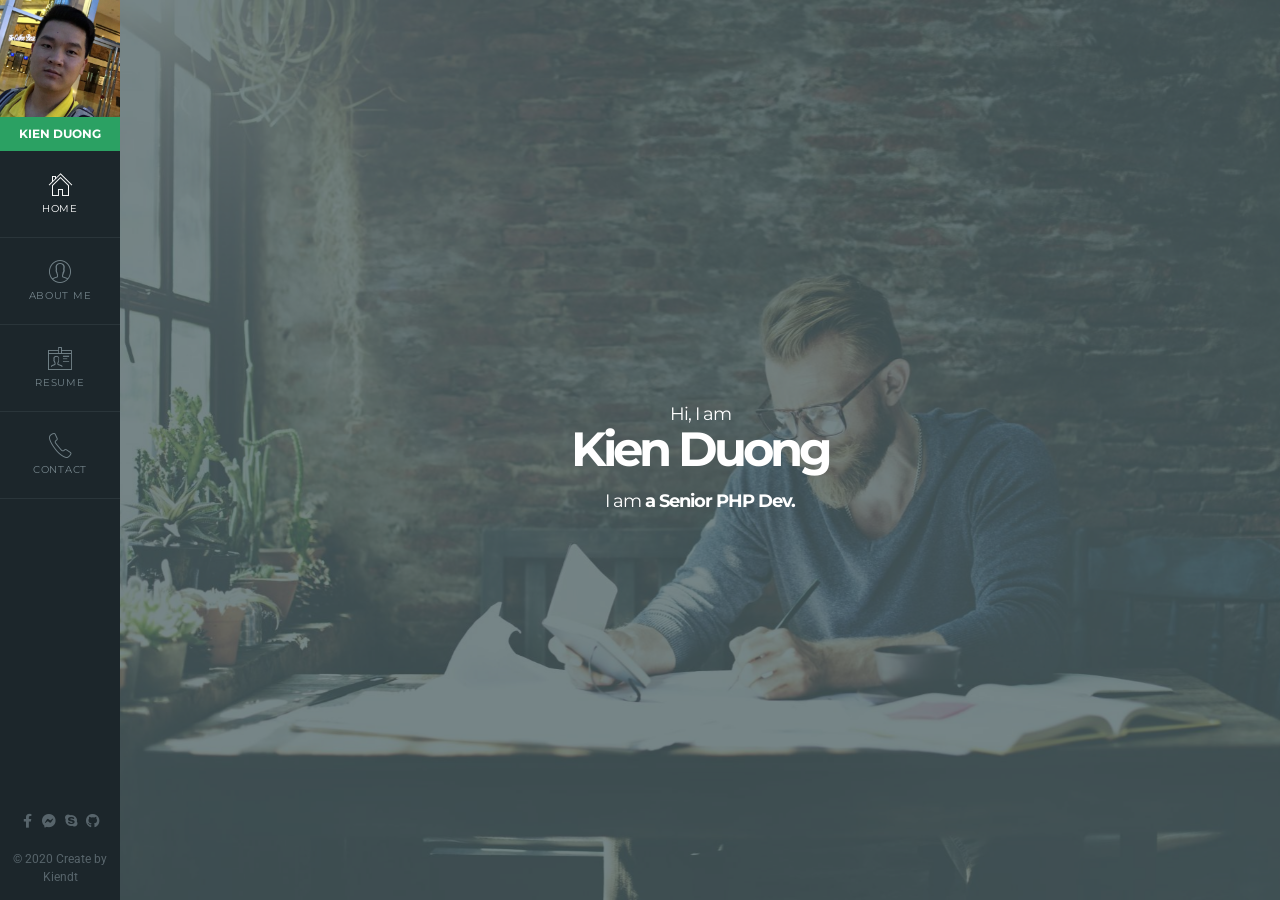
<file: index.html>
<!DOCTYPE html>
<html lang="en" class="no-js one-page-layout" data-mobile-classic-layout="false" data-classic-layout="false" data-prev-animation="16" data-next-animation="15" data-random-animation="false">
<head>
    <meta charset="utf-8" />
    <meta name="viewport" content="user-scalable=no, width=device-width, initial-scale=1, maximum-scale=1">
    <meta name="description" content="Kiendt - CV Template">
    <meta name="keywords" content="vcard, html5, portfolio, CV template, Resume">
    <meta name="author" content="Kiendt">
    <title>Kiendt</title>
    <!-- FAV and TOUCH ICONS -->
    <link rel="shortcut icon" href="images/ico/favicon.ico">
    <link rel="apple-touch-icon" href="images/ico/apple-touch-icon.png" />
    <!-- FONTS -->
    <link href='https://fonts.googleapis.com/css?family=Montserrat:400,700' rel='stylesheet' type='text/css'>
    <link href='https://fonts.googleapis.com/css?family=Roboto:400,400italic,700,700italic' rel='stylesheet' type='text/css'>
    <!-- STYLES -->
    <link rel="stylesheet" type="text/css" href="css/bootstrap.min.css">
    <link rel="stylesheet" type="text/css" href="css/fonts/pe-icon-7-stroke/css/pe-icon-7-stroke.css">
    <link rel="stylesheet" type="text/css" href="css/fonts/fontello/css/fontello.css">
    <link rel="stylesheet" type="text/css" href="css/fonts/fontawesome/css/all.min.css">
    <link rel="stylesheet" type="text/css" href="js/nprogress/nprogress.css">
    <link rel="stylesheet" type="text/css" href="js/jquery.magnific-popup/magnific-popup.css">
    <link rel="stylesheet" type="text/css" href="js/jquery.uniform/uniform.default.css">
    <link rel="stylesheet" type="text/css" href="css/animations.css">
    <link rel="stylesheet" type="text/css" href="css/align.css">
    <link rel="stylesheet" type="text/css" href="css/main.css">
    <link rel="stylesheet" type="text/css" href="css/768.css">
    <!-- INITIAL SCRIPTS -->
    <script src="js/jquery-1.12.1.min.js"></script>
    <script src="js/jquery-migrate-1.2.1.min.js"></script>
    <script src="js/modernizr.min.js"></script>
    <!--[if lt IE 9]>
            <script src="js/ie.js"></script>
        <![endif]-->
    <!-- InstanceBeginEditable name="head" -->
    <!-- InstanceEndEditable -->
</head>

<body>
    <!-- PAGE -->
    <div id="page" class="hfeed site">
        <!-- HEADER -->
        <header id="masthead" class="header" role="banner">
            <a class="menu-toggle toggle-link"></a>
            <h1 class="site-title mobile-title">KIEN DUONG</h1>
            <!-- header-wrap -->
            <div class="header-wrap">
                <img src="images/site/avatar.jpg" alt="avatar">
                <h1 class="site-title">KIEN DUONG</h1>
                <!-- NAV MENU -->
                <nav id="primary-navigation" class="site-navigation primary-navigation" role="navigation">
                    <div class="nav-menu">
                        <ul>
                            <!-- InstanceBeginEditable name="Menu-Content" -->
                            <li>
                                <a href="#/home">
                                    <i class="pe-7s-home"></i>Home</a>
                            </li>
                            <li>
                                <a href="#/about">
                                    <i class="pe-7s-user"></i>About Me</a>
                            </li>
                            <li>
                                <a href="#/resume">
                                    <i class="pe-7s-id"></i>Resume</a>
                            </li><!-- 
                            <li>
                                <a href="#/portfolio">
                                    <i class="pe-7s-glasses"></i>Portfolio</a>
                            </li>
                            <li>
                                <a href="#/blog">
                                    <i class="pe-7s-notebook"></i>Blog</a>
                            </li> -->
                            <li>
                                <a href="#/contact">
                                    <i class="pe-7s-call"></i>Contact</a>
                            </li>
                            <!-- InstanceEndEditable -->
                        </ul>
                    </div>
                </nav>
                <!-- NAV MENU -->
                <!-- SEARCH -->
                <div class="header-search">
                    <form role="search" method="get" id="search-form" action="#">
                        <input type="text" value="" name="s" id="search" placeholder="enter word">
                        <input type="submit" id="search-submit" title="Search" value="→">
                    </form>
                </div>
                <!-- SEARCH -->
                <!-- header-bottom -->
                <div class="header-bottom">
                    <!-- SOCIAL -->
                    <ul class="social">
                        <li>
                            <a class="facebook" target="_Blank" href="https://fb.me/Ki3ndt"></a>
                        </li>
                        <li>
                            <a class="message" target="_Blank" href="https://m.me/Ki3ndt"></a>
                        </li>
                        <li>
                            <a class="skype" href="skype:langtubk91?chat"></a>
                        </li>
                        <li>
                            <a class="github" target="_Blank"  href="https://github.com/kienduongbk"></a>
                        </li>
                    </ul>
                    <!-- SOCIAL -->
                    <!-- copy-text -->
                    <div class="copy-text">
                        <p>&copy; 2020 Create by Kiendt</p>
                    </div>
                    <!-- copy-text -->
                </div>
                <!-- header-bottom -->
            </div>
            <!-- header-wrap -->
        </header>
        <!-- HEADER -->
        <!-- .site-main -->
        <div id="main" class="site-main">
            <!-- InstanceBeginEditable name="Page-Content" -->
            <!-- PAGE : HOME -->
            <section id="home" class="pt-page page-layout light-text home-section has-bg-img" style="background-image:url(images/site/home.jpg)">
                <!-- .content -->
                <div class="content">
                    <!-- .layout-medium -->
                    <div class="layout-medium">
                        <h4>Hi, I am</h4>
                        <h2>Kien Duong</h2>
                        <h4>I am <strong id="typist-element" data-typist="a joomla lover., an adventurer.">a Senior PHP Dev.</strong></h4>
                    </div>
                    <!-- .layout-medium -->
                </div>
                <!-- .content -->
            </section>
            <!-- PAGE : HOME -->
            <!-- PAGE : ABOUT -->
            <section id="about" class="pt-page page-layout">
                <!-- .content -->
                <div class="content">
                    <!-- .layout-medium -->
                    <div class="layout-medium">
                        <!-- page-title -->
                        <h1 class="page-title">
                            <i class="pe-7s-user"></i>about me
                        </h1>
                        <!-- page-title -->
                        <!-- SERVICES -->
                        <!-- section-title -->
                        <div class="section-title center">
                            <h2>
                                <i>services</i>
                            </h2>
                        </div>
                        <!-- section-title -->
                        <!-- row -->
                        <div class="row">
                            <!-- col -->
                            <div class="col-sm-6 col-md-3">
                                <!-- service -->
                                <div class="service">
                                    <!--<i class="pe-7s-glasses"></i>-->
                                    <img src="images/site/icon-01.png" alt="image" />
                                    <h4>Copywriter</h4>
                                    <p>I design super cool websites. It is a long established fact that a reader will be distracted by the readable content.</p>
                                </div>
                                <!-- service -->
                            </div>
                            <!-- col -->
                            <!-- col -->
                            <div class="col-sm-6 col-md-3">
                                <!-- service -->
                                <div class="service">
                                    <!--<i class="pe-7s-joy"></i>-->
                                    <img src="images/site/icon-02.png" alt="image" />
                                    <h4>Senior PHP Dev</h4>
                                    <p>I can design beautiful type faces for both digital and print media. It is a long established fact that a reader will be distracted.</p>
                                </div>
                                <!-- service -->
                            </div>
                            <!-- col -->
                            <!-- col -->
                            <div class="col-sm-6 col-md-3">
                                <!-- service -->
                                <div class="service">
                                    <!--<i class="pe-7s-rocket"></i>-->
                                    <img src="images/site/icon-03.png" alt="image" />
                                    <h4>Management</h4>
                                    <p>I write about web design. It is a long established fact that a reader will be distracted by the readable content.</p>
                                </div>
                                <!-- service -->
                            </div>
                            <!-- col -->
                            <!-- col -->
                            <div class="col-sm-6 col-md-3">
                                <!-- service -->
                                <div class="service">
                                    <!--<i class="pe-7s-scissors"></i>-->
                                    <img src="images/site/icon-04.png" alt="image" />
                                    <h4>Problem Solver</h4>
                                    <p>I have strong project management skills. It is a long established fact that a reader will be distracted by the readable content.</p>
                                </div>
                                <!-- service -->
                            </div>
                            <!-- col -->
                        </div>
                        <!-- row -->
                        <!-- SERVICES -->
                        <!-- PROCESS -->
                        <!-- section-title -->
                        <div class="section-title center">
                            <h2>
                                <i>work procces</i>
                            </h2>
                        </div>
                        <!-- section-title -->
                        <!-- row -->
                        <div class="row">
                            <!-- col -->
                            <div class="col-xs-4 col-sm-2">
                                <!-- process -->
                                <div class="process">
                                    <i class="pe-7s-chat"></i>
                                    <!--<img src="images/site/icon-03.png" alt="image"/>-->
                                    <h4>DISCOVER</h4>
                                </div>
                                <!-- process -->
                            </div>
                            <!-- col -->
                            <!-- col -->
                            <div class="col-xs-4 col-sm-2">
                                <!-- process -->
                                <div class="process">
                                    <i class="pe-7s-light"></i>
                                    <h4>IDEA</h4>
                                </div>
                                <!-- process -->
                            </div>
                            <!-- col -->
                            <!-- col -->
                            <div class="col-xs-4 col-sm-2">
                                <!-- process -->
                                <div class="process">
                                    <i class="pe-7s-vector"></i>
                                    <h4>DESIGN</h4>
                                </div>
                                <!-- process -->
                            </div>
                            <!-- col -->
                            <!-- col -->
                            <div class="col-xs-4 col-sm-2">
                                <!-- process -->
                                <div class="process">
                                    <i class="pe-7s-network"></i>
                                    <h4>DEVELOP</h4>
                                </div>
                                <!-- process -->
                            </div>
                            <!-- col -->
                            <!-- col -->
                            <div class="col-xs-4 col-sm-2">
                                <!-- process -->
                                <div class="process">
                                    <i class="pe-7s-browser"></i>
                                    <h4>TEST</h4>
                                </div>
                                <!-- process -->
                            </div>
                            <!-- col -->
                            <!-- col -->
                            <div class="col-xs-4 col-sm-2">
                                <!-- process -->
                                <div class="process">
                                    <i class="pe-7s-rocket"></i>
                                    <h4>LAUNCH</h4>
                                </div>
                                <!-- process -->
                            </div>
                            <!-- col -->
                        </div>
                        <!-- row -->
                        <!-- PROCESS -->
                        <!-- CLIENTS -->
                        <!-- section-title -->
                        <div class="section-title center">
                            <h2>
                                <i>clients</i>
                            </h2>
                        </div>
                        <!-- section-title -->
                        <!-- row -->
                        <div class="row">
                            <!-- col -->
                            <div class="col-xs-4 col-md-2">
                                <!-- client -->
                                <div class="client">
                                    <a href="#">
                                        <img src="images/clients/client-01.png" alt="client">
                                    </a>
                                </div>
                                <!-- client -->
                            </div>
                            <!-- col -->
                            <!-- col -->
                            <div class="col-xs-4 col-md-2">
                                <!-- client -->
                                <div class="client">
                                    <a href="#">
                                        <img src="images/clients/client-02.png" alt="client">
                                    </a>
                                </div>
                                <!-- client -->
                            </div>
                            <!-- col -->
                            <!-- col -->
                            <div class="col-xs-4 col-md-2">
                                <!-- client -->
                                <div class="client">
                                    <a href="#">
                                        <img src="images/clients/client-03.png" alt="client">
                                    </a>
                                </div>
                                <!-- client -->
                            </div>
                            <!-- col -->
                            <!-- col -->
                            <div class="col-xs-4 col-md-2">
                                <!-- client -->
                                <div class="client">
                                    <a href="#">
                                        <img src="images/clients/client-04.png" alt="client">
                                    </a>
                                </div>
                                <!-- client -->
                            </div>
                            <!-- col -->
                            <!-- col -->
                            <div class="col-xs-4 col-md-2">
                                <!-- client -->
                                <div class="client">
                                    <a href="#">
                                        <img src="images/clients/client-05.png" alt="client">
                                    </a>
                                </div>
                                <!-- client -->
                            </div>
                            <!-- col -->
                            <!-- col -->
                            <div class="col-xs-4 col-md-2">
                                <!-- client -->
                                <div class="client">
                                    <a href="#">
                                        <img src="images/clients/client-06.png" alt="client">
                                    </a>
                                </div>
                                <!-- client -->
                            </div>
                            <!-- col -->
                        </div>
                        <!-- row -->
                        <!-- CLIENTS -->
                        <!-- FUN FACT -->
                        <!-- section-title -->
                        <div class="section-title center">
                            <h2>
                                <i>fun fact</i>
                            </h2>
                        </div>
                        <!-- section-title -->
                        <!-- row -->
                        <div class="row">
                            <!-- col -->
                            <div class="col-xs-6 col-sm-3">
                                <!-- fun-fact -->
                                <div class="fun-fact">
                                    <i class="pe-7s-map-2"></i>
                                    <!--<img src="images/site/icon-03.png" alt="image"/>-->
                                    <h4>24 Countries Visited</h4>
                                </div>
                                <!-- fun-fact -->
                            </div>
                            <!-- col -->
                            <!-- col -->
                            <div class="col-xs-6 col-sm-3">
                                <!-- fun-fact -->
                                <div class="fun-fact">
                                    <i class="pe-7s-news-paper"></i>
                                    <h4>72 Articles Published</h4>
                                </div>
                                <!-- fun-fact -->
                            </div>
                            <!-- col -->
                            <!-- col -->
                            <div class="col-xs-6 col-sm-3">
                                <!-- fun-fact -->
                                <div class="fun-fact">
                                    <i class="pe-7s-coffee"></i>
                                    <h4>20.000 Cups Of Coffee</h4>
                                </div>
                                <!-- fun-fact -->
                            </div>
                            <!-- col -->
                            <!-- col -->
                            <div class="col-xs-6 col-sm-3">
                                <!-- fun-fact -->
                                <div class="fun-fact">
                                    <i class="pe-7s-medal"></i>
                                    <h4>12 Awards Won</h4>
                                </div>
                                <!-- fun-fact -->
                            </div>
                            <!-- col -->
                        </div>
                        <!-- row -->
                        <!-- FUN FACT -->
                </div>
                <!-- .content -->
            </section>
            <!-- PAGE : ABOUT -->
            <!-- PAGE : RESUME -->
            <section id="resume" class="pt-page page-layout">
                <!-- .content -->
                <div class="content">
                    <!-- .layout-medium -->
                    <div class="layout-medium">
                        <!-- page-title -->
                        <h1 class="page-title">
                            <i class="pe-7s-id"></i>resume
                        </h1>
                        <!-- page-title -->
                        <!-- row -->
                        <div class="row">
                            <!-- col -->
                            <div class="col-sm-7">
                                <div class="event">
                                    <h2>WORK HISTORY</h2>
                                    <p>
                                        <i class="pe-7s-ribbon"></i>
                                        <!-- <img src="images/site/icon-03.png" alt="image"/> -->
                                    </p>
                                </div>

                                <div class="event">
                                    <h3>Oct 2018 - Current</h3>
                                    <h4>Senior PHP Developer</h4>
                                    <h5>JOOM Solutions Inc.</h5>
                                    <p>I currently work for Joom solutions. I create and modify component, plugin, template for web interfaces, backend and front end coding stuff and almost anything. But i love what i do.</p>
                                </div>

                                <div class="event">
                                    <h3>Jun 2019 - Current</h3>
                                    <h4>Senior PHP Developer</h4>
                                    <h5>HHT Groups Inc.</h5>
                                    <p>I working as a php partner. I support and develop components, plugins, templates of Joomla or my manager requirements.</p>
                                </div>
                                
                                <div class="event">
                                    <h3>Dec 2014 - Sep 2018</h3>
                                    <h4>PHP Developer</h4>
                                    <h5>NextG solutions Inc.</h5>
                                    <p>I worked as a PHP Developer at NextG for over 3 years. I create usable web interfaces, front end coding stuff and almost anything.</p>
                                </div>
                                <div class="event">
                                    <h2>EDUCATION</h2>
                                    <p>
                                        <i class="pe-7s-study"></i>
                                        <!--<img src="images/site/icon-03.png" alt="image"/>-->
                                    </p>
                                </div>
                                <div class="event">
                                    <h3>2009 - 2014</h3>
                                    <h4>mechanical</h4>
                                    <h5>hanoi university of science and technology</h5>
                                    <p>I studied mechanical engineering at Hanoi University of Science and Technology. My specialization is mechatronics.</p>
                                </div>
                                <p><a href="#" class="button"><i class="pe-7s-download"></i>Download CV</a></p>
                            </div>
                            <!-- col -->
                            <!-- col -->
                            <div class="col-sm-5">
                                <!-- section-title -->
                                <div class="section-title center">
                                    <h2>
                                        <i>coding skills</i>
                                    </h2>
                                </div>
                                <!-- section-title -->
                                <!-- .skill-unit -->
                                <div class="skill-unit">
                                    <h4>HTML5/CSS3</h4>
                                    <div class="bar" data-percent="100">
                                        <div class="progress"></div>
                                    </div>
                                </div>
                                <!-- .skill-unit -->
                                <!-- .skill-unit -->
                                <div class="skill-unit">
                                    <h4>PHP</h4>
                                    <div class="bar" data-percent="100">
                                        <div class="progress"></div>
                                    </div>
                                </div>
                                <!-- .skill-unit -->
                                <!-- .skill-unit -->
                                <div class="skill-unit">
                                    <h4>jQuery</h4>
                                    <div class="bar" data-percent="90">
                                        <div class="progress"></div>
                                    </div>
                                </div>
                                <!-- .skill-unit -->
                                <!-- .skill-unit -->
                                <div class="skill-unit">
                                    <h4>Joomla</h4>
                                    <div class="bar" data-percent="100">
                                        <div class="progress"></div>
                                    </div>
                                </div>
                                <!-- .skill-unit -->
                                <!-- .skill-unit -->
                                <div class="skill-unit">
                                    <h4>Wordpress, laravel</h4>
                                    <div class="bar" data-percent="60">
                                        <div class="progress"></div>
                                    </div>
                                </div>
                                <!-- .skill-unit -->
                                <!-- .skill-unit -->
                                <div class="skill-unit">
                                    <h4>AWS service</h4>
                                    <div class="bar" data-percent="70">
                                        <div class="progress"></div>
                                    </div>
                                </div>
                                <!-- .skill-unit -->
                                <!-- section-title -->
                                <div class="section-title center">
                                    <h2>
                                        <i>design skills</i>
                                    </h2>
                                </div>
                                <!-- section-title -->
                                <!-- .skill-unit -->
                                <div class="skill-unit">
                                    <h4>Photoshop</h4>
                                    <div class="bar" data-percent="50">
                                        <div class="progress"></div>
                                    </div>
                                </div>
                                <!-- .skill-unit -->
                                <!-- section-title -->
                                <div class="section-title center">
                                    <h2>
                                        <i>TESTIMONIALS</i>
                                    </h2>
                                </div>
                                <!-- section-title -->
                                <!-- Testimonial -->
                                <!-- <div class="testo">
                                    <img src="images/site/testo-01.jpg" alt="someone">
                                    <h4>Vincent Wood</h4>
                                    <h5>CEO / Gravity Inc.</h5>
                                    <p>He is a great and hardworking guy. I am so proud of i have him as my asistant. He helped me so much. Also i am so proud of i have him as my asistant. He helped me so much.</p>
                                </div> -->
                                <!-- Testimonial -->
                                <!-- Testimonial -->
                                <!-- <div class="testo">
                                    <img src="images/site/testo-02.jpg" alt="someone">
                                    <h4>Gary Morgan</h4>
                                    <h5>Chemist / Freelancer</h5>
                                    <p>He was a great co-worker and a friend. I would't be where i am without his support.</p>
                                </div> -->
                                <!-- Testimonial -->
                                <!-- Testimonial -->
                                <!-- <div class="testo">
                                    <img src="images/site/testo-03.jpg" alt="someone">
                                    <h4>Jason Wilson</h4>
                                    <h5>Lab Geek / Miami Metro</h5>
                                    <p>He is ok. I don't really know him. He looks nice.</p>
                                </div> -->
                                <!-- Testimonial -->
                            </div>
                            <!-- col -->
                        </div>
                        <!-- row -->
                    </div>
                    <!-- .layout-medium -->
                </div>
                <!-- .content -->
            </section>
            <!-- PAGE : RESUME -->
            <!-- PAGE : PORTFOLIO -->
            <section id="portfolio" class="pt-page page-layout portfolio">
                <!-- .content -->
                <div class="content">
                    <!-- .layout-medium -->
                    <div class="layout-medium">
                        <!-- page-title -->
                        <h1 class="page-title">
                            <i class="pe-7s-glasses"></i>my works
                        </h1>
                        <!-- page-title -->
                        <!--FILTERS-->
                        <ul id="filters" class="filters">
                            <li class="current">
                                <a href="#" data-filter="*">all</a>
                            </li>
                            <li>
                                <a href="#" data-filter=".media">Media</a>
                            </li>
                            <li>
                                <a href="#" data-filter=".illustration">Illustration</a>
                            </li>
                            <li>
                                <a href="#" data-filter=".video">Video</a>
                            </li>
                        </ul>
                        <!--FILTERS-->
                        <!-- PORTFOLIO -->
                        <div class="portfolio-items media-grid masonry" data-layout="masonry" data-item-width="340">
                            <!-- portfolio-item -->
                            <div class="media-cell illustration hentry">
                                <div class="media-box">
                                    <img src="images/portfolio/01.jpg" alt="portfolio-post">
                                    <div class="mask"></div>
                                    <a href="portfolio-item-01.html" class="ajax"></a>
                                </div>
                                <div class="media-cell-desc">
                                    <h3>Bookcard</h3>
                                    <p class="category">a vcard theme</p>
                                </div>
                            </div>
                            <!-- portfolio-item -->
                            <!-- portfolio-item -->
                            <div class="media-cell media hentry">
                                <div class="media-box">
                                    <img src="images/portfolio/02.jpg" alt="portfolio-post">
                                    <div class="mask"></div>
                                    <a href="portfolio-item-02.html" class="ajax"></a>
                                </div>
                                <div class="media-cell-desc">
                                    <h3>On The Desert</h3>
                                    <p class="category">an illustration work</p>
                                </div>
                            </div>
                            <!-- portfolio-item -->
                            <!-- portfolio-item - lightbox video -->
                            <div class="media-cell illustration video hentry">
                                <div class="media-box">
                                    <img src="images/portfolio/03.jpg" alt="portfolio-post">
                                    <div class="mask"></div>
                                    <!-- lightbox - video -->
                                    <a href="https://vimeo.com/67658001" title="Lightbox Title" class="lightbox mfp-iframe"></a>
                                    <!-- lightbox - video -->
                                </div>
                                <div class="media-cell-desc">
                                    <h3>Sleepy Games</h3>
                                    <p class="category">lightbox video</p>
                                </div>
                            </div>
                            <!-- portfolio-item - lightbox video -->
                            <!-- portfolio-item - lightbox image -->
                            <div class="media-cell media image hentry">
                                <div class="media-box">
                                    <img src="images/portfolio/04.jpg" alt="portfolio-post">
                                    <div class="mask"></div>
                                    <!-- lightbox - image -->
                                    <a href="images/portfolio/lightbox-01.jpg" title="an illustration by Vasili Tkach" class="lightbox"></a>
                                    <!-- lightbox - image -->
                                </div>
                                <div class="media-cell-desc">
                                    <h3>World War X</h3>
                                    <p class="category">ligthbox image</p>
                                </div>
                            </div>
                            <!-- portfolio-item - lightbox image -->
                            <!-- portfolio-item - lightbox soundcloud -->
                            <div class="media-cell illustration audio hentry">
                                <div class="media-box">
                                    <img src="images/portfolio/05.jpg" alt="portfolio-post">
                                    <div class="mask"></div>
                                    <!-- lightbox - soundcloud : url copied from share/embed code -->
                                    <a href="https://w.soundcloud.com/player/?url=https%3A//api.soundcloud.com/tracks/221650664&amp;auto_play=true&amp;hide_related=false&amp;show_comments=true&amp;show_user=true&amp;show_reposts=false&amp;visual=true" title="Soundcloud embed" class="lightbox mfp-iframe"></a>
                                    <!-- lightbox - soundcloud -->
                                </div>
                                <div class="media-cell-desc">
                                    <h3>Read</h3>
                                    <p class="category">for bloggers</p>
                                </div>
                            </div>
                            <!-- portfolio-item - lightbox soundcloud -->
                            <!-- portfolio-item - lightbox gallery -->
                            <div class="media-cell media image hentry">
                                <div class="media-box">
                                    <img src="images/portfolio/06.jpg" alt="portfolio-post">
                                    <div class="mask"></div>
                                    <!-- lightbox - gallery -->
                                    <a href="images/portfolio/lightbox-02.jpg" class="lightbox" title="This is title"></a>
                                    <a href="images/portfolio/lightbox-03.jpg" class="lightbox"></a>
                                    <a href="images/portfolio/lightbox-04.jpg" class="lightbox" title="Dog have dreams"></a>
                                    <!-- lightbox - gallery -->
                                </div>
                                <div class="media-cell-desc">
                                    <h3>Wizard Adventure</h3>
                                    <p class="category">lightbox gallery</p>
                                </div>
                            </div>
                            <!-- portfolio-item - lightbox gallery -->
                            <!-- portfolio-item - custom url -->
                            <div class="media-cell illustration url hentry">
                                <div class="media-box">
                                    <img src="images/portfolio/07.jpg" alt="portfolio-post">
                                    <div class="mask"></div>
                                    <a href="http://themeforest.net/user/pixelwars" target="_blank"></a>
                                </div>
                                <div class="media-cell-desc">
                                    <h3>Shinny Robot</h3>
                                    <p class="category">an illustration work</p>
                                </div>
                            </div>
                            <!-- portfolio-item - custom url -->
                            <!-- portfolio-item -->
                            <div class="media-cell media hentry">
                                <div class="media-box">
                                    <img src="images/portfolio/08.jpg" alt="portfolio-post">
                                    <div class="mask"></div>
                                    <a href="portfolio-item-03.html" class="ajax"></a>
                                </div>
                                <div class="media-cell-desc">
                                    <h3>Virus Protection</h3>
                                    <p class="category">an illustration work</p>
                                </div>
                            </div>
                            <!-- portfolio-item -->
                            <!-- portfolio-item -->
                            <div class="media-cell media hentry">
                                <div class="media-box">
                                    <img src="images/portfolio/09.jpg" alt="portfolio-post">
                                    <div class="mask"></div>
                                    <a href="portfolio-item-02.html" class="ajax"></a>
                                </div>
                                <div class="media-cell-desc">
                                    <h3>Photographer</h3>
                                    <p class="category">for photographers</p>
                                </div>
                            </div>
                            <!-- portfolio-item -->
                        </div>
                        <!-- PORTFOLIO -->
                    </div>
                    <!-- .layout-medium -->
                </div>
                <!-- .content -->
            </section>
            <!-- PAGE : PORTFOLIO -->
            <!-- PAGE : BLOG -->
            <section id="blog" class="pt-page page-layout">
                <!-- .content -->
                <div class="content">
                    <!-- .layout-medium -->
                    <div class="layout-medium">
                        <!-- page-title -->
                        <h1 class="page-title">
                            <i class="pe-7s-notebook"></i>from the blog
                        </h1>
                        <!-- page-title -->
                        <!--<div class="entry-content">
                            <p>You don't know how to do any of those. What are their names? I've been there. My folks were always on me to groom myself and wear underpants.</p>
                        </div>-->
                        <!-- LATEST POSTS -->
                        <div class="latest-posts media-grid masonry" data-layout="masonry" data-item-width="340">
                            <!-- post -->
                            <article class="hentry media-cell">
                                <div class="media-box">
                                    <img src="images/blog/01.jpg" alt="post-image">
                                    <div class="mask"></div>
                                    <a href="blog-single.html"></a>
                                </div>
                                <header class="media-cell-desc">
                                    <span title="2013" class="date">
                                        <span class="day">18</span>oct</span>
                                    <h3>
                                        <a href="blog-single.html">20 Best Practices For Designing Better UIs</a>
                                    </h3>
                                </header>
                            </article>
                            <!-- post -->
                            <!-- post -->
                            <article class="hentry media-cell">
                                <div class="media-box">
                                    <img src="images/blog/02.jpg" alt="post-image">
                                    <div class="mask"></div>
                                    <a href="blog-single.html"></a>
                                </div>
                                <header class="media-cell-desc">
                                    <span title="2013" class="date">
                                        <span class="day">11</span>oct</span>
                                    <h3>
                                        <a href="blog-single.html">40 Inspirational Magazine Designs That You Should See</a>
                                    </h3>
                                </header>
                            </article>
                            <!-- post -->
                            <!-- post -->
                            <article class="hentry media-cell">
                                <div class="media-box">
                                    <img src="images/blog/03.jpg" alt="post-image">
                                    <div class="mask"></div>
                                    <a href="blog-single.html"></a>
                                </div>
                                <header class="media-cell-desc">
                                    <span title="2013" class="date">
                                        <span class="day">27</span>sep</span>
                                    <h3>
                                        <a href="blog-single.html">Creating a New Typeface For Your Next Project</a>
                                    </h3>
                                </header>
                            </article>
                            <!-- post -->
                            <!-- post -->
                            <article class="hentry media-cell">
                                <div class="media-box">
                                    <img src="images/blog/04.jpg" alt="post-image">
                                    <div class="mask"></div>
                                    <a href="blog-single.html"></a>
                                </div>
                                <header class="media-cell-desc">
                                    <span title="2013" class="date">
                                        <span class="day">14</span>jun</span>
                                    <h3>
                                        <a href="blog-single.html">Sketching a Monster Made by Stone From Scratch</a>
                                    </h3>
                                </header>
                            </article>
                            <!-- post -->
                            <!-- post -->
                            <article class="hentry media-cell">
                                <div class="media-box">
                                    <img src="images/blog/05.jpg" alt="post-image">
                                    <div class="mask"></div>
                                    <a href="blog-single.html"></a>
                                </div>
                                <header class="media-cell-desc">
                                    <span title="2013" class="date">
                                        <span class="day">05</span>jun</span>
                                    <h3>
                                        <a href="blog-single.html">Designing a Physics Based iOS Game From Scratch</a>
                                    </h3>
                                </header>
                            </article>
                            <!-- post -->
                            <!-- post -->
                            <article class="hentry media-cell">
                                <div class="media-box">
                                    <img src="images/blog/06.jpg" alt="post-image">
                                    <div class="mask"></div>
                                    <a href="blog-single.html"></a>
                                </div>
                                <header class="media-cell-desc">
                                    <span title="2013" class="date">
                                        <span class="day">03</span>may</span>
                                    <h3>
                                        <a href="blog-single.html">Get Ready And Pack Your Bag For a Real Trip</a>
                                    </h3>
                                </header>
                            </article>
                            <!-- post -->
                            <!-- post -->
                            <article class="hentry media-cell">
                                <div class="media-box">
                                    <img src="images/blog/07.jpg" alt="post-image">
                                    <div class="mask"></div>
                                    <a href="blog-single.html"></a>
                                </div>
                                <header class="media-cell-desc">
                                    <span title="2013" class="date">
                                        <span class="day">03</span>may</span>
                                    <h3>
                                        <a href="blog-single.html">Get Ready And Pack Your Bag For a Real Trip</a>
                                    </h3>
                                </header>
                            </article>
                            <!-- post -->
                            <!-- post -->
                            <article class="hentry media-cell">
                                <div class="media-box">
                                    <img src="images/blog/08.jpg" alt="post-image">
                                    <div class="mask"></div>
                                    <a href="blog-single.html"></a>
                                </div>
                                <header class="media-cell-desc">
                                    <span title="2013" class="date">
                                        <span class="day">03</span>may</span>
                                    <h3>
                                        <a href="blog-single.html">Get Ready And Pack Your Bag For a Real Trip</a>
                                    </h3>
                                </header>
                            </article>
                            <!-- post -->
                            <!-- post -->
                            <article class="hentry media-cell">
                                <div class="media-box">
                                    <img src="images/blog/09.jpg" alt="post-image">
                                    <div class="mask"></div>
                                    <a href="blog-single.html"></a>
                                </div>
                                <header class="media-cell-desc">
                                    <span title="2013" class="date">
                                        <span class="day">03</span>may</span>
                                    <h3>
                                        <a href="blog-single.html">Get Ready And Pack Your Bag For a Real Trip</a>
                                    </h3>
                                </header>
                            </article>
                            <!-- post -->
                        </div>
                        <!-- LATEST POSTS -->
                        <p class="launch">
                            <a class="button" href="blog.html">SEE ALL POSTS</a>
                        </p>
                    </div>
                    <!-- .layout-medium -->
                </div>
                <!-- .content -->
            </section>
            <!-- PAGE : BLOG -->
            <!-- PAGE : CONTACT -->
            <section id="contact" class="pt-page page-layout contact light-text">
                <!-- .content -->
                <div class="content">
                    <!-- .layout-medium -->
                    <div class="layout-medium">
                        <!-- page-title -->
                        <h1 class="page-title">
                            <i class="pe-7s-call"></i>contact me
                        </h1>
                        <!-- page-title -->
                        <!-- section-title -->
                        <div class="section-title center">
                            <h2>
                                <i>Let's Socialize</i>
                            </h2>
                        </div>
                        <!-- section-title -->
                        <!-- SOCIAL -->
                        <ul class="social">
                            <li>
                                <a class="facebook" target="_Blank" href="https://fb.me/Ki3ndt"></a>
                            </li>
                            <li>
                                <a class="message" target="_Blank" href="https://m.me/Ki3ndt"></a>
                            </li>
                            <li>
                                <a class="skype" href="skype:langtubk91?chat"></a>
                            </li>
                            <li>
                                <a class="github" target="_Blank" href="https://github.com/kienduongbk"></a>
                            </li>
                        </ul>
                        <!-- SOCIAL -->
                        <!-- section-title -->
                        <div class="section-title center">
                            <h2>
                                <i>Reach Me</i>
                            </h2>
                        </div>
                        <!-- section-title -->
                        <!-- row -->
                        <div class="row">
                            <!-- column 3/12 -->
                            <div class="col-xs-6 col-sm-3">
                                <!-- fun-fact -->
                                <div class="fun-fact">
                                    <i class="pe-7s-map-marker"></i>
                                    <!--<img src="images/site/icon-03.png" alt="image"/>-->
                                    <h4>based in Ha Noi, Viet Nam</h4>
                                </div>
                                <!-- fun-fact -->
                            </div>
                            <!-- column 3/12 -->
                            <!-- column 3/12 -->
                            <div class="col-xs-6 col-sm-3">
                                <!-- fun-fact -->
                                <div class="fun-fact">
                                    <i class="pe-7s-call"></i>
                                    <h4>Tel : +84 8686 05359</h4>
                                </div>
                                <!-- fun-fact -->
                            </div>
                            <!-- column 3/12 -->
                            <!-- column 3/12 -->
                            <div class="col-xs-6 col-sm-3">
                                <!-- fun-fact -->
                                <div class="fun-fact email">
                                    <i class="pe-7s-mail"></i>
                                    <h4><a class="email" href="mailto:kienduong.hust@gmail.com">Contact Email</a></h4>
                                </div>
                                <!-- fun-fact -->
                            </div>
                            <!-- column 3/12 -->
                            <!-- column 3/12 -->
                            <div class="col-xs-6 col-sm-3">
                                <!-- fun-fact -->
                                <div class="fun-fact">
                                    <i class="pe-7s-check"></i>
                                    <h4>Freelance Available</h4>
                                </div>
                                <!-- fun-fact -->
                            </div>
                            <!-- column 3/12 -->
                        </div>
                        <!-- row -->
                        <!-- section-title -->
                        <div class="section-title center">
                            <h2>
                                <i>Drop Me A Line</i>
                            </h2>
                        </div>
                        <!-- section-title -->
                        <!-- .contact-form -->
                        <div class="contact-form">
                            <form id="contact-form" class="validate-form" method="post" action="#">
                                <!-- enter mail subject here -->
                                <input type="hidden" name="subject" id="subject" value="You have a new message from Photographer!">
                                <p>
                                    <label for="name">NAME</label>
                                    <input type="text" name="name" id="name" class="required">
                                </p>
                                <p>
                                    <label for="email">EMAIL</label>
                                    <input type="text" name="email" id="email" class="required email">
                                </p>
                                <p class="antispam">Leave this empty if you are a human :
                                    <br /><input name="url" />
                                </p>
                                <p>
                                    <label for="message">MESSAGE</label>
                                    <textarea name="message" id="message" class="required"></textarea>
                                </p>
                                <p>
                                    <button class="submit button">Send</button>
                                </p>
                            </form>
                        </div>
                        <!-- .contact-form -->
                        <!-- GOOGLE MAP -->
                       <!--  <div class="map">
                            <div data-latitude="21.0227788" data-longitude="105.8194541" data-zoom="6" id="map-canvas" class="map-canvas"></div>
                        </div> -->
                        <div  class="map">
                            <iframe src="https://maps.google.com/maps?&q=hoàn kiếm, hà nội, việt nam&z=10&t=q&output=embed" frameborder="0"  style="height: 100%; width: 100%;"></iframe>
                        </div>
                        <!-- GOOGLE MAP -->
                    </div>
                    <!-- .layout-medium -->
                </div>
                <!-- .content -->
            </section>
            <!-- PAGE : CONTACT -->
            <!-- InstanceEndEditable -->
        </div>
        <!-- .site-main -->
    </div>
    <!-- PAGE -->
    <!-- InstanceBeginEditable name="Body-End-Content" -->
    <!-- PORTFOLIO SINGLE AJAX CONTENT CONTAINER -->
    <div class="p-overlay"></div>
    <div class="p-overlay"></div>
    <!-- ALERT : used for contact form mail delivery alert -->
    <div class="site-alert animated"></div>
    <!-- InstanceEndEditable -->
    <!-- SCRIPTS -->
    <script src="js/jquery.address-1.5.min.js"></script>
    <script src="js/nprogress/nprogress.js"></script>
    <script src="js/fastclick.js"></script>
    <script src="js/typist.js"></script>
    <script src="js/imagesloaded.pkgd.min.js"></script>
    <script src="js/jquery.isotope.min.js"></script>
    <script src="js/jquery.fitvids.js"></script>
    <script src="js/jquery.validate.min.js"></script>
    <script src="js/jquery.uniform/jquery.uniform.min.js"></script>
    <script src="js/jquery.magnific-popup/jquery.magnific-popup.min.js"></script>
    <script src="js/socialstream.jquery.js"></script>
    <script src="js/jarallax.min.js"></script>
    <!-- <<script src="https://maps.googleapis.com/maps/api/js?key=AIzaSyBvnjoNAABFY2jR8KE_qLjx24wHwFYhiLY&callback=initMap" 
    async defer></script> -->
    <!--<script src="https://maps.googleapis.com/maps/api/js?key=YOUR_API_KEY_HERE"></script>-->
    <script>
    function initMap() {
        var mapHTMl = $('#map-canvas');
        var latitude = mapHTMl.data("latitude");
        var longitude = mapHTMl.data("longitude");
        var zoom = mapHTMl.data("zoom");
        var marker_image = mapHTMl.data("marker-image");
        var mapOptions = {
                
            // How zoomed in you want the map to start at (always required)
            zoom: zoom,
            
            // disable zoom controls
            disableDefaultUI: true,

            // The latitude and longitude to center the map (always required)
            center: new google.maps.LatLng(latitude,longitude),

            // How you would like to style the map. 
            // This is where you would paste any style found on Snazzy Maps.
            styles: [{"featureType":"administrative.locality","elementType":"all","stylers":[{"hue":"#2c2e33"},{"saturation":7},{"lightness":19},{"visibility":"on"}]},{"featureType":"landscape","elementType":"all","stylers":[{"hue":"#ffffff"},{"saturation":-100},{"lightness":100},{"visibility":"simplified"}]},{"featureType":"poi","elementType":"all","stylers":[{"hue":"#ffffff"},{"saturation":-100},{"lightness":100},{"visibility":"off"}]},{"featureType":"road","elementType":"geometry","stylers":[{"hue":"#bbc0c4"},{"saturation":-93},{"lightness":31},{"visibility":"simplified"}]},{"featureType":"road","elementType":"labels","stylers":[{"hue":"#bbc0c4"},{"saturation":-93},{"lightness":31},{"visibility":"on"}]},{"featureType":"road.arterial","elementType":"labels","stylers":[{"hue":"#bbc0c4"},{"saturation":-93},{"lightness":-2},{"visibility":"simplified"}]},{"featureType":"road.local","elementType":"geometry","stylers":[{"hue":"#e9ebed"},{"saturation":-90},{"lightness":-8},{"visibility":"simplified"}]},{"featureType":"transit","elementType":"all","stylers":[{"hue":"#e9ebed"},{"saturation":10},{"lightness":69},{"visibility":"on"}]},{"featureType":"water","elementType":"all","stylers":[{"hue":"#e9ebed"},{"saturation":-78},{"lightness":67},{"visibility":"simplified"}]}]
        };
        // Get the HTML DOM element that will contain your map 
        // We are using a div with id="map" seen below in the <body>
        var mapElement = document.getElementById('map-canvas');
        // Create the Google Map using our element and options defined above
        var map = new google.maps.Map(mapElement, mapOptions);
        //CREATE A CUSTOM PIN ICON
        var marker_image = marker_image;
        var marker = new google.maps.Marker({
            position: new google.maps.LatLng(latitude,longitude),
            map: map,
            icon: {url: "https://maps.google.com/mapfiles/ms/icons/red-dot.png"},
            title: 'Hey, I am here'
        });
    }
    </script>
    <script src="js/main.js"></script>
    <!-- Google Analytics -->
    <!-- Global site tag (gtag.js) - Google Analytics -->
    <script async src="https://www.googletagmanager.com/gtag/js?id=UA-155326626-1"></script>
    <script>
      window.dataLayer = window.dataLayer || [];
      function gtag(){dataLayer.push(arguments);}
      gtag('js', new Date());

      gtag('config', 'UA-155326626-1');
    </script>

    <!-- End Google Analytics -->
</body>
</html>
</file>
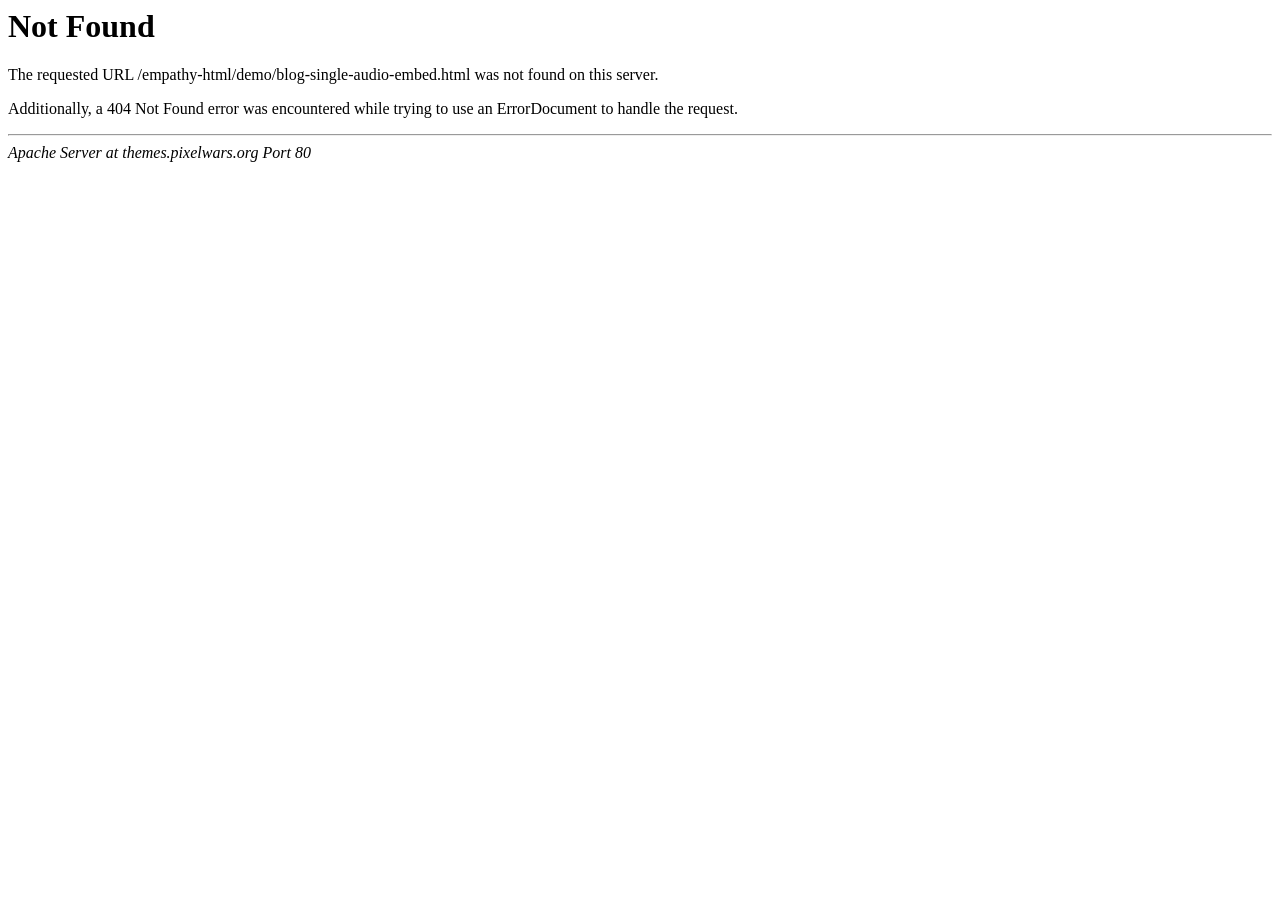
<file: blog-single-audio-embed.html>
<!DOCTYPE HTML PUBLIC "-//IETF//DTD HTML 2.0//EN">
<html><head>
<title>404 Not Found</title>
</head><body>
<h1>Not Found</h1>
<p>The requested URL /empathy-html/demo/blog-single-audio-embed.html was not found on this server.</p>
<p>Additionally, a 404 Not Found
error was encountered while trying to use an ErrorDocument to handle the request.</p>
<hr>
<address>Apache Server at themes.pixelwars.org Port 80</address>
</body></html>
</file>
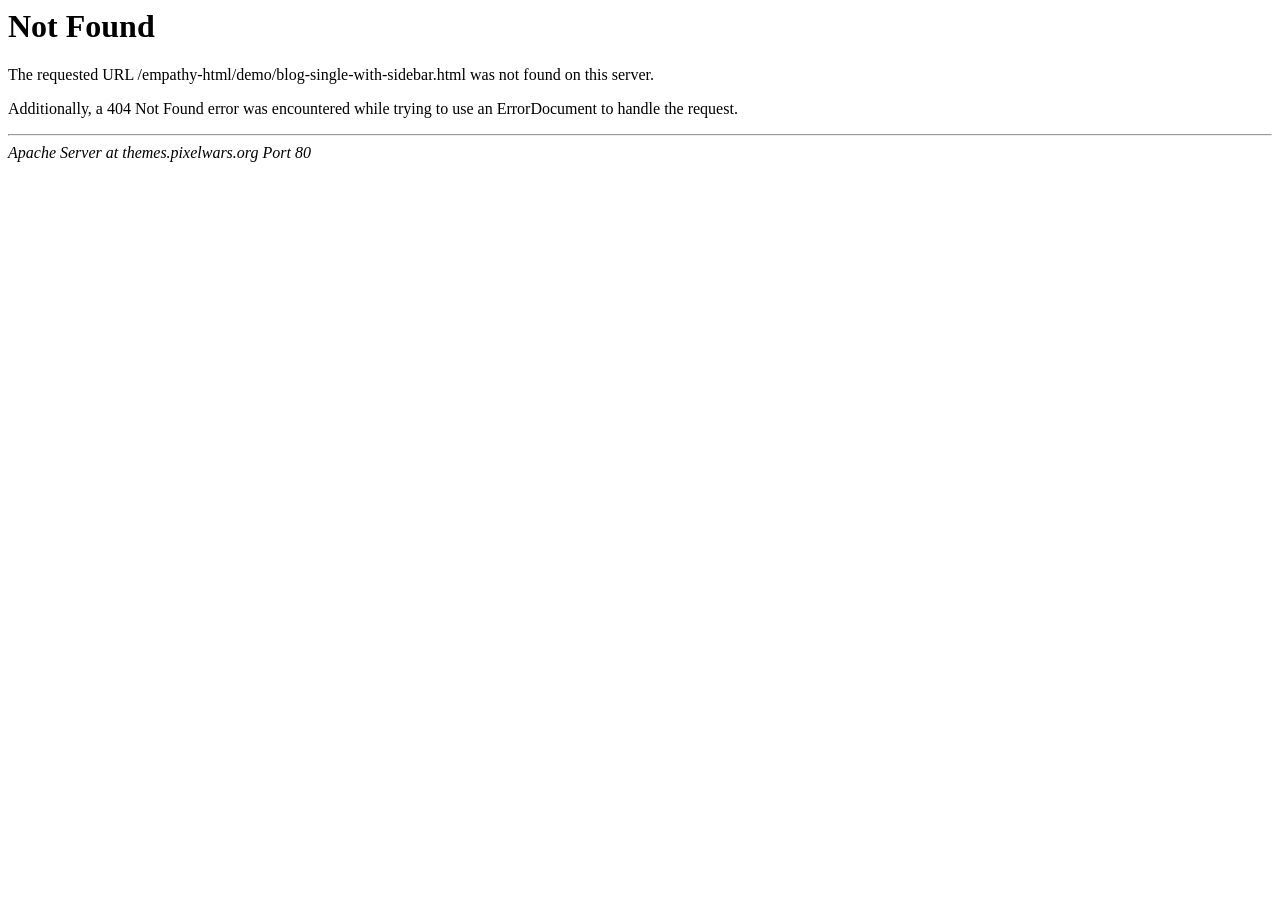
<file: blog-single-with-sidebar.html>
<!DOCTYPE HTML PUBLIC "-//IETF//DTD HTML 2.0//EN">
<html><head>
<title>404 Not Found</title>
</head><body>
<h1>Not Found</h1>
<p>The requested URL /empathy-html/demo/blog-single-with-sidebar.html was not found on this server.</p>
<p>Additionally, a 404 Not Found
error was encountered while trying to use an ErrorDocument to handle the request.</p>
<hr>
<address>Apache Server at themes.pixelwars.org Port 80</address>
</body></html>
</file>
<file: css/fonts/pe-icon-7-stroke/css/pe-icon-7-stroke.css>
@font-face {
	font-family: 'Pe-icon-7-stroke';
	src:url('../fonts/Pe-icon-7-strokebb1d.eot?d7yf1v');
	src:url('../fonts/Pe-icon-7-stroked41d.eot?#iefixd7yf1v') format('embedded-opentype'),
		url('../fonts/Pe-icon-7-strokebb1d.woff?d7yf1v') format('woff'),
		url('../fonts/Pe-icon-7-strokebb1d.ttf?d7yf1v') format('truetype'),
		url('../fonts/Pe-icon-7-strokebb1d.svg?d7yf1v#Pe-icon-7-stroke') format('svg');
	font-weight: normal;
	font-style: normal;
}

[class^="pe-7s-"], [class*=" pe-7s-"] {
	display: inline-block;
	font-family: 'Pe-icon-7-stroke';
	speak: none;
	font-style: normal;
	font-weight: normal;
	font-variant: normal;
	text-transform: none;
	line-height: 1;

	/* Better Font Rendering =========== */
	-webkit-font-smoothing: antialiased;
	-moz-osx-font-smoothing: grayscale;
}

.pe-7s-album:before {
	content: "\e6aa";
}
.pe-7s-arc:before {
	content: "\e6ab";
}
.pe-7s-back-2:before {
	content: "\e6ac";
}
.pe-7s-bandaid:before {
	content: "\e6ad";
}
.pe-7s-car:before {
	content: "\e6ae";
}
.pe-7s-diamond:before {
	content: "\e6af";
}
.pe-7s-door-lock:before {
	content: "\e6b0";
}
.pe-7s-eyedropper:before {
	content: "\e6b1";
}
.pe-7s-female:before {
	content: "\e6b2";
}
.pe-7s-gym:before {
	content: "\e6b3";
}
.pe-7s-hammer:before {
	content: "\e6b4";
}
.pe-7s-headphones:before {
	content: "\e6b5";
}
.pe-7s-helm:before {
	content: "\e6b6";
}
.pe-7s-hourglass:before {
	content: "\e6b7";
}
.pe-7s-leaf:before {
	content: "\e6b8";
}
.pe-7s-magic-wand:before {
	content: "\e6b9";
}
.pe-7s-male:before {
	content: "\e6ba";
}
.pe-7s-map-2:before {
	content: "\e6bb";
}
.pe-7s-next-2:before {
	content: "\e6bc";
}
.pe-7s-paint-bucket:before {
	content: "\e6bd";
}
.pe-7s-pendrive:before {
	content: "\e6be";
}
.pe-7s-photo:before {
	content: "\e6bf";
}
.pe-7s-piggy:before {
	content: "\e6c0";
}
.pe-7s-plugin:before {
	content: "\e6c1";
}
.pe-7s-refresh-2:before {
	content: "\e6c2";
}
.pe-7s-rocket:before {
	content: "\e6c3";
}
.pe-7s-settings:before {
	content: "\e6c4";
}
.pe-7s-shield:before {
	content: "\e6c5";
}
.pe-7s-smile:before {
	content: "\e6c6";
}
.pe-7s-usb:before {
	content: "\e6c7";
}
.pe-7s-vector:before {
	content: "\e6c8";
}
.pe-7s-wine:before {
	content: "\e6c9";
}
.pe-7s-cloud-upload:before {
	content: "\e68a";
}
.pe-7s-cash:before {
	content: "\e68c";
}
.pe-7s-close:before {
	content: "\e680";
}
.pe-7s-bluetooth:before {
	content: "\e68d";
}
.pe-7s-cloud-download:before {
	content: "\e68b";
}
.pe-7s-way:before {
	content: "\e68e";
}
.pe-7s-close-circle:before {
	content: "\e681";
}
.pe-7s-id:before {
	content: "\e68f";
}
.pe-7s-angle-up:before {
	content: "\e682";
}
.pe-7s-wristwatch:before {
	content: "\e690";
}
.pe-7s-angle-up-circle:before {
	content: "\e683";
}
.pe-7s-world:before {
	content: "\e691";
}
.pe-7s-angle-right:before {
	content: "\e684";
}
.pe-7s-volume:before {
	content: "\e692";
}
.pe-7s-angle-right-circle:before {
	content: "\e685";
}
.pe-7s-users:before {
	content: "\e693";
}
.pe-7s-angle-left:before {
	content: "\e686";
}
.pe-7s-user-female:before {
	content: "\e694";
}
.pe-7s-angle-left-circle:before {
	content: "\e687";
}
.pe-7s-up-arrow:before {
	content: "\e695";
}
.pe-7s-angle-down:before {
	content: "\e688";
}
.pe-7s-switch:before {
	content: "\e696";
}
.pe-7s-angle-down-circle:before {
	content: "\e689";
}
.pe-7s-scissors:before {
	content: "\e697";
}
.pe-7s-wallet:before {
	content: "\e600";
}
.pe-7s-safe:before {
	content: "\e698";
}
.pe-7s-volume2:before {
	content: "\e601";
}
.pe-7s-volume1:before {
	content: "\e602";
}
.pe-7s-voicemail:before {
	content: "\e603";
}
.pe-7s-video:before {
	content: "\e604";
}
.pe-7s-user:before {
	content: "\e605";
}
.pe-7s-upload:before {
	content: "\e606";
}
.pe-7s-unlock:before {
	content: "\e607";
}
.pe-7s-umbrella:before {
	content: "\e608";
}
.pe-7s-trash:before {
	content: "\e609";
}
.pe-7s-tools:before {
	content: "\e60a";
}
.pe-7s-timer:before {
	content: "\e60b";
}
.pe-7s-ticket:before {
	content: "\e60c";
}
.pe-7s-target:before {
	content: "\e60d";
}
.pe-7s-sun:before {
	content: "\e60e";
}
.pe-7s-study:before {
	content: "\e60f";
}
.pe-7s-stopwatch:before {
	content: "\e610";
}
.pe-7s-star:before {
	content: "\e611";
}
.pe-7s-speaker:before {
	content: "\e612";
}
.pe-7s-signal:before {
	content: "\e613";
}
.pe-7s-shuffle:before {
	content: "\e614";
}
.pe-7s-shopbag:before {
	content: "\e615";
}
.pe-7s-share:before {
	content: "\e616";
}
.pe-7s-server:before {
	content: "\e617";
}
.pe-7s-search:before {
	content: "\e618";
}
.pe-7s-film:before {
	content: "\e6a5";
}
.pe-7s-science:before {
	content: "\e619";
}
.pe-7s-disk:before {
	content: "\e6a6";
}
.pe-7s-ribbon:before {
	content: "\e61a";
}
.pe-7s-repeat:before {
	content: "\e61b";
}
.pe-7s-refresh:before {
	content: "\e61c";
}
.pe-7s-add-user:before {
	content: "\e6a9";
}
.pe-7s-refresh-cloud:before {
	content: "\e61d";
}
.pe-7s-paperclip:before {
	content: "\e69c";
}
.pe-7s-radio:before {
	content: "\e61e";
}
.pe-7s-note2:before {
	content: "\e69d";
}
.pe-7s-print:before {
	content: "\e61f";
}
.pe-7s-network:before {
	content: "\e69e";
}
.pe-7s-prev:before {
	content: "\e620";
}
.pe-7s-mute:before {
	content: "\e69f";
}
.pe-7s-power:before {
	content: "\e621";
}
.pe-7s-medal:before {
	content: "\e6a0";
}
.pe-7s-portfolio:before {
	content: "\e622";
}
.pe-7s-like2:before {
	content: "\e6a1";
}
.pe-7s-plus:before {
	content: "\e623";
}
.pe-7s-left-arrow:before {
	content: "\e6a2";
}
.pe-7s-play:before {
	content: "\e624";
}
.pe-7s-key:before {
	content: "\e6a3";
}
.pe-7s-plane:before {
	content: "\e625";
}
.pe-7s-joy:before {
	content: "\e6a4";
}
.pe-7s-photo-gallery:before {
	content: "\e626";
}
.pe-7s-pin:before {
	content: "\e69b";
}
.pe-7s-phone:before {
	content: "\e627";
}
.pe-7s-plug:before {
	content: "\e69a";
}
.pe-7s-pen:before {
	content: "\e628";
}
.pe-7s-right-arrow:before {
	content: "\e699";
}
.pe-7s-paper-plane:before {
	content: "\e629";
}
.pe-7s-delete-user:before {
	content: "\e6a7";
}
.pe-7s-paint:before {
	content: "\e62a";
}
.pe-7s-bottom-arrow:before {
	content: "\e6a8";
}
.pe-7s-notebook:before {
	content: "\e62b";
}
.pe-7s-note:before {
	content: "\e62c";
}
.pe-7s-next:before {
	content: "\e62d";
}
.pe-7s-news-paper:before {
	content: "\e62e";
}
.pe-7s-musiclist:before {
	content: "\e62f";
}
.pe-7s-music:before {
	content: "\e630";
}
.pe-7s-mouse:before {
	content: "\e631";
}
.pe-7s-more:before {
	content: "\e632";
}
.pe-7s-moon:before {
	content: "\e633";
}
.pe-7s-monitor:before {
	content: "\e634";
}
.pe-7s-micro:before {
	content: "\e635";
}
.pe-7s-menu:before {
	content: "\e636";
}
.pe-7s-map:before {
	content: "\e637";
}
.pe-7s-map-marker:before {
	content: "\e638";
}
.pe-7s-mail:before {
	content: "\e639";
}
.pe-7s-mail-open:before {
	content: "\e63a";
}
.pe-7s-mail-open-file:before {
	content: "\e63b";
}
.pe-7s-magnet:before {
	content: "\e63c";
}
.pe-7s-loop:before {
	content: "\e63d";
}
.pe-7s-look:before {
	content: "\e63e";
}
.pe-7s-lock:before {
	content: "\e63f";
}
.pe-7s-lintern:before {
	content: "\e640";
}
.pe-7s-link:before {
	content: "\e641";
}
.pe-7s-like:before {
	content: "\e642";
}
.pe-7s-light:before {
	content: "\e643";
}
.pe-7s-less:before {
	content: "\e644";
}
.pe-7s-keypad:before {
	content: "\e645";
}
.pe-7s-junk:before {
	content: "\e646";
}
.pe-7s-info:before {
	content: "\e647";
}
.pe-7s-home:before {
	content: "\e648";
}
.pe-7s-help2:before {
	content: "\e649";
}
.pe-7s-help1:before {
	content: "\e64a";
}
.pe-7s-graph3:before {
	content: "\e64b";
}
.pe-7s-graph2:before {
	content: "\e64c";
}
.pe-7s-graph1:before {
	content: "\e64d";
}
.pe-7s-graph:before {
	content: "\e64e";
}
.pe-7s-global:before {
	content: "\e64f";
}
.pe-7s-gleam:before {
	content: "\e650";
}
.pe-7s-glasses:before {
	content: "\e651";
}
.pe-7s-gift:before {
	content: "\e652";
}
.pe-7s-folder:before {
	content: "\e653";
}
.pe-7s-flag:before {
	content: "\e654";
}
.pe-7s-filter:before {
	content: "\e655";
}
.pe-7s-file:before {
	content: "\e656";
}
.pe-7s-expand1:before {
	content: "\e657";
}
.pe-7s-exapnd2:before {
	content: "\e658";
}
.pe-7s-edit:before {
	content: "\e659";
}
.pe-7s-drop:before {
	content: "\e65a";
}
.pe-7s-drawer:before {
	content: "\e65b";
}
.pe-7s-download:before {
	content: "\e65c";
}
.pe-7s-display2:before {
	content: "\e65d";
}
.pe-7s-display1:before {
	content: "\e65e";
}
.pe-7s-diskette:before {
	content: "\e65f";
}
.pe-7s-date:before {
	content: "\e660";
}
.pe-7s-cup:before {
	content: "\e661";
}
.pe-7s-culture:before {
	content: "\e662";
}
.pe-7s-crop:before {
	content: "\e663";
}
.pe-7s-credit:before {
	content: "\e664";
}
.pe-7s-copy-file:before {
	content: "\e665";
}
.pe-7s-config:before {
	content: "\e666";
}
.pe-7s-compass:before {
	content: "\e667";
}
.pe-7s-comment:before {
	content: "\e668";
}
.pe-7s-coffee:before {
	content: "\e669";
}
.pe-7s-cloud:before {
	content: "\e66a";
}
.pe-7s-clock:before {
	content: "\e66b";
}
.pe-7s-check:before {
	content: "\e66c";
}
.pe-7s-chat:before {
	content: "\e66d";
}
.pe-7s-cart:before {
	content: "\e66e";
}
.pe-7s-camera:before {
	content: "\e66f";
}
.pe-7s-call:before {
	content: "\e670";
}
.pe-7s-calculator:before {
	content: "\e671";
}
.pe-7s-browser:before {
	content: "\e672";
}
.pe-7s-box2:before {
	content: "\e673";
}
.pe-7s-box1:before {
	content: "\e674";
}
.pe-7s-bookmarks:before {
	content: "\e675";
}
.pe-7s-bicycle:before {
	content: "\e676";
}
.pe-7s-bell:before {
	content: "\e677";
}
.pe-7s-battery:before {
	content: "\e678";
}
.pe-7s-ball:before {
	content: "\e679";
}
.pe-7s-back:before {
	content: "\e67a";
}
.pe-7s-attention:before {
	content: "\e67b";
}
.pe-7s-anchor:before {
	content: "\e67c";
}
.pe-7s-albums:before {
	content: "\e67d";
}
.pe-7s-alarm:before {
	content: "\e67e";
}
.pe-7s-airplay:before {
	content: "\e67f";
}
</file>
<file: css/fonts/fontello/css/fontello.css>
@font-face {
  font-family: 'fontello';
  src: url('../font/fontellofa26.eot?96853236');
  src: url('../font/fontellofa26.eot?96853236#iefix') format('embedded-opentype'),
       url('../font/fontellofa26.woff2?96853236') format('woff2'),
       url('../font/fontellofa26.woff?96853236') format('woff'),
       url('../font/fontellofa26.ttf?96853236') format('truetype'),
       url('../font/fontellofa26.svg?96853236#fontello') format('svg');
  font-weight: normal;
  font-style: normal;
}
/* Chrome hack: SVG is rendered more smooth in Windozze. 100% magic, uncomment if you need it. */
/* Note, that will break hinting! In other OS-es font will be not as sharp as it could be */
/*
@media screen and (-webkit-min-device-pixel-ratio:0) {
  @font-face {
    font-family: 'fontello';
    src: url('../font/fontello.svg?96853236#fontello') format('svg');
  }
}
*/
 
 [class^="pw-icon-"]:before, [class*=" pw-icon-"]:before {
  font-family: "fontello";
  font-style: normal;
  font-weight: normal;
  speak: none;
 
  display: inline-block;
  text-decoration: inherit;
  width: 1em;
  margin-right: .2em;
  text-align: center;
  /* opacity: .8; */
 
  /* For safety - reset parent styles, that can break glyph codes*/
  font-variant: normal;
  text-transform: none;
 
  /* fix buttons height, for twitter bootstrap */
  line-height: 1em;
 
  /* Animation center compensation - margins should be symmetric */
  /* remove if not needed */
  margin-left: .2em;
 
  /* you can be more comfortable with increased icons size */
  /* font-size: 120%; */
 
  /* Font smoothing. That was taken from TWBS */
  -webkit-font-smoothing: antialiased;
  -moz-osx-font-smoothing: grayscale;
 
  /* Uncomment for 3D effect */
  /* text-shadow: 1px 1px 1px rgba(127, 127, 127, 0.3); */
}
 
.pw-icon-menu:before { content: '\e800'; } /* '' */
.pw-icon-gplus:before { content: '\e801'; } /* '' */
.pw-icon-doc-text:before { content: '\e802'; } /* '' */
.pw-icon-spotify:before { content: '\e803'; } /* '' */
.pw-icon-apple:before { content: '\e809'; } /* '' */
.pw-icon-down-open-big:before { content: '\e80b'; } /* '' */
.pw-icon-angle-down:before { content: '\e80c'; } /* '' */
.pw-icon-circle-empty:before { content: '\e80d'; } /* '' */
.pw-icon-check:before { content: '\e80f'; } /* '' */
.pw-icon-check-empty:before { content: '\e810'; } /* '' */
.pw-icon-plus:before { content: '\e823'; } /* '' */
.pw-icon-facebook:before { content: '\e825'; } /* '' */
.pw-icon-twitter:before { content: '\e826'; } /* '' */
.pw-icon-linkedin-squared:before { content: '\e827'; } /* '' */
.pw-icon-pinterest-circled:before { content: '\e829'; } /* '' */
.pw-icon-github-circled:before { content: '\e82a'; } /* '' */
.pw-icon-behance:before { content: '\e82b'; } /* '' */
.pw-icon-dribbble:before { content: '\e82c'; } /* '' */
.pw-icon-lastfm:before { content: '\e82e'; } /* '' */
.pw-icon-rss:before { content: '\e82f'; } /* '' */
.pw-icon-vimeo-squared:before { content: '\e830'; } /* '' */
.pw-icon-forrst:before { content: '\e831'; } /* '' */
.pw-icon-skype:before { content: '\e832'; } /* '' */
.pw-icon-picasa:before { content: '\e833'; } /* '' */
.pw-icon-youtube-play:before { content: '\e834'; } /* '' */
.pw-icon-flickr:before { content: '\e835'; } /* '' */
.pw-icon-tumblr:before { content: '\e836'; } /* '' */
.pw-icon-blogger:before { content: '\e837'; } /* '' */
.pw-icon-delicious:before { content: '\e838'; } /* '' */
.pw-icon-digg:before { content: '\e839'; } /* '' */
.pw-icon-wordpress:before { content: '\e83b'; } /* '' */
.pw-icon-stackoverflow:before { content: '\e83c'; } /* '' */
.pw-icon-foursquare:before { content: '\e83d'; } /* '' */
.pw-icon-xing:before { content: '\e83e'; } /* '' */
.pw-icon-sina-weibo:before { content: '\e83f'; } /* '' */
.pw-icon-soundcloud:before { content: '\e840'; } /* '' */
.pw-icon-fivehundredpx:before { content: '\e841'; } /* '' */
.pw-icon-slideshare:before { content: '\e842'; } /* '' */
.pw-icon-android:before { content: '\e843'; } /* '' */
.pw-icon-windows:before { content: '\e845'; } /* '' */
.pw-icon-vkontakte:before { content: '\e846'; } /* '' */
.pw-icon-myspace:before { content: '\e847'; } /* '' */
.pw-icon-meetup:before { content: '\e848'; } /* '' */
.pw-icon-reddit:before { content: '\e84a'; } /* '' */
.pw-icon-stumbleupon-circled:before { content: '\e84b'; } /* '' */
.pw-icon-path:before { content: '\e84c'; } /* '' */
.pw-icon-dropbox:before { content: '\e84d'; } /* '' */
.pw-icon-deviantart:before { content: '\e850'; } /* '' */
.pw-icon-grooveshark:before { content: '\e851'; } /* '' */
.pw-icon-steam:before { content: '\e853'; } /* '' */
.pw-icon-quora:before { content: '\e854'; } /* '' */
.pw-icon-angellist:before { content: '\e855'; } /* '' */
.pw-icon-icq:before { content: '\e856'; } /* '' */
.pw-icon-vine:before { content: '\e863'; } /* '' */
.pw-icon-left-open-big:before { content: '\e86d'; } /* '' */
.pw-icon-right-open-big:before { content: '\e86e'; } /* '' */
.pw-icon-up-open-big:before { content: '\e86f'; } /* '' */
.pw-icon-circle:before { content: '\e870'; } /* '' */
.pw-icon-circle-thin:before { content: '\e88d'; } /* '' */
.pw-icon-minus:before { content: '\e89a'; } /* '' */
.pw-icon-instagram:before { content: '\e8cc'; } /* '' */
.pw-icon-snapchat:before { content: '\f2ac'; } /* '' */
.pw-icon-imdb:before { content: '\f2d8'; } /* '' */
</file>
<file: js/nprogress/nprogress.css>
/* Make clicks pass-through */
#nprogress{pointer-events:none;position:relative;z-index:5000}#nprogress .bar{background:#5BCF80;position:fixed;z-index:100;top:0;left:0;width:100%;height:3px}#nprogress .peg{display:block;position:absolute;right:0;width:100px;height:100%;opacity:1;-webkit-transform:rotate(3deg) translate(0,-6px);-ms-transform:rotate(3deg) translate(0,-6px);transform:rotate(3deg) translate(0,-6px)}#nprogress .spinner{display:block;position:fixed;z-index:10000;top:15px;right:15px}#nprogress .spinner-icon{width:20px;height:20px;box-sizing:border-box;border:3px solid transparent;border-top-color:#5BCF80;border-left-color:#5BCF80;border-radius:50%;-webkit-animation:nprogress-spinner 400ms linear infinite;animation:nprogress-spinner 400ms linear infinite}@-webkit-keyframes nprogress-spinner{0%{-webkit-transform:rotate(0deg)}100%{-webkit-transform:rotate(360deg)}}@keyframes nprogress-spinner{0%{transform:rotate(0deg)}100%{transform:rotate(360deg)}}
</file>
<file: js/jquery.uniform/uniform.default.css>
/*

Uniform Theme: Uniform Default
Version: 1.8 - editted by pixelwars
By: Josh Pyles
License: MIT License
---
For use with the Uniform plugin:
http://pixelmatrixdesign.com/uniform/
---
Generated by Uniform Theme Generator:
http://pixelmatrixdesign.com/uniform/themer.html

*/

div.button,div.button span,div.checker span,div.radio span,div.selector,div.selector span,div.uploader,div.uploader span.action{background-repeat:no-repeat;-webkit-font-smoothing:antialiased}.checker,.checker *,.radio,.radio *,.selector,.selector *,.uploader,.uploader *{margin:0;padding:0}input.color,input.date,input.datetime,input.datetime-local,input.email,input.month,input.number,input.password,input.search,input.tel,input.text,input.time,input.url,input.week,select.uniform-multiselect,textarea.uniform{font-size:12px;font-weight:400;padding:3px;color:#777;border-top:solid 1px #aaa;border-left:solid 1px #aaa;border-bottom:solid 1px #ccc;border-right:solid 1px #ccc;-webkit-border-radius:3px;-moz-border-radius:3px;border-radius:3px;outline:0}input.search,input.search:active{-moz-appearance:none;-webkit-appearance:none}div.selector{background-position:-483px -130px;line-height:45px;height:45px}div.selector span{background-position:right 0;height:26px;line-height:26px}div.selector select{top:0;left:0}div.selector.active,div.selector:active{background-position:-483px -156px}div.selector.active span,div.selector:active span{background-position:right -26px}div.selector.focus,div.selector.hover,div.selector:hover{background-position:-483px -182px}div.selector.focus span,div.selector.hover span,div.selector:hover span{background-position:right -52px}div.selector.active:hover,div.selector.focus.active,div.selector.focus:active,div.selector:hover:active{background-position:-483px -208px}div.selector.active:hover span,div.selector.focus.active span,div.selector.focus:active span,div.selector:hover:active span{background-position:right -78px}div.selector.disabled{background-position:-483px -234px}div.selector.disabled span{background-position:right -104px}div.checker,div.checker input{width:19px;height:19px}div.checker span{background-position:0 -260px;height:19px;width:19px}div.checker.active span,div.checker:active span{background-position:-19px -260px}div.checker.focus span,div.checker:hover span{background-position:-38px -260px}div.checker.active:hover span,div.checker.focus.active span,div.checker.focus:active span,div.checker:active:hover span{background-position:-57px -260px}div.checker span.checked{background-position:-76px -260px}div.checker.active span.checked,div.checker:active span.checked{background-position:-95px -260px}div.checker.focus span.checked,div.checker:hover span.checked{background-position:-114px -260px}div.checker.active.focus span.checked,div.checker.active:hover span.checked,div.checker.focus:active span.checked,div.checker:hover:active span.checked{background-position:-133px -260px}div.checker.disabled span,div.checker.disabled.active span,div.checker.disabled:active span{background-position:-152px -260px}div.checker.disabled span.checked,div.checker.disabled.active span.checked,div.checker.disabled:active span.checked{background-position:-171px -260px}div.radio,div.radio input{width:18px;height:18px}div.radio span{height:18px;width:18px;background-position:0 -279px}div.radio.active span,div.radio:active span{background-position:-18px -279px}div.radio.focus span,div.radio:hover span{background-position:-36px -279px}div.radio.active.focus span,div.radio.active:hover span,div.radio.focus:active span,div.radio:active:hover span{background-position:-54px -279px}div.radio span.checked{background-position:-72px -279px}div.radio.active span.checked,div.radio:active span.checked{background-position:-90px -279px}div.radio.focus span.checked,div.radio:hover span.checked{background-position:-108px -279px}div.radio.active:hover span.checked,div.radio.focus.active span.checked,div.radio.focus:active span.checked,div.radio:hover:active span.checked{background-position:-126px -279px}div.radio.disabled span,div.radio.disabled.active span,div.radio.disabled:active span{background-position:-144px -279px}div.radio.disabled span.checked,div.radio.disabled.active span.checked,div.radio.disabled:active span.checked{background-position:-162px -279px}div.uploader{background-position:0 -297px;height:28px}div.uploader span.action{background-position:right -409px;height:24px;line-height:24px}div.uploader span.filename{height:24px;margin:2px 0 2px 2px;line-height:24px}div.uploader.focus,div.uploader.hover,div.uploader:hover{background-position:0 -353px}div.uploader.focus span.action,div.uploader.hover span.action,div.uploader:hover span.action{background-position:right -437px}div.uploader.active span.action,div.uploader:active span.action{background-position:right -465px}div.uploader.focus.active span.action,div.uploader.focus:active span.action,div.uploader:focus.active span.action,div.uploader:focus:active span.action{background-position:right -493px}div.uploader.disabled{background-position:0 -325px}div.uploader.disabled span.action{background-position:right -381px}div.button{background-position:0 -523px}div.button span{background-position:right -643px}div.button.focus,div.button.hover,div.button:focus,div.button:hover{background-position:0 -553px}div.button.focus span,div.button.hover span,div.button:focus span,div.button:hover span{background-position:right -673px}div.button.active,div.button:active{background-position:0 -583px}div.button.active span,div.button:active span{background-position:right -703px;color:#555}div.button.disabled,div.button:disabled{background-position:0 -613px}div.button.disabled span,div.button:disabled span{background-position:right -733px;color:#bbb;cursor:default}div.button{height:30px}div.button span{margin-left:13px;height:22px;padding-top:8px;font-weight:700;font-size:12px;letter-spacing:1px;text-transform:uppercase;padding-left:2px;padding-right:15px}div.selector{width:190px;font-size:12px}div.selector select{min-width:190px;font-size:12px}div.selector span{padding:0 25px 0 2px;cursor:pointer;color:#666;width:158px;text-shadow:0 1px 0 #fff}div.selector.disabled span{color:#bbb}div.checker{margin-right:5px}div.radio{margin-right:3px}div.uploader{width:190px}div.uploader span.action{width:85px;text-align:center;text-shadow:#fff 0 1px 0;background-color:#fff;font-size:11px;font-weight:700}div.uploader span.filename{color:#777;width:82px;border-right:solid 1px #bbb;font-size:11px}div.uploader input{width:190px}div.uploader.disabled span.action{color:#aaa}div.uploader.disabled span.filename{border-color:#ddd;color:#aaa}.button,.checker,.radio,.selector,.uploader{display:-moz-inline-box;display:inline-block;vertical-align:middle;zoom:1;*display:inline}.checker input:focus,.radio input:focus,.selector select:focus,.uploader input:focus{outline:0}div.button a,div.button button,div.button input{position:absolute}div.button{cursor:pointer;position:relative}div.button span{display:-moz-inline-box;display:inline-block;line-height:1;text-align:center}div.selector{position:relative;padding-left:10px;overflow:hidden}div.selector span{display:block;overflow:hidden;text-overflow:ellipsis;white-space:nowrap}div.selector select{position:absolute;opacity:0;filter:alpha(opacity=0);-moz-opacity:0;height:25px;border:none;background:0 0}div.checker{position:relative}div.checker span{display:-moz-inline-box;display:inline-block;text-align:center}div.checker input{opacity:0;filter:alpha(opacity=0);-moz-opacity:0;display:inline-block;background:0 0}div.radio{position:relative}div.radio span{display:-moz-inline-box;display:inline-block;text-align:center}div.radio input{opacity:0;filter:alpha(opacity=0);-moz-opacity:0;text-align:center;display:inline-block;background:0 0}div.uploader{position:relative;overflow:hidden;cursor:default}div.uploader span.action{float:left;display:inline;padding:2px 0;overflow:hidden;cursor:pointer}div.uploader span.filename{padding:0 10px;float:left;display:block;overflow:hidden;text-overflow:ellipsis;white-space:nowrap;cursor:default}div.uploader input{opacity:0;filter:alpha(opacity=0);-moz-opacity:0;position:absolute;top:0;right:0;bottom:0;float:right;height:25px;border:none;cursor:default}
</file>
<file: css/animations.css>
/* animation sets */

/* move from / to  */

.pt-page-moveToLeft {
	-webkit-animation: moveToLeft .6s ease both;
	-moz-animation: moveToLeft .6s ease both;
	animation: moveToLeft .6s ease both;
}

.pt-page-moveFromLeft {
	-webkit-animation: moveFromLeft .6s ease both;
	-moz-animation: moveFromLeft .6s ease both;
	animation: moveFromLeft .6s ease both;
}

.pt-page-moveToRight {
	-webkit-animation: moveToRight .6s ease both;
	-moz-animation: moveToRight .6s ease both;
	animation: moveToRight .6s ease both;
}

.pt-page-moveFromRight {
	-webkit-animation: moveFromRight .6s ease both;
	-moz-animation: moveFromRight .6s ease both;
	animation: moveFromRight .6s ease both;
}

.pt-page-moveToTop {
	-webkit-animation: moveToTop .6s ease both;
	-moz-animation: moveToTop .6s ease both;
	animation: moveToTop .6s ease both;
}

.pt-page-moveFromTop {
	-webkit-animation: moveFromTop .6s ease both;
	-moz-animation: moveFromTop .6s ease both;
	animation: moveFromTop .6s ease both;
}

.pt-page-moveToBottom {
	-webkit-animation: moveToBottom .6s ease both;
	-moz-animation: moveToBottom .6s ease both;
	animation: moveToBottom .6s ease both;
}

.pt-page-moveFromBottom {
	-webkit-animation: moveFromBottom .6s ease both;
	-moz-animation: moveFromBottom .6s ease both;
	animation: moveFromBottom .6s ease both;
}

/* fade */

.pt-page-fade {
	-webkit-animation: fade .7s ease both;
	-moz-animation: fade .7s ease both;
	animation: fade .7s ease both;
}

/* move from / to and fade */

.pt-page-moveToLeftFade {
	-webkit-animation: moveToLeftFade .7s ease both;
	-moz-animation: moveToLeftFade .7s ease both;
	animation: moveToLeftFade .7s ease both;
}

.pt-page-moveFromLeftFade {
	-webkit-animation: moveFromLeftFade .7s ease both;
	-moz-animation: moveFromLeftFade .7s ease both;
	animation: moveFromLeftFade .7s ease both;
}

.pt-page-moveToRightFade {
	-webkit-animation: moveToRightFade .7s ease both;
	-moz-animation: moveToRightFade .7s ease both;
	animation: moveToRightFade .7s ease both;
}

.pt-page-moveFromRightFade {
	-webkit-animation: moveFromRightFade .7s ease both;
	-moz-animation: moveFromRightFade .7s ease both;
	animation: moveFromRightFade .7s ease both;
}

.pt-page-moveToTopFade {
	-webkit-animation: moveToTopFade .7s ease both;
	-moz-animation: moveToTopFade .7s ease both;
	animation: moveToTopFade .7s ease both;
}

.pt-page-moveFromTopFade {
	-webkit-animation: moveFromTopFade .7s ease both;
	-moz-animation: moveFromTopFade .7s ease both;
	animation: moveFromTopFade .7s ease both;
}

.pt-page-moveToBottomFade {
	-webkit-animation: moveToBottomFade .7s ease both;
	-moz-animation: moveToBottomFade .7s ease both;
	animation: moveToBottomFade .7s ease both;
}

.pt-page-moveFromBottomFade {
	-webkit-animation: moveFromBottomFade .7s ease both;
	-moz-animation: moveFromBottomFade .7s ease both;
	animation: moveFromBottomFade .7s ease both;
}

/* move to with different easing */

.pt-page-moveToLeftEasing {
	-webkit-animation: moveToLeft .7s ease-in-out both;
	-moz-animation: moveToLeft .7s ease-in-out both;
	animation: moveToLeft .7s ease-in-out both;
}
.pt-page-moveToRightEasing {
	-webkit-animation: moveToRight .7s ease-in-out both;
	-moz-animation: moveToRight .7s ease-in-out both;
	animation: moveToRight .7s ease-in-out both;
}
.pt-page-moveToTopEasing {
	-webkit-animation: moveToTop .7s ease-in-out both;
	-moz-animation: moveToTop .7s ease-in-out both;
	animation: moveToTop .7s ease-in-out both;
}
.pt-page-moveToBottomEasing {
	-webkit-animation: moveToBottom .7s ease-in-out both;
	-moz-animation: moveToBottom .7s ease-in-out both;
	animation: moveToBottom .7s ease-in-out both;
}

/********************************* keyframes **************************************/

/* move from / to  */

@-webkit-keyframes moveToLeft {
	to { -webkit-transform: translateX(-100%); }
}
@-moz-keyframes moveToLeft {
	to { -moz-transform: translateX(-100%); }
}
@keyframes moveToLeft {
	to { transform: translateX(-100%); }
}

@-webkit-keyframes moveFromLeft {
	from { -webkit-transform: translateX(-100%); }
}
@-moz-keyframes moveFromLeft {
	from { -moz-transform: translateX(-100%); }
}
@keyframes moveFromLeft {
	from { transform: translateX(-100%); }
}

@-webkit-keyframes moveToRight { 
	to { -webkit-transform: translateX(100%); }
}
@-moz-keyframes moveToRight { 
	to { -moz-transform: translateX(100%); }
}
@keyframes moveToRight { 
	to { transform: translateX(100%); }
}

@-webkit-keyframes moveFromRight {
	from { -webkit-transform: translateX(100%); }
}
@-moz-keyframes moveFromRight {
	from { -moz-transform: translateX(100%); }
}
@keyframes moveFromRight {
	from { transform: translateX(100%); }
}

@-webkit-keyframes moveToTop {
	to { -webkit-transform: translateY(-100%); }
}
@-moz-keyframes moveToTop {
	to { -moz-transform: translateY(-100%); }
}
@keyframes moveToTop {
	to { transform: translateY(-100%); }
}

@-webkit-keyframes moveFromTop {
	from { -webkit-transform: translateY(-100%); }
}
@-moz-keyframes moveFromTop {
	from { -moz-transform: translateY(-100%); }
}
@keyframes moveFromTop {
	from { transform: translateY(-100%); }
}

@-webkit-keyframes moveToBottom {
	to { -webkit-transform: translateY(100%); }
}
@-moz-keyframes moveToBottom {
	to { -moz-transform: translateY(100%); }
}
@keyframes moveToBottom {
	to { transform: translateY(100%); }
}

@-webkit-keyframes moveFromBottom {
	from { -webkit-transform: translateY(100%); }
}
@-moz-keyframes moveFromBottom {
	from { -moz-transform: translateY(100%); }
}
@keyframes moveFromBottom {
	from { transform: translateY(100%); }
}

/* fade */

@-webkit-keyframes fade {
	to { opacity: 0.3; }
}
@-moz-keyframes fade {
	to { opacity: 0.3; }
}
@keyframes fade {
	to { opacity: 0.3; }
}

/* move from / to and fade */

@-webkit-keyframes moveToLeftFade {
	to { opacity: 0.3; -webkit-transform: translateX(-100%); }
}
@-moz-keyframes moveToLeftFade {
	to { opacity: 0.3; -moz-transform: translateX(-100%); }
}
@keyframes moveToLeftFade {
	to { opacity: 0.3; transform: translateX(-100%); }
}

@-webkit-keyframes moveFromLeftFade {
	from { opacity: 0.3; -webkit-transform: translateX(-100%); }
}
@-moz-keyframes moveFromLeftFade {
	from { opacity: 0.3; -moz-transform: translateX(-100%); }
}
@keyframes moveFromLeftFade {
	from { opacity: 0.3; transform: translateX(-100%); }
}

@-webkit-keyframes moveToRightFade {
	to { opacity: 0.3; -webkit-transform: translateX(100%); }
}
@-moz-keyframes moveToRightFade {
	to { opacity: 0.3; -moz-transform: translateX(100%); }
}
@keyframes moveToRightFade {
	to { opacity: 0.3; transform: translateX(100%); }
}

@-webkit-keyframes moveFromRightFade {
	from { opacity: 0.3; -webkit-transform: translateX(100%); }
}
@-moz-keyframes moveFromRightFade {
	from { opacity: 0.3; -moz-transform: translateX(100%); }
}
@keyframes moveFromRightFade {
	from { opacity: 0.3; transform: translateX(100%); }
}

@-webkit-keyframes moveToTopFade {
	to { opacity: 0.3; -webkit-transform: translateY(-100%); }
}
@-moz-keyframes moveToTopFade {
	to { opacity: 0.3; -moz-transform: translateY(-100%); }
}
@keyframes moveToTopFade {
	to { opacity: 0.3; transform: translateY(-100%); }
}

@-webkit-keyframes moveFromTopFade {
	from { opacity: 0.3; -webkit-transform: translateY(-100%); }
}
@-moz-keyframes moveFromTopFade {
	from { opacity: 0.3; -moz-transform: translateY(-100%); }
}
@keyframes moveFromTopFade {
	from { opacity: 0.3; transform: translateY(-100%); }
}

@-webkit-keyframes moveToBottomFade {
	to { opacity: 0.3; -webkit-transform: translateY(100%); }
}
@-moz-keyframes moveToBottomFade {
	to { opacity: 0.3; -moz-transform: translateY(100%); }
}
@keyframes moveToBottomFade {
	to { opacity: 0.3; transform: translateY(100%); }
}

@-webkit-keyframes moveFromBottomFade {
	from { opacity: 0.3; -webkit-transform: translateY(100%); }
}
@-moz-keyframes moveFromBottomFade {
	from { opacity: 0.3; -moz-transform: translateY(100%); }
}
@keyframes moveFromBottomFade {
	from { opacity: 0.3; transform: translateY(100%); }
}

/* scale and fade */

.pt-page-scaleDown {
	-webkit-animation: scaleDown .7s ease both;
	-moz-animation: scaleDown .7s ease both;
	animation: scaleDown .7s ease both;
}

.pt-page-scaleUp {
	-webkit-animation: scaleUp .7s ease both;
	-moz-animation: scaleUp .7s ease both;
	animation: scaleUp .7s ease both;
}

.pt-page-scaleUpDown {
	-webkit-animation: scaleUpDown .5s ease both;
	-moz-animation: scaleUpDown .5s ease both;
	animation: scaleUpDown .5s ease both;
}

.pt-page-scaleDownUp {
	-webkit-animation: scaleDownUp .5s ease both;
	-moz-animation: scaleDownUp .5s ease both;
	animation: scaleDownUp .5s ease both;
}

.pt-page-scaleDownCenter {
	-webkit-animation: scaleDownCenter .4s ease-in both;
	-moz-animation: scaleDownCenter .4s ease-in both;
	animation: scaleDownCenter .4s ease-in both;
}

.pt-page-scaleUpCenter {
	-webkit-animation: scaleUpCenter .4s ease-out both;
	-moz-animation: scaleUpCenter .4s ease-out both;
	animation: scaleUpCenter .4s ease-out both;
}

/********************************* keyframes **************************************/

/* scale and fade */

@-webkit-keyframes scaleDown {
	to { opacity: 0; -webkit-transform: scale(.8); }
}
@-moz-keyframes scaleDown {
	to { opacity: 0; -moz-transform: scale(.8); }
}
@keyframes scaleDown {
	to { opacity: 0; transform: scale(.8); }
}

@-webkit-keyframes scaleUp {
	from { opacity: 0; -webkit-transform: scale(.8); }
}
@-moz-keyframes scaleUp {
	from { opacity: 0; -moz-transform: scale(.8); }
}
@keyframes scaleUp {
	from { opacity: 0; transform: scale(.8); }
}

@-webkit-keyframes scaleUpDown {
	from { opacity: 0; -webkit-transform: scale(1.2); }
}
@-moz-keyframes scaleUpDown {
	from { opacity: 0; -moz-transform: scale(1.2); }
}
@keyframes scaleUpDown {
	from { opacity: 0; transform: scale(1.2); }
}

@-webkit-keyframes scaleDownUp {
	to { opacity: 0; -webkit-transform: scale(1.2); }
}
@-moz-keyframes scaleDownUp {
	to { opacity: 0; -moz-transform: scale(1.2); }
}
@keyframes scaleDownUp {
	to { opacity: 0; transform: scale(1.2); }
}

@-webkit-keyframes scaleDownCenter {
	to { opacity: 0; -webkit-transform: scale(.7); }
}
@-moz-keyframes scaleDownCenter {
	to { opacity: 0; -moz-transform: scale(.7); }
}
@keyframes scaleDownCenter {
	to { opacity: 0; transform: scale(.7); }
}

@-webkit-keyframes scaleUpCenter {
	from { opacity: 0; -webkit-transform: scale(.7); }
}
@-moz-keyframes scaleUpCenter {
	from { opacity: 0; -moz-transform: scale(.7); }
}
@keyframes scaleUpCenter {
	from { opacity: 0; transform: scale(.7); }
}

/* rotate sides first and scale */

.pt-page-rotateRightSideFirst {
	-webkit-transform-origin: 0% 50%;
	-webkit-animation: rotateRightSideFirst .8s both ease-in;
	-moz-transform-origin: 0% 50%;
	-moz-animation: rotateRightSideFirst .8s both ease-in;
	transform-origin: 0% 50%;
	animation: rotateRightSideFirst .8s both ease-in;
}
.pt-page-rotateLeftSideFirst {
	-webkit-transform-origin: 100% 50%;
	-webkit-animation: rotateLeftSideFirst .8s both ease-in;
	-moz-transform-origin: 100% 50%;
	-moz-animation: rotateLeftSideFirst .8s both ease-in;
	transform-origin: 100% 50%;
	animation: rotateLeftSideFirst .8s both ease-in;
}
.pt-page-rotateTopSideFirst {
	-webkit-transform-origin: 50% 100%;
	-webkit-animation: rotateTopSideFirst .8s both ease-in;
	-moz-transform-origin: 50% 100%;
	-moz-animation: rotateTopSideFirst .8s both ease-in;
	transform-origin: 50% 100%;
	animation: rotateTopSideFirst .8s both ease-in;
}
.pt-page-rotateBottomSideFirst {
	-webkit-transform-origin: 50% 0%;
	-webkit-animation: rotateBottomSideFirst .8s both ease-in;
	-moz-transform-origin: 50% 0%;
	-moz-animation: rotateBottomSideFirst .8s both ease-in;
	transform-origin: 50% 0%;
	animation: rotateBottomSideFirst .8s both ease-in;
}

/* flip */

.pt-page-flipOutRight {
	-webkit-transform-origin: 50% 50%;
	-webkit-animation: flipOutRight .5s both ease-in;
	-moz-transform-origin: 50% 50%;
	-moz-animation: flipOutRight .5s both ease-in;
	transform-origin: 50% 50%;
	animation: flipOutRight .5s both ease-in;
}
.pt-page-flipInLeft {
	-webkit-transform-origin: 50% 50%;
	-webkit-animation: flipInLeft .5s both ease-out;
	-moz-transform-origin: 50% 50%;
	-moz-animation: flipInLeft .5s both ease-out;
	transform-origin: 50% 50%;
	animation: flipInLeft .5s both ease-out;
}
.pt-page-flipOutLeft {
	-webkit-transform-origin: 50% 50%;
	-webkit-animation: flipOutLeft .5s both ease-in;
	-moz-transform-origin: 50% 50%;
	-moz-animation: flipOutLeft .5s both ease-in;
	transform-origin: 50% 50%;
	animation: flipOutLeft .5s both ease-in;
}
.pt-page-flipInRight {
	-webkit-transform-origin: 50% 50%;
	-webkit-animation: flipInRight .5s both ease-out;
	-moz-transform-origin: 50% 50%;
	-moz-animation: flipInRight .5s both ease-out;
	transform-origin: 50% 50%;
	animation: flipInRight .5s both ease-out;
}
.pt-page-flipOutTop {
	-webkit-transform-origin: 50% 50%;
	-webkit-animation: flipOutTop .5s both ease-in;
	-moz-transform-origin: 50% 50%;
	-moz-animation: flipOutTop .5s both ease-in;
	transform-origin: 50% 50%;
	animation: flipOutTop .5s both ease-in;
}
.pt-page-flipInBottom {
	-webkit-transform-origin: 50% 50%;
	-webkit-animation: flipInBottom .5s both ease-out;
	-moz-transform-origin: 50% 50%;
	-moz-animation: flipInBottom .5s both ease-out;
	transform-origin: 50% 50%;
	animation: flipInBottom .5s both ease-out;
}
.pt-page-flipOutBottom {
	-webkit-transform-origin: 50% 50%;
	-webkit-animation: flipOutBottom .5s both ease-in;
	-moz-transform-origin: 50% 50%;
	-moz-animation: flipOutBottom .5s both ease-in;
	transform-origin: 50% 50%;
	animation: flipOutBottom .5s both ease-in;
}
.pt-page-flipInTop {
	-webkit-transform-origin: 50% 50%;
	-webkit-animation: flipInTop .5s both ease-out;
	-moz-transform-origin: 50% 50%;
	-moz-animation: flipInTop .5s both ease-out;
	transform-origin: 50% 50%;
	animation: flipInTop .5s both ease-out;
}

/* rotate fall */

.pt-page-rotateFall {
	-webkit-transform-origin: 0% 0%;
	-webkit-animation: rotateFall 1s both ease-in;
	-moz-transform-origin: 0% 0%;
	-moz-animation: rotateFall 1s both ease-in;
	transform-origin: 0% 0%;
	animation: rotateFall 1s both ease-in;
}

/* rotate newspaper */
.pt-page-rotateOutNewspaper {
	-webkit-transform-origin: 50% 50%;
	-webkit-animation: rotateOutNewspaper .5s both ease-in;
	-moz-transform-origin: 50% 50%;
	-moz-animation: rotateOutNewspaper .5s both ease-in;
	transform-origin: 50% 50%;
	animation: rotateOutNewspaper .5s both ease-in;
}
.pt-page-rotateInNewspaper {
	-webkit-transform-origin: 50% 50%;
	-webkit-animation: rotateInNewspaper .5s both ease-out;
	-moz-transform-origin: 50% 50%;
	-moz-animation: rotateInNewspaper .5s both ease-out;
	transform-origin: 50% 50%;
	animation: rotateInNewspaper .5s both ease-out;
}

/* push */
.pt-page-rotatePushLeft {
	-webkit-transform-origin: 0% 50%;
	-webkit-animation: rotatePushLeft .8s both ease;
	-moz-transform-origin: 0% 50%;
	-moz-animation: rotatePushLeft .8s both ease;
	transform-origin: 0% 50%;
	animation: rotatePushLeft .8s both ease;
}
.pt-page-rotatePushRight {
	-webkit-transform-origin: 100% 50%;
	-webkit-animation: rotatePushRight .8s both ease;
	-moz-transform-origin: 100% 50%;
	-moz-animation: rotatePushRight .8s both ease;
	transform-origin: 100% 50%;
	animation: rotatePushRight .8s both ease;
}
.pt-page-rotatePushTop {
	-webkit-transform-origin: 50% 0%;
	-webkit-animation: rotatePushTop .8s both ease;
	-moz-transform-origin: 50% 0%;
	-moz-animation: rotatePushTop .8s both ease;
	transform-origin: 50% 0%;
	animation: rotatePushTop .8s both ease;
}
.pt-page-rotatePushBottom {
	-webkit-transform-origin: 50% 100%;
	-webkit-animation: rotatePushBottom .8s both ease;
	-moz-transform-origin: 50% 100%;
	-moz-animation: rotatePushBottom .8s both ease;
	transform-origin: 50% 100%;
	animation: rotatePushBottom .8s both ease;
}

/* pull */
.pt-page-rotatePullRight {
	-webkit-transform-origin: 100% 50%;
	-webkit-animation: rotatePullRight .5s both ease;
	-moz-transform-origin: 100% 50%;
	-moz-animation: rotatePullRight .5s both ease;
	transform-origin: 100% 50%;
	animation: rotatePullRight .5s both ease;
}
.pt-page-rotatePullLeft {
	-webkit-transform-origin: 0% 50%;
	-webkit-animation: rotatePullLeft .5s both ease;
	-moz-transform-origin: 0% 50%;
	-moz-animation: rotatePullLeft .5s both ease;
	transform-origin: 0% 50%;
	animation: rotatePullLeft .5s both ease;
}
.pt-page-rotatePullTop {
	-webkit-transform-origin: 50% 0%;
	-webkit-animation: rotatePullTop .5s both ease;
	-moz-transform-origin: 50% 0%;
	-moz-animation: rotatePullTop .5s both ease;
	transform-origin: 50% 0%;
	animation: rotatePullTop .5s both ease;
}
.pt-page-rotatePullBottom {
	-webkit-transform-origin: 50% 100%;
	-webkit-animation: rotatePullBottom .5s both ease;
	-moz-transform-origin: 50% 100%;
	-moz-animation: rotatePullBottom .5s both ease;
	transform-origin: 50% 100%;
	animation: rotatePullBottom .5s both ease;
}

/* fold */
.pt-page-rotateFoldRight {
	-webkit-transform-origin: 0% 50%;
	-webkit-animation: rotateFoldRight .7s both ease;
	-moz-transform-origin: 0% 50%;
	-moz-animation: rotateFoldRight .7s both ease;
	transform-origin: 0% 50%;
	animation: rotateFoldRight .7s both ease;
}
.pt-page-rotateFoldLeft {
	-webkit-transform-origin: 100% 50%;
	-webkit-animation: rotateFoldLeft .7s both ease;
	-moz-transform-origin: 100% 50%;
	-moz-animation: rotateFoldLeft .7s both ease;
	transform-origin: 100% 50%;
	animation: rotateFoldLeft .7s both ease;
}
.pt-page-rotateFoldTop {
	-webkit-transform-origin: 50% 100%;
	-webkit-animation: rotateFoldTop .7s both ease;
	-moz-transform-origin: 50% 100%;
	-moz-animation: rotateFoldTop .7s both ease;
	transform-origin: 50% 100%;
	animation: rotateFoldTop .7s both ease;
}
.pt-page-rotateFoldBottom {
	-webkit-transform-origin: 50% 0%;
	-webkit-animation: rotateFoldBottom .7s both ease;
	-moz-transform-origin: 50% 0%;
	-moz-animation: rotateFoldBottom .7s both ease;
	transform-origin: 50% 0%;
	animation: rotateFoldBottom .7s both ease;
}

/* unfold */
.pt-page-rotateUnfoldLeft {
	-webkit-transform-origin: 100% 50%;
	-webkit-animation: rotateUnfoldLeft .7s both ease;
	-moz-transform-origin: 100% 50%;
	-moz-animation: rotateUnfoldLeft .7s both ease;
	transform-origin: 100% 50%;
	animation: rotateUnfoldLeft .7s both ease;
}
.pt-page-rotateUnfoldRight {
	-webkit-transform-origin: 0% 50%;
	-webkit-animation: rotateUnfoldRight .7s both ease;
	-moz-transform-origin: 0% 50%;
	-moz-animation: rotateUnfoldRight .7s both ease;
	transform-origin: 0% 50%;
	animation: rotateUnfoldRight .7s both ease;
}
.pt-page-rotateUnfoldTop {
	-webkit-transform-origin: 50% 100%;
	-webkit-animation: rotateUnfoldTop .7s both ease;
	-moz-transform-origin: 50% 100%;
	-moz-animation: rotateUnfoldTop .7s both ease;
	transform-origin: 50% 100%;
	animation: rotateUnfoldTop .7s both ease;
}
.pt-page-rotateUnfoldBottom {
	-webkit-transform-origin: 50% 0%;
	-webkit-animation: rotateUnfoldBottom .7s both ease;
	-moz-transform-origin: 50% 0%;
	-moz-animation: rotateUnfoldBottom .7s both ease;
	transform-origin: 50% 0%;
	animation: rotateUnfoldBottom .7s both ease;
}

/* room walls */
.pt-page-rotateRoomLeftOut {
	-webkit-transform-origin: 100% 50%;
	-webkit-animation: rotateRoomLeftOut .8s both ease;
	-moz-transform-origin: 100% 50%;
	-moz-animation: rotateRoomLeftOut .8s both ease;
	transform-origin: 100% 50%;
	animation: rotateRoomLeftOut .8s both ease;
}
.pt-page-rotateRoomLeftIn {
	-webkit-transform-origin: 0% 50%;
	-webkit-animation: rotateRoomLeftIn .8s both ease;
	-moz-transform-origin: 0% 50%;
	-moz-animation: rotateRoomLeftIn .8s both ease;
	transform-origin: 0% 50%;
	animation: rotateRoomLeftIn .8s both ease;
}
.pt-page-rotateRoomRightOut {
	-webkit-transform-origin: 0% 50%;
	-webkit-animation: rotateRoomRightOut .8s both ease;
	-moz-transform-origin: 0% 50%;
	-moz-animation: rotateRoomRightOut .8s both ease;
	transform-origin: 0% 50%;
	animation: rotateRoomRightOut .8s both ease;
}
.pt-page-rotateRoomRightIn {
	-webkit-transform-origin: 100% 50%;
	-webkit-animation: rotateRoomRightIn .8s both ease;
	-moz-transform-origin: 100% 50%;
	-moz-animation: rotateRoomRightIn .8s both ease;
	transform-origin: 100% 50%;
	animation: rotateRoomRightIn .8s both ease;
}
.pt-page-rotateRoomTopOut {
	-webkit-transform-origin: 50% 100%;
	-webkit-animation: rotateRoomTopOut .8s both ease;
	-moz-transform-origin: 50% 100%;
	-moz-animation: rotateRoomTopOut .8s both ease;
	transform-origin: 50% 100%;
	animation: rotateRoomTopOut .8s both ease;
}
.pt-page-rotateRoomTopIn {
	-webkit-transform-origin: 50% 0%;
	-webkit-animation: rotateRoomTopIn .8s both ease;
	-moz-transform-origin: 50% 0%;
	-moz-animation: rotateRoomTopIn .8s both ease;
	transform-origin: 50% 0%;
	animation: rotateRoomTopIn .8s both ease;
}
.pt-page-rotateRoomBottomOut {
	-webkit-transform-origin: 50% 0%;
	-webkit-animation: rotateRoomBottomOut .8s both ease;
	-moz-transform-origin: 50% 0%;
	-moz-animation: rotateRoomBottomOut .8s both ease;
	transform-origin: 50% 0%;
	animation: rotateRoomBottomOut .8s both ease;
}
.pt-page-rotateRoomBottomIn {
	-webkit-transform-origin: 50% 100%;
	-webkit-animation: rotateRoomBottomIn .8s both ease;
	-moz-transform-origin: 50% 100%;
	-moz-animation: rotateRoomBottomIn .8s both ease;
	transform-origin: 50% 100%;
	animation: rotateRoomBottomIn .8s both ease;
}

/* cube */
.pt-page-rotateCubeLeftOut {
	-webkit-transform-origin: 100% 50%;
	-webkit-animation: rotateCubeLeftOut .6s both ease-in;
	-moz-transform-origin: 100% 50%;
	-moz-animation: rotateCubeLeftOut .6s both ease-in;
	transform-origin: 100% 50%;
	animation: rotateCubeLeftOut .6s both ease-in;
}
.pt-page-rotateCubeLeftIn {
	-webkit-transform-origin: 0% 50%;
	-webkit-animation: rotateCubeLeftIn .6s both ease-in;
	-moz-transform-origin: 0% 50%;
	-moz-animation: rotateCubeLeftIn .6s both ease-in;
	transform-origin: 0% 50%;
	animation: rotateCubeLeftIn .6s both ease-in;
}
.pt-page-rotateCubeRightOut {
	-webkit-transform-origin: 0% 50%;
	-webkit-animation: rotateCubeRightOut .6s both ease-in;
	-moz-transform-origin: 0% 50%;
	-moz-animation: rotateCubeRightOut .6s both ease-in;
	transform-origin: 0% 50%;
	animation: rotateCubeRightOut .6s both ease-in;
}
.pt-page-rotateCubeRightIn {
	-webkit-transform-origin: 100% 50%;
	-webkit-animation: rotateCubeRightIn .6s both ease-in;
	-moz-transform-origin: 100% 50%;
	-moz-animation: rotateCubeRightIn .6s both ease-in;
	transform-origin: 100% 50%;
	animation: rotateCubeRightIn .6s both ease-in;
}
.pt-page-rotateCubeTopOut {
	-webkit-transform-origin: 50% 100%;
	-webkit-animation: rotateCubeTopOut .6s both ease-in;
	-moz-transform-origin: 50% 100%;
	-moz-animation: rotateCubeTopOut .6s both ease-in;
	transform-origin: 50% 100%;
	animation: rotateCubeTopOut .6s both ease-in;
}
.pt-page-rotateCubeTopIn {
	-webkit-transform-origin: 50% 0%;
	-webkit-animation: rotateCubeTopIn .6s both ease-in;
	-moz-transform-origin: 50% 0%;
	-moz-animation: rotateCubeTopIn .6s both ease-in;
	transform-origin: 50% 0%;
	animation: rotateCubeTopIn .6s both ease-in;
}
.pt-page-rotateCubeBottomOut {
	-webkit-transform-origin: 50% 0%;
	-webkit-animation: rotateCubeBottomOut .6s both ease-in;
	-moz-transform-origin: 50% 0%;
	-moz-animation: rotateCubeBottomOut .6s both ease-in;
	transform-origin: 50% 0%;
	animation: rotateCubeBottomOut .6s both ease-in;
}
.pt-page-rotateCubeBottomIn {
	-webkit-transform-origin: 50% 100%;
	-webkit-animation: rotateCubeBottomIn .6s both ease-in;
	-moz-transform-origin: 50% 100%;
	-moz-animation: rotateCubeBottomIn .6s both ease-in;
	transform-origin: 50% 100%;
	animation: rotateCubeBottomIn .6s both ease-in;
}

/* carousel */
.pt-page-rotateCarouselLeftOut {
	-webkit-transform-origin: 100% 50%;
	-webkit-animation: rotateCarouselLeftOut .8s both ease;
	-moz-transform-origin: 100% 50%;
	-moz-animation: rotateCarouselLeftOut .8s both ease;
	transform-origin: 100% 50%;
	animation: rotateCarouselLeftOut .8s both ease;
}
.pt-page-rotateCarouselLeftIn {
	-webkit-transform-origin: 0% 50%;
	-webkit-animation: rotateCarouselLeftIn .8s both ease;
	-moz-transform-origin: 0% 50%;
	-moz-animation: rotateCarouselLeftIn .8s both ease;
	transform-origin: 0% 50%;
	animation: rotateCarouselLeftIn .8s both ease;
}
.pt-page-rotateCarouselRightOut {
	-webkit-transform-origin: 0% 50%;
	-webkit-animation: rotateCarouselRightOut .8s both ease;
	-moz-transform-origin: 0% 50%;
	-moz-animation: rotateCarouselRightOut .8s both ease;
	transform-origin: 0% 50%;
	animation: rotateCarouselRightOut .8s both ease;
}
.pt-page-rotateCarouselRightIn {
	-webkit-transform-origin: 100% 50%;
	-webkit-animation: rotateCarouselRightIn .8s both ease;
	-moz-transform-origin: 100% 50%;
	-moz-animation: rotateCarouselRightIn .8s both ease;
	transform-origin: 100% 50%;
	animation: rotateCarouselRightIn .8s both ease;
}
.pt-page-rotateCarouselTopOut {
	-webkit-transform-origin: 50% 100%;
	-webkit-animation: rotateCarouselTopOut .8s both ease;
	-moz-transform-origin: 50% 100%;
	-moz-animation: rotateCarouselTopOut .8s both ease;
	transform-origin: 50% 100%;
	animation: rotateCarouselTopOut .8s both ease;
}
.pt-page-rotateCarouselTopIn {
	-webkit-transform-origin: 50% 0%;
	-webkit-animation: rotateCarouselTopIn .8s both ease;
	-moz-transform-origin: 50% 0%;
	-moz-animation: rotateCarouselTopIn .8s both ease;
	transform-origin: 50% 0%;
	animation: rotateCarouselTopIn .8s both ease;
}
.pt-page-rotateCarouselBottomOut {
	-webkit-transform-origin: 50% 0%;
	-webkit-animation: rotateCarouselBottomOut .8s both ease;
	-moz-transform-origin: 50% 0%;
	-moz-animation: rotateCarouselBottomOut .8s both ease;
	transform-origin: 50% 0%;
	animation: rotateCarouselBottomOut .8s both ease;
}
.pt-page-rotateCarouselBottomIn {
	-webkit-transform-origin: 50% 100%;
	-webkit-animation: rotateCarouselBottomIn .8s both ease;
	-moz-transform-origin: 50% 100%;
	-moz-animation: rotateCarouselBottomIn .8s both ease;
	transform-origin: 50% 100%;
	animation: rotateCarouselBottomIn .8s both ease;
}

/* sides */
.pt-page-rotateSidesOut {
	-webkit-transform-origin: -50% 50%;
	-webkit-animation: rotateSidesOut .5s both ease-in;
	-moz-transform-origin: -50% 50%;
	-moz-animation: rotateSidesOut .5s both ease-in;
	transform-origin: -50% 50%;
	animation: rotateSidesOut .5s both ease-in;
}
.pt-page-rotateSidesIn {
	-webkit-transform-origin: 150% 50%;
	-webkit-animation: rotateSidesIn .5s both ease-out;
	-moz-transform-origin: 150% 50%;
	-moz-animation: rotateSidesIn .5s both ease-out;
	transform-origin: 150% 50%;
	animation: rotateSidesIn .5s both ease-out;
}

/* slide */
.pt-page-rotateSlideOut {
	-webkit-animation: rotateSlideOut 1s both ease;
	-moz-animation: rotateSlideOut 1s both ease;
	animation: rotateSlideOut 1s both ease;
}
.pt-page-rotateSlideIn {
	-webkit-animation: rotateSlideIn 1s both ease;
	-moz-animation: rotateSlideIn 1s both ease;
	animation: rotateSlideIn 1s both ease;
}

/********************************* keyframes **************************************/

/* rotate sides first and scale */

@-webkit-keyframes rotateRightSideFirst {
	40% { -webkit-transform: rotateY(15deg); opacity: .8; -webkit-animation-timing-function: ease-out; }
	100% { -webkit-transform: scale(0.8) translateZ(-200px); opacity:0; }
}
@-moz-keyframes rotateRightSideFirst {
	40% { -moz-transform: rotateY(15deg); opacity: .8; -moz-animation-timing-function: ease-out; }
	100% { -moz-transform: scale(0.8) translateZ(-200px); opacity:0; }
}
@keyframes rotateRightSideFirst {
	40% { transform: rotateY(15deg); opacity: .8; animation-timing-function: ease-out; }
	100% { transform: scale(0.8) translateZ(-200px); opacity:0; }
}

@-webkit-keyframes rotateLeftSideFirst {
	40% { -webkit-transform: rotateY(-15deg); opacity: .8; -webkit-animation-timing-function: ease-out; }
	100% { -webkit-transform: scale(0.8) translateZ(-200px); opacity:0; }
}
@-moz-keyframes rotateLeftSideFirst {
	40% { -moz-transform: rotateY(-15deg); opacity: .8; -moz-animation-timing-function: ease-out; }
	100% { -moz-transform: scale(0.8) translateZ(-200px); opacity:0; }
}
@keyframes rotateLeftSideFirst {
	40% { transform: rotateY(-15deg); opacity: .8; animation-timing-function: ease-out; }
	100% { transform: scale(0.8) translateZ(-200px); opacity:0; }
}

@-webkit-keyframes rotateTopSideFirst {
	40% { -webkit-transform: rotateX(15deg); opacity: .8; -webkit-animation-timing-function: ease-out; }
	100% { -webkit-transform: scale(0.8) translateZ(-200px); opacity:0; }
}
@-moz-keyframes rotateTopSideFirst {
	40% { -moz-transform: rotateX(15deg); opacity: .8; -moz-animation-timing-function: ease-out; }
	100% { -moz-transform: scale(0.8) translateZ(-200px); opacity:0; }
}
@keyframes rotateTopSideFirst {
	40% { transform: rotateX(15deg); opacity: .8; animation-timing-function: ease-out; }
	100% { transform: scale(0.8) translateZ(-200px); opacity:0; }
}

@-webkit-keyframes rotateBottomSideFirst {
	40% { -webkit-transform: rotateX(-15deg); opacity: .8; -webkit-animation-timing-function: ease-out; }
	100% { -webkit-transform: scale(0.8) translateZ(-200px); opacity:0; }
}
@-moz-keyframes rotateBottomSideFirst {
	40% { -moz-transform: rotateX(-15deg); opacity: .8; -moz-animation-timing-function: ease-out; }
	100% { -moz-transform: scale(0.8) translateZ(-200px); opacity:0; }
}
@keyframes rotateBottomSideFirst {
	40% { transform: rotateX(-15deg); opacity: .8; animation-timing-function: ease-out; }
	100% { transform: scale(0.8) translateZ(-200px); opacity:0; }
}

/* flip */

@-webkit-keyframes flipOutRight {
	to { -webkit-transform: translateZ(-1000px) rotateY(90deg); opacity: 0.2; }
}
@-moz-keyframes flipOutRight {
	to { -moz-transform: translateZ(-1000px) rotateY(90deg); opacity: 0.2; }
}
@keyframes flipOutRight {
	to { transform: translateZ(-1000px) rotateY(90deg); opacity: 0.2; }
}

@-webkit-keyframes flipInLeft {
	from { -webkit-transform: translateZ(-1000px) rotateY(-90deg); opacity: 0.2; }
}
@-moz-keyframes flipInLeft {
	from { -moz-transform: translateZ(-1000px) rotateY(-90deg); opacity: 0.2; }
}
@keyframes flipInLeft {
	from { transform: translateZ(-1000px) rotateY(-90deg); opacity: 0.2; }
}

@-webkit-keyframes flipOutLeft {
	to { -webkit-transform: translateZ(-1000px) rotateY(-90deg); opacity: 0.2; }
}
@-moz-keyframes flipOutLeft {
	to { -moz-transform: translateZ(-1000px) rotateY(-90deg); opacity: 0.2; }
}
@keyframes flipOutLeft {
	to { transform: translateZ(-1000px) rotateY(-90deg); opacity: 0.2; }
}

@-webkit-keyframes flipInRight {
	from { -webkit-transform: translateZ(-1000px) rotateY(90deg); opacity: 0.2; }
}
@-moz-keyframes flipInRight {
	from { -moz-transform: translateZ(-1000px) rotateY(90deg); opacity: 0.2; }
}
@keyframes flipInRight {
	from { transform: translateZ(-1000px) rotateY(90deg); opacity: 0.2; }
}

@-webkit-keyframes flipOutTop {
	to { -webkit-transform: translateZ(-1000px) rotateX(90deg); opacity: 0.2; }
}
@-moz-keyframes flipOutTop {
	to { -moz-transform: translateZ(-1000px) rotateX(90deg); opacity: 0.2; }
}
@keyframes flipOutTop {
	to { transform: translateZ(-1000px) rotateX(90deg); opacity: 0.2; }
}

@-webkit-keyframes flipInBottom {
	from { -webkit-transform: translateZ(-1000px) rotateX(-90deg); opacity: 0.2; }
}
@-moz-keyframes flipInBottom {
	from { -moz-transform: translateZ(-1000px) rotateX(-90deg); opacity: 0.2; }
}
@keyframes flipInBottom {
	from { transform: translateZ(-1000px) rotateX(-90deg); opacity: 0.2; }
}

@-webkit-keyframes flipOutBottom {
	to { -webkit-transform: translateZ(-1000px) rotateX(-90deg); opacity: 0.2; }
}
@-moz-keyframes flipOutBottom {
	to { -moz-transform: translateZ(-1000px) rotateX(-90deg); opacity: 0.2; }
}
@keyframes flipOutBottom {
	to { transform: translateZ(-1000px) rotateX(-90deg); opacity: 0.2; }
}

@-webkit-keyframes flipInTop {
	from { -webkit-transform: translateZ(-1000px) rotateX(90deg); opacity: 0.2; }
}
@-moz-keyframes flipInTop {
	from { -moz-transform: translateZ(-1000px) rotateX(90deg); opacity: 0.2; }
}
@keyframes flipInTop {
	from { transform: translateZ(-1000px) rotateX(90deg); opacity: 0.2; }
}

/* fall */

@-webkit-keyframes rotateFall {
	0% { -webkit-transform: rotateZ(0deg); }
	20% { -webkit-transform: rotateZ(10deg); -webkit-animation-timing-function: ease-out; }
	40% { -webkit-transform: rotateZ(17deg); }
	60% { -webkit-transform: rotateZ(16deg); }
	100% { -webkit-transform: translateY(100%) rotateZ(17deg); }
}
@-moz-keyframes rotateFall {
	0% { -moz-transform: rotateZ(0deg); }
	20% { -moz-transform: rotateZ(10deg); -moz-animation-timing-function: ease-out; }
	40% { -moz-transform: rotateZ(17deg); }
	60% { -moz-transform: rotateZ(16deg); }
	100% { -moz-transform: translateY(100%) rotateZ(17deg); }
}
@keyframes rotateFall {
	0% { transform: rotateZ(0deg); }
	20% { transform: rotateZ(10deg); animation-timing-function: ease-out; }
	40% { transform: rotateZ(17deg); }
	60% { transform: rotateZ(16deg); }
	100% { transform: translateY(100%) rotateZ(17deg); }
}

/* newspaper */

@-webkit-keyframes rotateOutNewspaper {
	to { -webkit-transform: translateZ(-3000px) rotateZ(360deg); opacity: 0; }
}
@-moz-keyframes rotateOutNewspaper {
	to { -moz-transform: translateZ(-3000px) rotateZ(360deg); opacity: 0; }
}
@keyframes rotateOutNewspaper {
	to { transform: translateZ(-3000px) rotateZ(360deg); opacity: 0; }
}

@-webkit-keyframes rotateInNewspaper {
	from { -webkit-transform: translateZ(-3000px) rotateZ(-360deg); opacity: 0; }
}
@-moz-keyframes rotateInNewspaper {
	from { -moz-transform: translateZ(-3000px) rotateZ(-360deg); opacity: 0; }
}
@keyframes rotateInNewspaper {
	from { transform: translateZ(-3000px) rotateZ(-360deg); opacity: 0; }
}

/* push */

@-webkit-keyframes rotatePushLeft {
	to { opacity: 0; -webkit-transform: rotateY(90deg); }
}
@-moz-keyframes rotatePushLeft {
	to { opacity: 0; -moz-transform: rotateY(90deg); }
}
@keyframes rotatePushLeft {
	to { opacity: 0; transform: rotateY(90deg); }
}

@-webkit-keyframes rotatePushRight {
	to { opacity: 0; -webkit-transform: rotateY(-90deg); }
}
@-moz-keyframes rotatePushRight {
	to { opacity: 0; -moz-transform: rotateY(-90deg); }
}
@keyframes rotatePushRight {
	to { opacity: 0; transform: rotateY(-90deg); }
}

@-webkit-keyframes rotatePushTop {
	to { opacity: 0; -webkit-transform: rotateX(-90deg); }
}
@-moz-keyframes rotatePushTop {
	to { opacity: 0; -moz-transform: rotateX(-90deg); }
}
@keyframes rotatePushTop {
	to { opacity: 0; transform: rotateX(-90deg); }
}

@-webkit-keyframes rotatePushBottom {
	to { opacity: 0; -webkit-transform: rotateX(90deg); }
}
@-moz-keyframes rotatePushBottom {
	to { opacity: 0; -moz-transform: rotateX(90deg); }
}
@keyframes rotatePushBottom {
	to { opacity: 0; transform: rotateX(90deg); }
}

/* pull */

@-webkit-keyframes rotatePullRight {
	from { opacity: 0; -webkit-transform: rotateY(-90deg); }
}
@-moz-keyframes rotatePullRight {
	from { opacity: 0; -moz-transform: rotateY(-90deg); }
}
@keyframes rotatePullRight {
	from { opacity: 0; transform: rotateY(-90deg); }
}

@-webkit-keyframes rotatePullLeft {
	from { opacity: 0; -webkit-transform: rotateY(90deg); }
}
@-moz-keyframes rotatePullLeft {
	from { opacity: 0; -moz-transform: rotateY(90deg); }
}
@keyframes rotatePullLeft {
	from { opacity: 0; transform: rotateY(90deg); }
}

@-webkit-keyframes rotatePullTop {
	from { opacity: 0; -webkit-transform: rotateX(-90deg); }
}
@-moz-keyframes rotatePullTop {
	from { opacity: 0; -moz-transform: rotateX(-90deg); }
}
@keyframes rotatePullTop {
	from { opacity: 0; transform: rotateX(-90deg); }
}

@-webkit-keyframes rotatePullBottom {
	from { opacity: 0; -webkit-transform: rotateX(90deg); }
}
@-moz-keyframes rotatePullBottom {
	from { opacity: 0; -moz-transform: rotateX(90deg); }
}
@keyframes rotatePullBottom {
	from { opacity: 0; transform: rotateX(90deg); }
}

/* fold */

@-webkit-keyframes rotateFoldRight {
	to { opacity: 0; -webkit-transform: translateX(100%) rotateY(90deg); }
}
@-moz-keyframes rotateFoldRight {
	to { opacity: 0; -moz-transform: translateX(100%) rotateY(90deg); }
}
@keyframes rotateFoldRight {
	to { opacity: 0; transform: translateX(100%) rotateY(90deg); }
}

@-webkit-keyframes rotateFoldLeft {
	to { opacity: 0; -webkit-transform: translateX(-100%) rotateY(-90deg); }
}
@-moz-keyframes rotateFoldLeft {
	to { opacity: 0; -moz-transform: translateX(-100%) rotateY(-90deg); }
}
@keyframes rotateFoldLeft {
	to { opacity: 0; transform: translateX(-100%) rotateY(-90deg); }
}

@-webkit-keyframes rotateFoldTop {
	to { opacity: 0; -webkit-transform: translateY(-100%) rotateX(90deg); }
}
@-moz-keyframes rotateFoldTop {
	to { opacity: 0; -moz-transform: translateY(-100%) rotateX(90deg); }
}
@keyframes rotateFoldTop {
	to { opacity: 0; transform: translateY(-100%) rotateX(90deg); }
}

@-webkit-keyframes rotateFoldBottom {
	to { opacity: 0; -webkit-transform: translateY(100%) rotateX(-90deg); }
}
@-moz-keyframes rotateFoldBottom {
	to { opacity: 0; -moz-transform: translateY(100%) rotateX(-90deg); }
}
@keyframes rotateFoldBottom {
	to { opacity: 0; transform: translateY(100%) rotateX(-90deg); }
}

/* unfold */

@-webkit-keyframes rotateUnfoldLeft {
	from { opacity: 0; -webkit-transform: translateX(-100%) rotateY(-90deg); }
}
@-moz-keyframes rotateUnfoldLeft {
	from { opacity: 0; -moz-transform: translateX(-100%) rotateY(-90deg); }
}
@keyframes rotateUnfoldLeft {
	from { opacity: 0; transform: translateX(-100%) rotateY(-90deg); }
}

@-webkit-keyframes rotateUnfoldRight {
	from { opacity: 0; -webkit-transform: translateX(100%) rotateY(90deg); }
}
@-moz-keyframes rotateUnfoldRight {
	from { opacity: 0; -moz-transform: translateX(100%) rotateY(90deg); }
}
@keyframes rotateUnfoldRight {
	from { opacity: 0; transform: translateX(100%) rotateY(90deg); }
}

@-webkit-keyframes rotateUnfoldTop {
	from { opacity: 0; -webkit-transform: translateY(-100%) rotateX(90deg); }
}
@-moz-keyframes rotateUnfoldTop {
	from { opacity: 0; -moz-transform: translateY(-100%) rotateX(90deg); }
}
@keyframes rotateUnfoldTop {
	from { opacity: 0; transform: translateY(-100%) rotateX(90deg); }
}

@-webkit-keyframes rotateUnfoldBottom {
	from { opacity: 0; -webkit-transform: translateY(100%) rotateX(-90deg); }
}
@-moz-keyframes rotateUnfoldBottom {
	from { opacity: 0; -moz-transform: translateY(100%) rotateX(-90deg); }
}
@keyframes rotateUnfoldBottom {
	from { opacity: 0; transform: translateY(100%) rotateX(-90deg); }
}

/* room walls */

@-webkit-keyframes rotateRoomLeftOut {
	to { opacity: .3; -webkit-transform: translateX(-100%) rotateY(90deg); }
}
@-moz-keyframes rotateRoomLeftOut {
	to { opacity: .3; -moz-transform: translateX(-100%) rotateY(90deg); }
}
@keyframes rotateRoomLeftOut {
	to { opacity: .3; transform: translateX(-100%) rotateY(90deg); }
}

@-webkit-keyframes rotateRoomLeftIn {
	from { opacity: .3; -webkit-transform: translateX(100%) rotateY(-90deg); }
}
@-moz-keyframes rotateRoomLeftIn {
	from { opacity: .3; -moz-transform: translateX(100%) rotateY(-90deg); }
}
@keyframes rotateRoomLeftIn {
	from { opacity: .3; transform: translateX(100%) rotateY(-90deg); }
}

@-webkit-keyframes rotateRoomRightOut {
	to { opacity: .3; -webkit-transform: translateX(100%) rotateY(-90deg); }
}
@-moz-keyframes rotateRoomRightOut {
	to { opacity: .3; -moz-transform: translateX(100%) rotateY(-90deg); }
}
@keyframes rotateRoomRightOut {
	to { opacity: .3; transform: translateX(100%) rotateY(-90deg); }
}

@-webkit-keyframes rotateRoomRightIn {
	from { opacity: .3; -webkit-transform: translateX(-100%) rotateY(90deg); }
}
@-moz-keyframes rotateRoomRightIn {
	from { opacity: .3; -moz-transform: translateX(-100%) rotateY(90deg); }
}
@keyframes rotateRoomRightIn {
	from { opacity: .3; transform: translateX(-100%) rotateY(90deg); }
}

@-webkit-keyframes rotateRoomTopOut {
	to { opacity: .3; -webkit-transform: translateY(-100%) rotateX(-90deg); }
}
@-moz-keyframes rotateRoomTopOut {
	to { opacity: .3; -moz-transform: translateY(-100%) rotateX(-90deg); }
}
@keyframes rotateRoomTopOut {
	to { opacity: .3; transform: translateY(-100%) rotateX(-90deg); }
}

@-webkit-keyframes rotateRoomTopIn {
	from { opacity: .3; -webkit-transform: translateY(100%) rotateX(90deg); }
}
@-moz-keyframes rotateRoomTopIn {
	from { opacity: .3; -moz-transform: translateY(100%) rotateX(90deg); }
}
@keyframes rotateRoomTopIn {
	from { opacity: .3; transform: translateY(100%) rotateX(90deg); }
}

@-webkit-keyframes rotateRoomBottomOut {
	to { opacity: .3; -webkit-transform: translateY(100%) rotateX(90deg); }
}
@-moz-keyframes rotateRoomBottomOut {
	to { opacity: .3; -moz-transform: translateY(100%) rotateX(90deg); }
}
@keyframes rotateRoomBottomOut {
	to { opacity: .3; transform: translateY(100%) rotateX(90deg); }
}

@-webkit-keyframes rotateRoomBottomIn {
	from { opacity: .3; -webkit-transform: translateY(-100%) rotateX(-90deg); }
}
@-moz-keyframes rotateRoomBottomIn {
	from { opacity: .3; -moz-transform: translateY(-100%) rotateX(-90deg); }
}
@keyframes rotateRoomBottomIn {
	from { opacity: .3; transform: translateY(-100%) rotateX(-90deg); }
}

/* cube */

@-webkit-keyframes rotateCubeLeftOut {
	50% { -webkit-animation-timing-function: ease-out;  -webkit-transform: translateX(-50%) translateZ(-200px) rotateY(-45deg); }
	100% { opacity: .3; -webkit-transform: translateX(-100%) rotateY(-90deg); }
}
@-moz-keyframes rotateCubeLeftOut {
	50% { -moz-animation-timing-function: ease-out;  -moz-transform: translateX(-50%) translateZ(-200px) rotateY(-45deg); }
	100% { opacity: .3; -moz-transform: translateX(-100%) rotateY(-90deg); }
}
@keyframes rotateCubeLeftOut {
	50% { animation-timing-function: ease-out;  transform: translateX(-50%) translateZ(-200px) rotateY(-45deg); }
	100% { opacity: .3; transform: translateX(-100%) rotateY(-90deg); }
}

@-webkit-keyframes rotateCubeLeftIn {
	0% { opacity: .3; -webkit-transform: translateX(100%) rotateY(90deg); }
	50% { -webkit-animation-timing-function: ease-out;  -webkit-transform: translateX(50%) translateZ(-200px) rotateY(45deg); }
}
@-moz-keyframes rotateCubeLeftIn {
	0% { opacity: .3; -moz-transform: translateX(100%) rotateY(90deg); }
	50% { -moz-animation-timing-function: ease-out;  -moz-transform: translateX(50%) translateZ(-200px) rotateY(45deg); }
}
@keyframes rotateCubeLeftIn {
	0% { opacity: .3; transform: translateX(100%) rotateY(90deg); }
	50% { animation-timing-function: ease-out;  transform: translateX(50%) translateZ(-200px) rotateY(45deg); }
}

@-webkit-keyframes rotateCubeRightOut {
	50% { -webkit-animation-timing-function: ease-out; -webkit-transform: translateX(50%) translateZ(-200px) rotateY(45deg); }
	100% { opacity: .3; -webkit-transform: translateX(100%) rotateY(90deg); }
}
@-moz-keyframes rotateCubeRightOut {
	50% { -moz-animation-timing-function: ease-out; -moz-transform: translateX(50%) translateZ(-200px) rotateY(45deg); }
	100% { opacity: .3; -moz-transform: translateX(100%) rotateY(90deg); }
}
@keyframes rotateCubeRightOut {
	50% { animation-timing-function: ease-out; transform: translateX(50%) translateZ(-200px) rotateY(45deg); }
	100% { opacity: .3; transform: translateX(100%) rotateY(90deg); }
}

@-webkit-keyframes rotateCubeRightIn {
	0% { opacity: .3; -webkit-transform: translateX(-100%) rotateY(-90deg); }
	50% { -webkit-animation-timing-function: ease-out; -webkit-transform: translateX(-50%) translateZ(-200px) rotateY(-45deg); }
}
@-moz-keyframes rotateCubeRightIn {
	0% { opacity: .3; -moz-transform: translateX(-100%) rotateY(-90deg); }
	50% { -moz-animation-timing-function: ease-out; -moz-transform: translateX(-50%) translateZ(-200px) rotateY(-45deg); }
}
@keyframes rotateCubeRightIn {
	0% { opacity: .3; transform: translateX(-100%) rotateY(-90deg); }
	50% { animation-timing-function: ease-out; transform: translateX(-50%) translateZ(-200px) rotateY(-45deg); }
}

@-webkit-keyframes rotateCubeTopOut {
	50% { -webkit-animation-timing-function: ease-out; -webkit-transform: translateY(-50%) translateZ(-200px) rotateX(45deg); }
	100% { opacity: .3; -webkit-transform: translateY(-100%) rotateX(90deg); }
}
@-moz-keyframes rotateCubeTopOut {
	50% { -moz-animation-timing-function: ease-out; -moz-transform: translateY(-50%) translateZ(-200px) rotateX(45deg); }
	100% { opacity: .3; -moz-transform: translateY(-100%) rotateX(90deg); }
}
@keyframes rotateCubeTopOut {
	50% { animation-timing-function: ease-out; transform: translateY(-50%) translateZ(-200px) rotateX(45deg); }
	100% { opacity: .3; transform: translateY(-100%) rotateX(90deg); }
}

@-webkit-keyframes rotateCubeTopIn {
	0% { opacity: .3; -webkit-transform: translateY(100%) rotateX(-90deg); }
	50% { -webkit-animation-timing-function: ease-out; -webkit-transform: translateY(50%) translateZ(-200px) rotateX(-45deg); }
}
@-moz-keyframes rotateCubeTopIn {
	0% { opacity: .3; -moz-transform: translateY(100%) rotateX(-90deg); }
	50% { -moz-animation-timing-function: ease-out; -moz-transform: translateY(50%) translateZ(-200px) rotateX(-45deg); }
}
@keyframes rotateCubeTopIn {
	0% { opacity: .3; transform: translateY(100%) rotateX(-90deg); }
	50% { animation-timing-function: ease-out; transform: translateY(50%) translateZ(-200px) rotateX(-45deg); }
}

@-webkit-keyframes rotateCubeBottomOut {
	50% { -webkit-animation-timing-function: ease-out; -webkit-transform: translateY(50%) translateZ(-200px) rotateX(-45deg); }
	100% { opacity: .3; -webkit-transform: translateY(100%) rotateX(-90deg); }
}
@-moz-keyframes rotateCubeBottomOut {
	50% { -moz-animation-timing-function: ease-out; -moz-transform: translateY(50%) translateZ(-200px) rotateX(-45deg); }
	100% { opacity: .3; -moz-transform: translateY(100%) rotateX(-90deg); }
}
@keyframes rotateCubeBottomOut {
	50% { animation-timing-function: ease-out; transform: translateY(50%) translateZ(-200px) rotateX(-45deg); }
	100% { opacity: .3; transform: translateY(100%) rotateX(-90deg); }
}

@-webkit-keyframes rotateCubeBottomIn {
	0% { opacity: .3; -webkit-transform: translateY(-100%) rotateX(90deg); }
	50% { -webkit-animation-timing-function: ease-out; -webkit-transform: translateY(-50%) translateZ(-200px) rotateX(45deg); }
}
@-moz-keyframes rotateCubeBottomIn {
	0% { opacity: .3; -moz-transform: translateY(-100%) rotateX(90deg); }
	50% { -moz-animation-timing-function: ease-out; -moz-transform: translateY(-50%) translateZ(-200px) rotateX(45deg); }
}
@keyframes rotateCubeBottomIn {
	0% { opacity: .3; transform: translateY(-100%) rotateX(90deg); }
	50% { animation-timing-function: ease-out; transform: translateY(-50%) translateZ(-200px) rotateX(45deg); }
}

/* carousel */

@-webkit-keyframes rotateCarouselLeftOut {
	to { opacity: .3; -webkit-transform: translateX(-150%) scale(.4) rotateY(-65deg); }
}
@-moz-keyframes rotateCarouselLeftOut {
	to { opacity: .3; -moz-transform: translateX(-150%) scale(.4) rotateY(-65deg); }
}
@keyframes rotateCarouselLeftOut {
	to { opacity: .3; transform: translateX(-150%) scale(.4) rotateY(-65deg); }
}

@-webkit-keyframes rotateCarouselLeftIn {
	from { opacity: .3; -webkit-transform: translateX(200%) scale(.4) rotateY(65deg); }
}
@-moz-keyframes rotateCarouselLeftIn {
	from { opacity: .3; -moz-transform: translateX(200%) scale(.4) rotateY(65deg); }
}
@keyframes rotateCarouselLeftIn {
	from { opacity: .3; transform: translateX(200%) scale(.4) rotateY(65deg); }
}

@-webkit-keyframes rotateCarouselRightOut {
	to { opacity: .3; -webkit-transform: translateX(200%) scale(.4) rotateY(65deg); }
}
@-moz-keyframes rotateCarouselRightOut {
	to { opacity: .3; -moz-transform: translateX(200%) scale(.4) rotateY(65deg); }
}
@keyframes rotateCarouselRightOut {
	to { opacity: .3; transform: translateX(200%) scale(.4) rotateY(65deg); }
}

@-webkit-keyframes rotateCarouselRightIn {
	from { opacity: .3; -webkit-transform: translateX(-200%) scale(.4) rotateY(-65deg); }
}
@-moz-keyframes rotateCarouselRightIn {
	from { opacity: .3; -moz-transform: translateX(-200%) scale(.4) rotateY(-65deg); }
}
@keyframes rotateCarouselRightIn {
	from { opacity: .3; transform: translateX(-200%) scale(.4) rotateY(-65deg); }
}

@-webkit-keyframes rotateCarouselTopOut {
	to { opacity: .3; -webkit-transform: translateY(-200%) scale(.4) rotateX(65deg); }
}
@-moz-keyframes rotateCarouselTopOut {
	to { opacity: .3; -moz-transform: translateY(-200%) scale(.4) rotateX(65deg); }
}
@keyframes rotateCarouselTopOut {
	to { opacity: .3; transform: translateY(-200%) scale(.4) rotateX(65deg); }
}

@-webkit-keyframes rotateCarouselTopIn {
	from { opacity: .3; -webkit-transform: translateY(200%) scale(.4) rotateX(-65deg); }
}
@-moz-keyframes rotateCarouselTopIn {
	from { opacity: .3; -moz-transform: translateY(200%) scale(.4) rotateX(-65deg); }
}
@keyframes rotateCarouselTopIn {
	from { opacity: .3; transform: translateY(200%) scale(.4) rotateX(-65deg); }
}

@-webkit-keyframes rotateCarouselBottomOut {
	to { opacity: .3; -webkit-transform: translateY(200%) scale(.4) rotateX(-65deg); }
}
@-moz-keyframes rotateCarouselBottomOut {
	to { opacity: .3; -moz-transform: translateY(200%) scale(.4) rotateX(-65deg); }
}
@keyframes rotateCarouselBottomOut {
	to { opacity: .3; transform: translateY(200%) scale(.4) rotateX(-65deg); }
}

@-webkit-keyframes rotateCarouselBottomIn {
	from { opacity: .3; -webkit-transform: translateY(-200%) scale(.4) rotateX(65deg); }
}
@-moz-keyframes rotateCarouselBottomIn {
	from { opacity: .3; -moz-transform: translateY(-200%) scale(.4) rotateX(65deg); }
}
@keyframes rotateCarouselBottomIn {
	from { opacity: .3; transform: translateY(-200%) scale(.4) rotateX(65deg); }
}

/* sides */

@-webkit-keyframes rotateSidesOut {
	to { opacity: 0; -webkit-transform: translateZ(-500px) rotateY(90deg); }
}
@-moz-keyframes rotateSidesOut {
	to { opacity: 0; -moz-transform: translateZ(-500px) rotateY(90deg); }
}
@keyframes rotateSidesOut {
	to { opacity: 0; transform: translateZ(-500px) rotateY(90deg); }
}

@-webkit-keyframes rotateSidesIn {
	from { opacity: 0; -webkit-transform: translateZ(-500px) rotateY(-90deg); }
}
@-moz-keyframes rotateSidesIn {
	from { opacity: 0; -moz-transform: translateZ(-500px) rotateY(-90deg); }
}
@keyframes rotateSidesIn {
	from { opacity: 0; transform: translateZ(-500px) rotateY(-90deg); }
}

/* slide */

@-webkit-keyframes rotateSlideOut {
	25% { opacity: .5; -webkit-transform: translateZ(-500px); }
	75% { opacity: .5; -webkit-transform: translateZ(-500px) translateX(-200%); }
	100% { opacity: .5; -webkit-transform: translateZ(-500px) translateX(-200%); }
}
@-moz-keyframes rotateSlideOut {
	25% { opacity: .5; -moz-transform: translateZ(-500px); }
	75% { opacity: .5; -moz-transform: translateZ(-500px) translateX(-200%); }
	100% { opacity: .5; -moz-transform: translateZ(-500px) translateX(-200%); }
}
@keyframes rotateSlideOut {
	25% { opacity: .5; transform: translateZ(-500px); }
	75% { opacity: .5; transform: translateZ(-500px) translateX(-200%); }
	100% { opacity: .5; transform: translateZ(-500px) translateX(-200%); }
}

@-webkit-keyframes rotateSlideIn {
	0%, 25% { opacity: .5; -webkit-transform: translateZ(-500px) translateX(200%); }
	75% { opacity: .5; -webkit-transform: translateZ(-500px); }
	100% { opacity: 1; -webkit-transform: translateZ(0) translateX(0); }
}
@-moz-keyframes rotateSlideIn {
	0%, 25% { opacity: .5; -moz-transform: translateZ(-500px) translateX(200%); }
	75% { opacity: .5; -moz-transform: translateZ(-500px); }
	100% { opacity: 1; -moz-transform: translateZ(0) translateX(0); }
}
@keyframes rotateSlideIn {
	0%, 25% { opacity: .5; transform: translateZ(-500px) translateX(200%); }
	75% { opacity: .5; transform: translateZ(-500px); }
	100% { opacity: 1; transform: translateZ(0) translateX(0); }
}

/* animation delay classes */

.pt-page-delay100 {
	-webkit-animation-delay: .1s;
	-moz-animation-delay: .1s;
	animation-delay: .1s;
}
.pt-page-delay180 {
	-webkit-animation-delay: .180s;
	-moz-animation-delay: .180s;
	animation-delay: .180s;
}
.pt-page-delay200 {
	-webkit-animation-delay: .2s;
	-moz-animation-delay: .2s;
	animation-delay: .2s;
}
.pt-page-delay300 {
	-webkit-animation-delay: .3s;
	-moz-animation-delay: .3s;
	animation-delay: .3s;
}
.pt-page-delay400 {
	-webkit-animation-delay: .4s;
	-moz-animation-delay: .4s;
	animation-delay: .4s;
}
.pt-page-delay500 {
	-webkit-animation-delay: .5s;
	-moz-animation-delay: .5s;
	animation-delay: .5s;
}
.pt-page-delay700 {
	-webkit-animation-delay: .7s;
	-moz-animation-delay: .7s;
	animation-delay: .7s;
}
.pt-page-delay1000 {
	-webkit-animation-delay: 1s;
	-moz-animation-delay: 1s;
	animation-delay: 1s;
}
</file>
<file: css/align.css>
/* CONTENT ALIGNMENT */
.aligncenter, .alignnone, .alignright, .alignleft {
    display: block; margin: 1.6em auto; clear: both;
	}
.wp-caption {
	color:#555;
	}
.wp-caption img {
	border: 0 none; height: auto; margin: 0; padding: 0;
	}
.wp-caption-text {
    font-size: 14px; margin: 0; padding: .6em .1em 0; color: #C0C0C0;
	}
.wp-caption.aligncenter { 
	text-align: center; 
	}
/* TABLETS */
@media screen and (min-width: 768px) {
	.alignnone {
		margin: 3em 0; 
		}
	.aligncenter {
		margin: 2.2em auto; 
		}
	.alignleft,
	.alignright {
		max-width: 50%; 
		}
	.alignright {
		float:right; margin: .4em 0 1em 2em;
		}
	.alignleft {
		float: left; margin: .4em 2em 1em 0;
		}
}
/* DESKTOPS MEDIUM */
@media screen and (min-width: 1200px) { 
	.blog-single .alignright, .blog-single .wp-caption.alignright {
		max-width: 68%;	margin-right: -140px; margin-left: 2em;
		}
	.blog-single  .alignleft, .blog-single  .wp-caption.alignleft {
		max-width: 68%;	margin-left: -140px; margin-right: 2em;
		}	
}
</file>
<file: css/main.css>
*,:before,:after{-webkit-box-sizing:border-box;-moz-box-sizing:border-box;box-sizing:border-box}html{font-size:100%;-webkit-font-smoothing:antialiased}body,html{position:relative;width:100%;height:100%}body{font-size:1em;line-height:1.6;-webkit-text-size-adjust:none}a{color:#096;text-decoration:none;outline:none}a:focus,a:hover{text-decoration:none;outline:none}a:hover{color:#5BCF80}iframe{border:none}ul{list-style:square}img{max-width:100%;height:auto}body,input,select,textarea{font-family:'Roboto', sans-serif}.button,.filters,.nav-menu,.tab-titles,button,dt,h1,h2,h3,h4,h5,h6,input[type=submit],label,th{font-family:"Montserrat", serif}.checker span:before,.menu-toggle:before,.radio span:before,.selector:before,.social li a,.toggle h4:before,.uploader span.action:before{font-family:fontello;font-style:normal;font-weight:400;speak:none;display:inline-block;text-decoration:inherit;text-align:center;font-variant:normal;text-transform:none}.gallery-item a:after,.hentry .entry-header:before,.mask,.portfolio-nav a:before,.site-alert:before{display:inline-block;font-family:'Pe-icon-7-stroke';speak:none;font-style:normal;font-weight:normal;font-variant:normal;text-transform:none;line-height:1;-webkit-font-smoothing:antialiased;-moz-osx-font-smoothing:grayscale}h1{font-size:1.80em;margin:0.8em 0 0.4em 0;line-height:1.2;letter-spacing:-2px}h2{font-size:1.20em;margin:1.0em 0 0.6em 0;line-height:1.3;letter-spacing:-1px}h3{font-size:1.00em;margin:1.0em 0 .6em 0}h4{font-size:0.75em;margin:2.0em 0 .6em 0}h5{font-size:0.75em;margin:1.0em 0 .6em 0}h6{font-size:0.75em;margin:1.0em 0 .6em 0}p{margin:0 0 1.2em 0;line-height:1.5}blockquote{position:relative;margin:1.6em 0;padding:0 .8em;text-align:center;font-size:1.4em;line-height:1.2;font-weight:bold;letter-spacing:-1px}blockquote p{line-height:100%}blockquote cite{display:block;font-size:14px;padding-right:1em;margin-top:1em;font-style:normal;font-weight:400;color:#B7C6C9;letter-spacing:0}hr{padding:.6em 0 1em 0;margin-bottom:3em;outline:0;border-width:0 0 2px 0;border-style:solid;border-color:#eee}table{font-size:.875em;margin-bottom:3em;text-align:center}tr th{padding:.8em 1em;font-size:12px;font-weight:bold;border-bottom:2px solid #DDE4E6;text-transform:uppercase}tr td{color:#6A7686;padding:.8em 1em .6em 1em;border-bottom:1px solid #eee}tfoot tr td{border-bottom:0}tr:nth-child(odd) td{background:#FAFCFD}code,pre{padding:0 3px 2px;margin-bottom:4em;font-family:Monaco, Menlo, Consolas, "Courier New", monospace;font-size:12px;color:#333333;white-space:pre;overflow:auto}code{display:inline-block;margin:0 .4em;padding:1px 6px;background:#fff;border:1px solid #DDE4E6;-webkit-box-shadow:1px 1px 0 #fff, 2px 2px 0 #DDE4E6;box-shadow:1px 1px 0 #fff, 2px 2px 0 #DDE4E6}ol,ul{margin:.2em 0 1em 0}ul{list-style:disc}dt{margin-bottom:.4em;font-size:12px;font-weight:bold}dd{padding-bottom:1em;margin-left:1.4em}@media (max-width:767px){.col-xs-6:nth-child(odd){clear:left}}form p{position:relative;margin:1.6em 0}label{display:block;font-size:11px;margin-bottom:.2em;font-weight:bold;color:rgba(28, 38, 43, 0.7);text-transform:uppercase}.selector,.uploader,input:not([type=submit]):not([type=button]):not([type=file]):not([type=radio]):not([type=checkbox]),select,textarea{padding:.7em .8em;width:100%;max-width:100%;font-size:14px;color:#6A7686;border:2px solid rgba(28, 38, 43, 0.15);border-radius:0;background:none;-webkit-appearance:none;-webkit-tap-highlight-color:transparent;-moz-box-sizing:border-box;-webkit-box-sizing:border-box;-ms-box-sizing:border-box;box-sizing:border-box}div.uploader:hover,input:focus,input:not([type=submit]):not([type=button]):not([type=file]):not([type=radio]):not([type=checkbox]):focus,select:focus,textarea:focus{border-color:rgba(28, 38, 43, 0.4);outline:0}select{min-width:262px}textarea{width:100%;min-width:262px;min-height:12em}.inline-label{display:inline-block;margin-right:2em;font-weight:400;color:#6A7686;letter-spacing:0}div.checker.disabled,div.radio.disabled,div.selector.disabled{opacity:.4}div.selector{font-size:14px;padding:.4em;width:100%!important;line-height:46px;height:46px;padding-left:1em}div.selector:before{position:absolute;top:0;right:15px;font-size:16px;color:#b7c6c9;content:"\e80b"}div.selector.focus{border-color:#b7c6c9}div.selector.focus:before{color:#6A7686}div.selector.focus,div.selector.hover,div.selector:hover{border-color:#b7c6c9}div.selector span{padding-top:3px;padding-left:0;color:#6A7686;background:none}div.selector select{width:100%!important;left:0%!important;height:auto;min-height:42px;line-height:42px;font-size:1em;-webkit-tap-highlight-color:transparent}.android div.selector select{font-size:2em}div.checker,div.radio{width:20px;height:29px;margin-right:4px}div.checker span,div.radio span{background:none}div.checker span:before,div.radio span:before{text-align:left;position:absolute;top:3px;left:0;font-size:18px;line-height:120%;color:rgba(28, 38, 43, 0.65);content:"\e810"}div.checker span.checked:before{content:"\e80f"}div.radio span:before{content:"\e88d"}div.radio span.checked:before{content:"\e870"}div.uploader{width:100%;height:46px}div.uploader input{width:100%;z-index:100;line-height:46px;min-height:46px}div.uploader span.filename{padding:0;width:100%;border-left:0;font-size:13px;color:#6A7686}div.uploader span.action{width:10px;text-indent:-999em;background:#fff;padding:6px 16px 8px 36px;position:absolute;top:0;right:0;font-size:14px;height:100%}div.uploader span.action:before{text-indent:0;content:"\e802";color:#b7c6c9;text-align:center;position:absolute;top:10px;left:22px}.wpcf7{padding:0}.wpcf7 input[type=submit]{margin-top:1.4em}.wpcf7 label{display:inline-block;margin-right:2em}.wpcf7 div.checker,.wpcf7 div.radio{margin-right:0px}label.error{position:absolute;bottom:-19px;left:0;min-width:160px;font-size:10px;font-weight:800;text-transform:uppercase;padding:.2em .8em;background-color:#E24C4C;color:#fff;letter-spacing:0}label.error:after{content:" ";position:absolute;left:1.6em;bottom:100%;pointer-events:none;width:0;height:0;border-bottom:8px solid #E24C4C;border-right:8px solid transparent}.cf:after,.cf:before,.entry-content:after,.entry-content:before{content:" ";display:table}.cf:after,.entry-content:after{clear:both}.center{text-align:center}.easing,.filters li a,.gallery-item a:after,.gallery-item a:before,.media-box .mask{-webkit-transition:all 0.3s ease-out;-o-transition:all 0.3s ease-out;transition:all 0.3s ease-out}.button,.comment a,.easing-short,.entry-meta a,.entry-title a,.format-link .entry-content>p:first-child a:first-child,.gallery .gallery-caption,.latest-posts article header a,.more-link,.nav-menu li a,.nav-single a,.navigation a,.pagination a,.portfolio-nav a,.social li a,input,textarea{-webkit-transition:all 0.1s;-o-transition:all 0.1s;transition:all 0.1s}.no-csstransitions #nprogress .spinner{display:none!important}.screen-reader-text{clip:rect(1px, 1px, 1px, 1px);position:absolute}.screen-reader-text:focus{background-color:#f1f1f1;border-radius:3px;-webkit-box-shadow:0 0 2px 2px rgba(0, 0, 0, 0.6);box-shadow:0 0 2px 2px rgba(0, 0, 0, 0.6);clip:auto;color:#21759b;display:block;font-size:14px;font-weight:bold;height:auto;line-height:normal;padding:15px 23px 14px;position:absolute;left:5px;top:5px;text-decoration:none;text-transform:none;width:auto;z-index:100000}.site,.site-main{height:100%}.site-main{padding-top:50px}.page-layout{position:relative;width:100%;min-height:100%;background-size:cover;background-position:center center;background-color:#fff}.single-page-layout body{background:#fff}.one-page-layout .page-layout{visibility:hidden}.one-page-layout .page-layout:not(.portfolio-single) .entry-content{max-width:600px;margin-left:auto;margin-right:auto;text-align:center;font-size:.91em}.one-page-layout.classic-layout .page-layout{position:fixed}.one-page-layout.classic-layout .page-layout.page-current{position:relative}.one-page-layout.classic-layout .page-current,.one-page-layout .p-overlay .page-layout{visibility:visible;z-index:100}html{height:100%!important}.modern-layout .site-main{position:absolute;top:0;left:0;right:0;width:auto;height:100%;-webkit-perspective:1200px;-moz-perspective:1200px;perspective:1200px;overflow:hidden}.modern-layout .page-layout{width:auto;height:100%;position:absolute;top:0;padding-top:50px;left:0;right:0;overflow:auto;-webkit-overflow-scrolling:touch}.modern-layout .pt-page{visibility:hidden;-webkit-backface-visibility:hidden;-moz-backface-visibility:hidden;backface-visibility:hidden;-webkit-transform:translate3d(0, 0, 0);-moz-transform:translate3d(0, 0, 0);transform:translate3d(0, 0, 0);-webkit-transform-style:preserve-3d;-moz-transform-style:preserve-3d;transform-style:preserve-3d}.modern-layout .page-current{visibility:visible;z-index:1}.modern-layout .pt-page .layout-medium>:not(.map-canvas):not(.media-cell),.p-overlay *{-webkit-backface-visibility:hidden;-moz-backface-visibility:hidden;backface-visibility:hidden;-webkit-transform:none;-moz-transform:none;-ms-transform:none;transform:none;-webkit-transform-style:preserve-3d;-moz-transform-style:preserve-3d;transform-style:preserve-3d}.modern-layout .media-cell{-webkit-backface-visibility:hidden;-moz-backface-visibility:hidden;backface-visibility:hidden;-webkit-transform-style:preserve-3d;-moz-transform-style:preserve-3d;transform-style:preserve-3d}.content{position:relative;z-index:10;text-align:left}.content>div{padding:2em 0 3em}.layout-fixed,.layout-full,.layout-medium{width:90%;margin:0 auto}.layout-fixed{max-width:700px}.layout-medium{max-width:1040px}.hentry{padding:0 0 2em 0}.entry-header{padding-top:2em}.entry-title{margin:0;text-align:center}.entry-content{margin:1.2em 0 0}.header{position:fixed;top:0;width:100%;z-index:200;height:50px;color:rgba(225, 246, 255, 0.3)}.header-wrap{position:fixed;z-index:2000;width:120px;left:-120px;top:0;bottom:0;overflow:auto;overflow-x:hidden;-webkit-overflow-scrolling:touch}.header,.header-wrap{background:#1c262b}.site-title{display:none;position:absolute;top:0;left:70px;width:252px;line-height:50px;margin:0;padding:0;font-weight:bold;font-size:12px;letter-spacing:0;color:#FFF}.mobile-title{display:block}.header img{max-height:100%}.toggle-link{display:block;width:50px;line-height:50px;height:50px;text-align:center;cursor:pointer;overflow:hidden;color:#fff}.toggle-link:hover{color:rgba(255, 255, 255, 0.9)}.menu-toggle{position:absolute;top:0;left:0;border-right:2px solid rgba(255, 255, 255, 0.08)}.is-menu-toggled-on .menu-toggle{color:rgba(255, 255, 255, 0.8)}.menu-toggle:before{content:"\e800";font-size:18px}body{position:relative;overflow-x:hidden;-webkit-transition:all 0.2s ease-out;-o-transition:all 0.2s ease-out;transition:all 0.2s ease-out}.is-menu-toggled-on body{left:120px;overflow:hidden}.is-menu-toggled-on .page-current,.is-menu-toggled-on .site,.is-menu-toggled-on .site-main{overflow:hidden;max-height:100%}.csstransforms.is-menu-toggled-on body{left:0;-ms-transform:translate(120px, 0px);-webkit-transform:translate(120px, 0px);transform:translate(120px, 0px)}.nav-menu ul{padding:0;margin:0;list-style:none;text-align:center;overflow:auto}.nav-menu ul li{font-size:10px;letter-spacing:.07em;text-transform:uppercase;border-bottom:1px solid rgba(225, 246, 255, 0.07)}.nav-menu ul i{display:block;margin-bottom:.2em}.nav-menu ul i:before{display:inline-block;font-size:2.5em;line-height:1}.nav-menu a{display:block;padding:1.3em 1em;color:rgba(225, 246, 255, 0.45)}.nav-menu a:hover{color:rgba(225, 246, 255, 0.7)}.nav-menu .current_page_item a{color:#fff}@media screen and (min-width:768px) and (max-height:600px){.nav-menu a{padding:1em .5em}.nav-menu ul i:before{display:none}}@media screen and (min-width:768px) and (min-height:600px) and (max-height:767px){.nav-menu a{padding:1.1em .5em}.nav-menu ul i:before{font-size:2.2em}}@media screen and (min-width:768px) and (min-height:768px){.nav-menu a{padding:2em 1em}.nav-menu ul i:before{font-size:2.8em}}.header-search{display:none;padding:0}.is-search-toggled-on .header-search{display:block}.search-toggle{cursor:pointer}.search-toggle i:before{display:inline-block;margin-bottom:.2em;font-size:1.8em}.is-search-toggled-on .search-toggle{color:#fff}#search-form{position:relative}#search-form #search{outline:0;border:0;border-radius:0;background:#0C141F;color:#7D8B91;font-size:.85em;padding:1em .4em;text-align:center}#search-form #search::-webkit-input-placeholder{color:#A6B7BE}#search-form #search:focus{color:#fff}#search-submit{font-size:17px;text-shadow:none;color:#fff;border:0;outline:0;padding:0;width:100%;line-height:2.6em;background:#8ACB82;border-radius:0;font-weight:400}#search-submit:hover{opacity:.9}#search-submit:active{opacity:.8}.header-bottom{width:100%;margin-top:2em;text-align:center}.header .social{margin:1em 0;padding:0 6px}.header .social li a{font-size:14px;height:auto;border:0;line-height:22px;width:18px;margin:0;border-radius:4px;float:none;color:rgba(225, 246, 255, 0.3)}.header .header-bottom .social li a:hover{background:none;color:rgba(255, 255, 255, 0.7)}.copy-text p{font-size:12px}.home-section{height:100%}.home-section .content{position:static}.home-section .content>div{font-size:140%;text-align:center;position:absolute;bottom:35%;width:100%;max-width:100%;z-index:100}.home-section .content>div>*{max-width:940px;margin-left:auto;margin-right:auto}.has-bg-img{background-size:cover}.has-bg-img .content:before{content:"";position:absolute;top:0;right:0;bottom:0;left:0;z-index:0;background:rgba(73, 92, 95, 0.75)}.home-section #jarallax-container-0{z-index:-1!important}.home-section h2,.home-section h3,.home-section h4{line-height:1.2;margin:0;letter-spacing:-2px}.home-section h4{font-weight:400;letter-spacing:-1px;margin-top:1em!important}.home-section .button{margin-top:3em}.one-page-layout .site-main>section:first-of-type{background-color:#2E2F2D}.one-page-layout .site-main>section:nth-of-type(2){background-color:#ECF0F0}.one-page-layout .site-main>section:nth-of-type(3){background-color:#EBF0DF}.one-page-layout .site-main>section:nth-of-type(4){background-color:#60d7a9}.one-page-layout .site-main>section:nth-of-type(5){background-color:#E5DCC5}.one-page-layout .site-main>section:nth-of-type(6){background-color:#D6E2E0}.light-text,.light-text label{color:#fff}.light-text .social li a{line-height:48px;border:2px solid rgba(255, 255, 255, 0.26)}.light-text input:not([type=submit]):not([type=button]):not([type=file]):not([type=radio]):not([type=checkbox]),.light-text textarea{border-color:rgba(255, 255, 255, 0.6);color:rgba(255, 255, 255, 0.8)}.light-text input:not([type=submit]):not([type=button]):not([type=file]):not([type=radio]):not([type=checkbox]):focus,.light-text textarea:focus{border-color:white}.light-text a.button,.light-text button,.light-text input[type=button],.light-text input[type=submit]{border-color:rgba(255, 255, 255, 0.7);color:rgba(255, 255, 255, 0.9)}.light-text .service p{color:rgba(255, 255, 255, 0.7)}.light-text .process{background:rgba(255, 255, 255, 0.7)}.light-text .process:after{border-bottom-color:rgba(255, 255, 255, 0.15)}.light-text .filters li a{color:#fff}.light-text .event h5{color:rgba(255, 255, 255, 0.4)}.light-text .testo{color:rgba(28, 38, 43, 0.9)}.light-text .skill-unit .bar .progress span{background:rgba(255, 255, 255, 0.5)}.light-text .event p{color:rgba(255, 255, 255, 0.75)}.light-text .fun-fact i{color:rgba(255, 255, 255, 0.9)}.page-title{margin:0;padding:.6em 0;text-align:center}.page-title i{display:block;font-size:50px}.section-title{margin:2em 0 2em;position:relative;z-index:10}.page-title+.section-title,.section-title:first-child{margin-top:2em}.section-title h2{margin:0;font-size:11px;text-transform:uppercase;position:relative;display:inline-block;font-weight:normal;letter-spacing:0.2em;white-space:nowrap;text-align:center}.section-title h2:after,.section-title h2:before{content:" ";display:block;position:absolute;bottom:-.5em;width:2em;height:100%;background-color:#7DB376;pointer-events:none}.section-title h2:after{right:-1.57em;z-index:-1}.section-title h2:before{bottom:auto;top:-.5em;left:-1.57em;z-index:-1}.section-title h2 i{display:inline-block;position:relative;padding:.8em 3em;font-style:normal;color:#fff;background-color:#8ACB82}.section-title h2 i:after,h2 i:before{content:" ";display:block;position:absolute;width:0;height:0;bottom:-.5em;left:-.05em;pointer-events:none;-webkit-mask:none}.section-title h2 i:before{bottom:auto;top:-.5em;border-bottom:0.5em solid #080b0c;border-bottom:0.5em solid rgba(8, 11, 12, 0.2);border-left:.5em solid transparent}.section-title h2 i:after{left:auto;right:-.05em;border-top:0.5em solid #080b0c;border-top:0.5em solid rgba(8, 11, 12, 0.2);border-right:.5em solid transparent}.selectedText{display:none}.service{padding:0.2em 0}.service i,.service img{display:inline-block;float:left;width:50px;margin:0;line-height:50px;font-size:40px;text-align:center}.service i:before{margin:0 .2em;display:inline-block}.service p{margin-top:.2em;margin-left:68px;font-size:14px;line-height:1.45;color:rgba(28, 38, 43, 0.5)}.service h4{margin-top:0;margin-left:68px;margin-bottom:.3em;font-size:12px;text-transform:uppercase}.process{position:relative;text-align:center;width:80px;height:80px;padding:16px 10px;margin:0 auto 1.6em;border-radius:0 14px 14px 14px;color:#345;background:#fff}.process:after{content:"";position:absolute;top:50%;left:100%;width:120%;height:0;border-bottom:3px dashed #fff}.process i{font-size:28px;line-height:1}.process img{max-width:60%;margin:0}.process h4{margin:0;font-size:10px}.row [class^=col-]:nth-child(3n) .process:after{display:none}.fun-fact{padding-right:1em;margin-bottom:1.4em;text-align:center}.fun-fact i{display:inline-block;margin-bottom:12px;line-height:1;font-size:38px}.fun-fact i:before{margin:0 .2em;display:inline-block}.fun-fact img{max-width:54px;margin:0;margin-bottom:8px}.fun-fact h4{max-width:140px;margin:0 auto;font-size:12px;line-height:1.2;font-weight:400;text-transform:uppercase}.fun-fact.email h4{padding-top:25px}.fun-fact.email h4 a{color:#FFF}.client{margin:1em 0;text-align:center}.client img{margin:0 auto;width:auto;max-height:46px;display:block}.event{position:relative;padding:0 1em 2em 2.4em}.event:before{content:"";position:absolute;top:10px;bottom:-10px;left:12px;width:4px;background:rgba(255, 255, 255, 0.5)}.event:after{content:"";position:absolute;top:6px;left:7px;width:14px;height:14px;border-radius:50%;background:#fff}.event:nth-of-type(2):after{background-color:#8ACB82}.event h2{margin-left:.6em;margin-bottom:.4em;font-size:1.3em;font-weight:400;letter-spacing:0}.event h2+p i,.event h2+p img{display:block;text-align:center;font-size:22px;font-weight:bold;position:absolute;top:-14px;left:-10px;width:52px;line-height:52px;margin:0;z-index:120;color:#fff;background:#8ACB82;border-radius:50%}.event h2+p i:before{margin:0}.event h2+p img{padding:10px;border-radius:4px}.event h3{display:inline-block;position:relative;padding:3px 8px;font-size:11px;line-height:1.3;font-weight:400;letter-spacing:0;margin:0 0 1.5em 0;text-transform:uppercase;color:#fff;background:#8ACB82}.event h3:before{content:"";position:absolute;display:block;bottom:0;border:10px solid #8ACB82;z-index:-1;left:-1.2em;border-left-color:transparent!important}.event:last-of-type{padding-bottom:0;margin-bottom:3em}.event:last-of-type:before{bottom:4px}.event h4{font-size:14px;font-weight:700;text-transform:uppercase;margin:0 0 .2em 0;padding:0}.event h5{margin:0;padding:0 0 .3em 0;font-size:11px;font-weight:400;letter-spacing:1px;text-transform:uppercase;color:rgba(28, 38, 43, 0.35)}.event p{margin:.6em 0 .2em 0;font-size:15px}.event p:last-child{margin-bottom:0}.skill-unit{padding-bottom:1.1em;padding-right:32px}.skill-unit h4{margin:0 0 4px 0;font-weight:400;font-size:14px;position:relative;z-index:100;padding-left:0px}.skill-unit .bar{position:relative;width:100%;height:8px}.skill-unit .bar .progress{position:absolute;top:0;left:0;width:0;height:100%;background:#fff;border-radius:16px;-webkit-transition:width 1s ease-out;-o-transition:width 1s ease-out;transition:width 1s ease-out}.skill-unit .bar .progress span{position:absolute;top:-19px;left:100%;margin-left:-2px;font-size:13px;font-weight:bold;text-align:center;width:42px;line-height:42px;color:#345;padding:0 6px;background:rgba(255, 255, 255, 0.46);border-radius:50%}.testo{position:relative;padding:1.4em 1.8em;margin:4em 0;border-radius:8px;background:rgba(255, 255, 255, 0.7)}.testo img{display:block;margin:-60px auto 10px auto;width:auto;max-height:72px;border-radius:50%}.testo h4{position:relative;text-align:center;margin:0;font-size:15px;font-weight:400}.testo h5{margin-top:0;font-size:12px;font-weight:400;text-align:center;color:rgba(28, 38, 43, 0.35);text-transform:uppercase}.testo p{position:relative;margin:1em 0 0.2em 0;font-size:14px}.social{padding:0;margin:2em 0 4em 0;list-style:none;text-align:center}.social li{display:inline-block;padding:0;margin-bottom:-3px}.social li a{display:block;float:left;margin:0 .4em .3em 0;text-align:center;font-size:15px;font-family:"Font Awesome 5 Brands";width:52px;line-height:50px;color:inherit;border:1px solid rgba(28, 38, 43, 0.1);border-radius:50%}.social li a.facebook:before{content:'\f39e'}.social li a.message:before{content:'\f39f'}.social li a.twitter:before{content:'\f099'}.social li a.flickr:before{content:'\f16e'}.social li a.rss:before{content:'\f09e'}.social li a.dribbble:before{content:'\f17d'}.social li a.lastfm:before{content:'\f202'}.social li a.linkedin:before{content:'\f0e1'}.social li a.vimeo:before{content:'\f27d'}.social li a.forrst:before{content:'\f724'}.social li a.skype:before{content:'\f17e'}.social li a.picasa:before{content:'\e833'}.social li a.tumblr:before{content:'\f173'}.social li a.behance:before{content:'\e82b'}.social li a.blogger:before{content:'\f37d'}.social li a.delicious:before{content:'\e838'}.social li a.digg:before{content:'\e839'}.social li a.friendfeed:before{content:'\e83a'}.social li a.github:before{content:'\f09b'}.social li a.wordpress:before{content:'\e83b'}.social li a.google-plus:before{content:'\e801'}.social li a.youtube:before{content:"\e834"}.social li a.pinterest:before{content:"\e829"}.social li a.instagram:before{content:"\e8cc"}.social li a.stack-overflow:before{content:"\e83c"}.social li a.foursquare:before{content:"\e83d"}.social li a.xing:before{content:"\e83e"}.social li a.weibo:before{content:"\e83f"}.social li a.soundcloud:before{content:"\e840"}.social li a.fivehundredpx:before{content:"\e841"}.social li a.slideshare:before{content:"\e842"}.social li a.vine:before{content:"\e863"}.social li a.vkontakte:before{content:"\e846"}.social li a.spotify:before{content:"\e803"}.social li a.snapchat:before{content:"\f2ac"}.social li a.imdb:before{content:"\f2d8"}.social li a:hover{color:#fff;background:#333;border-color:transparent}.social li a.facebook:hover{background-color:#3c5fac}.social li a.twitter:hover{background-color:#5ec3df}.social li a.flickr:hover{background-color:#FF0084}.social li a.rss:hover{background-color:#ff9900}.social li a.dribbble:hover{background-color:#EA4C89}.social li a.lastfm:hover{background-color:#D51007}.social li a.linkedin:hover{background-color:#2089b5}.social li a.vimeo:hover{background-color:#0dadd6}.social li a.google-plus:hover{background-color:#c63d2d}.social li a.forrst:hover{background-color:#5b9a68}.social li a.skype:hover{background-color:#00aff0}.social li a.picassa:hover{background-color:#ffd34e}.social li a.youtube:hover{background-color:#c8312b}.social li a.pinterest:hover{background-color:#cb2027}.social li a.tumblr:hover{background-color:#2C4762}.social li a.behance:hover{background-color:#3878F6}.social li a.blogger:hover{background-color:#fc9947}.social li a.delicious:hover{background-color:#3274d1}.social li a.digg:hover{background-color:#205891}.social li a.friendfeed:hover{background-color:#2f72c4}.social li a.github:hover{background-color:#222}.social li a.wordpress:hover{background-color:#0083b3}.social li a.instagram:hover{background-color:#3f729b}.social li a.stack-overflow:hover{background-color:#F90}.social li a.foursquare:hover{background-color:#009FE0}.social li a.xing:hover{background-color:#006567}.social li a.weibo:hover{background-color:#E64141}.social li a.soundcloud:hover{background-color:#FA3219}.social li a.fivehundredpx:hover{background-color:#222}.social li a.slideshare:hover{background-color:#ED9D2C}.social li a.vine:hover{background-color:#00BF8F}.social li a.vkontakte:hover{background-color:#6383A8}.social li a.spotify:hover{background-color:#2ebd59}.social li a.snapchat:hover{background-color:#FFFC00}.social li a.imdb:hover{background-color:#E6B91E}.map{position:absolute;top:0;right:0;left:0;bottom:0;margin:0;line-height:0;z-index:-1}.map:after{content:"";position:absolute;top:0;left:0;right:0;bottom:0;background:rgba(17, 61, 74, 0.45)}.map iframe{width:100%;border-width:0;outline:none;height:250px}.map-canvas{height:100%;margin:0px;padding:0px;line-height:1.6}.map-canvas img{max-width:none}.filters{list-style:none;padding:0;margin:1em 0;text-align:center}.filters li{display:inline-block;margin:.6em .6em;text-transform:uppercase}.filters li a{display:inline-block;padding:.4em 0;color:#345;opacity:.3;font-size:12px;font-weight:700}.filters li a:hover{opacity:.5}.filters .current a,.filters .current a:hover{opacity:1}.media-grid{min-height:400px;width:100%}.media-grid .media-cell{padding:0 10px;margin-bottom:20px;text-align:center;-moz-box-sizing:border-box;-webkit-box-sizing:border-box;-ms-box-sizing:border-box;box-sizing:border-box}.media-grid .media-box{margin-bottom:0}.media-cell-desc{position:relative;padding:28px 40px;background:#fff}.media-cell-desc h3{text-transform:uppercase;padding:0;margin:0px;font-weight:700;letter-spacing:0;font-size:12px;color:#345;line-height:1.4}.media-cell-desc h3 a{color:inherit}.media-cell-desc p{font-size:.875em;margin:0;color:#a7b6b9}.media-cell-desc .date{text-align:center;font-style:italic;color:#ccc;font-size:14px;line-height:1;border-radius:102px;position:absolute;top:-28px;left:50%;margin-left:-28px;min-width:56px;min-height:56px;background:#FFF}.media-cell-desc .date .day{display:block;font-size:24px;font-style:normal;font-weight:700;letter-spacing:-2px;margin-top:8px;color:#345}.media-box{position:relative;margin-bottom:30px;background-color:#fff}.media-box a{position:absolute;top:0;left:0;width:100%;height:100%;background:#fff;opacity:0;filter:alpha(opacity=0)}.media-box a:nth-of-type(n+2){display:none}.media-box img{display:block;width:100%}.media-box .mask{opacity:0;filter:alpha(opacity=0);position:absolute;width:100%;height:100%;top:0;left:0;bottom:0;right:0;text-align:center;overflow:hidden;background:#33475D;background:rgba(51, 71, 93, 0.6)}.media-box:hover .mask{opacity:1;filter:alpha(opacity=100)}.media-box .mask:before{position:absolute;left:50%;top:50%;margin:-33px 0 0 -33px;width:66px;line-height:66px;font-size:66px;text-align:center;content:"\e69d";color:#fff}.video.hentry .mask:before{content:"\e6a5"}.audio.hentry .mask:before{content:"\e62f"}.image.hentry .mask:before{content:"\e6bf"}.url.hentry .mask:before{content:"\e6bc"}.latest-posts{margin-top:2em}.latest-posts .media-cell-desc{padding-top:3em}.latest-posts .mask:before{content:"\e62e"}.http-alert{text-align:center}.http-alert h1{margin:.12em 0 .3em 0;font-size:10em;letter-spacing:.03em;line-height:1;color:#234;text-shadow:#EDEDED 1px 1px, #EDEDED 2px 2px, #EEE 3px 3px, #EEE 4px 4px, #EEE 5px 5px, #EFEFEF 6px 6px, #EFEFEF 7px 7px, #F0F0F0 8px 8px, #F0F0F0 9px 9px, #F0F0F0 10px 10px, #F1F1F1 11px 11px, #F1F1F1 12px 12px, #F2F2F2 13px 13px, #F2F2F2 14px 14px, #F2F2F2 15px 15px, #F3F3F3 16px 16px, #F3F3F3 17px 17px, #F4F4F4 18px 18px, #F4F4F4 19px 19px, #F4F4F4 20px 20px, #F5F5F5 21px 21px, #F5F5F5 22px 22px, #F6F6F6 23px 23px, #F6F6F6 24px 24px, #F6F6F6 25px 25px, #F7F7F7 26px 26px, #F7F7F7 27px 27px, #F7F7F7 28px 28px, #F8F8F8 29px 29px, #F8F8F8 30px 30px, #F9F9F9 31px 31px, #F9F9F9 32px 32px, #F9F9F9 33px 33px, #FAFAFA 34px 34px, #FAFAFA 35px 35px, #FBFBFB 36px 36px, #FBFBFB 37px 37px, #FBFBFB 38px 38px, #FCFCFC 39px 39px, #FCFCFC 40px 40px, #FDFDFD 41px 41px, #FDFDFD 42px 42px, #FDFDFD 43px 43px, #FEFEFE 44px 44px, #FEFEFE 45px 45px, #FFF 46px 46px}.blog-single .entry-content>p:first-child:first-letter,.drop-cap:first-letter{font-size:40px;font-weight:bold;line-height:1.15;float:left;padding:0px 12px 0px 0;text-transform:uppercase}a.button,button,input[type=button],input[type=submit]{display:inline-block;position:relative;padding:1.1em 2em;margin-bottom:.25em;font-size:11px;font-weight:bold;text-transform:uppercase;line-height:1.2;outline:0;border:2px solid #345;color:#345;text-shadow:none;background:none;border-radius:0}a.button:hover,button:hover,input[type=button]:hover,input[type=submit]:hover{color:#fff;background-color:#8ACB82;border-color:transparent}a.button:active,button:active,input[type=button]:active,input[type=submit]:active{opacity:.8}a.button.big,button.big,input[type=button].big,input[type=submit].big{font-size:12px;padding:1.5em 2.6em}a.button.small,button.small,input[type=button].small,input[type=submit].small{padding:.6em 1.4em;font-size:11px}a.button i,button i,input[type=button] i,input[type=submit] i{display:inline;line-height:1;font-size:16px;font-weight:bold;margin-right:.4em;margin-left:-0.35em;margin-bottom:-1em;vertical-align:middle}a.button.big i,button.big i,input[type=button].big i,input[type=submit].big i{top:.7em;left:1.2em;font-size:18px}.tabs{font-size:1em;margin-bottom:2em}.tabs .tab-titles{padding:0;margin:0 0 -1px 0}.tabs .tab-titles li{display:inline-block}.tabs .tab-titles li a{display:inline-block;padding:1em 2em;font-weight:bold;font-size:13px;letter-spacing:0;border:0;cursor:pointer}.tabs .tab-titles li a.active{background-color:#fff;border:1px solid #EAEEEF;border-bottom:none}.tabs .tab-content{margin-top:-1px;font-size:14px;border:1px solid #EAEEEF}.tabs .tab-content>div{padding:1.8em;display:none}.toggle-group{margin-bottom:2em}.toggle h4{position:relative;font-size:13px;font-weight:600;border-left:0;padding:.9em 1em .6em 1.8em;margin:0;cursor:pointer;border-bottom:1px solid #F4F3EF}.toggle h4.active{border-bottom:0}.toggle h4:before{content:"\e823";opacity:.6;position:absolute;top:1em;left:0;font-size:14px;line-height:1}.toggle h4.active:before{content:'\e89a'}.toggle .toggle-content{display:none;padding:1.2em 0 2em 1.8em;font-size:14px;border-bottom:1px solid #eee}.alert{position:relative;padding:1.2em 2em;font-size:14px;line-height:1.4;margin-bottom:2em;border:3px solid #EAEEEF}.alert.success{border-color:#8EE1A8}.alert.error{border-color:#FF6140}.launch{text-align:center;padding:2.6em 0}.launch .button{padding:1.5em 3em}.site-alert{display:none;position:fixed;z-index:9900;top:50%;left:50%;margin:-80px 0 0 -80px;font-size:6em;line-height:1;padding:.4em .5em;color:rgba(255, 255, 255, 0.86);text-shadow:2px 2px 0px rgba(0, 0, 0, 0.1);background:rgba(28, 38, 43, 0.93)}.site-alert:before{content:"\e66c"}.site-alert.error{background:#D44A4A;background:rgba(212, 74, 74, 0.55)}.site-alert.error:before{content:"\e681"}.site-alert{-webkit-animation:animation 3800ms linear both;animation:animation 3800ms linear both}@-webkit-keyframes animation{0%{-webkit-transform:matrix3d(1, 0, 0, 0, 0, 1, 0, 0, 0, 0, 1, 0, -1500, 0, 0, 1);transform:matrix3d(1, 0, 0, 0, 0, 1, 0, 0, 0, 0, 1, 0, -1500, 0, 0, 1)}0.84%{-webkit-transform:matrix3d(1, 0, 0, 0, 0.621, 1, 0, 0, 0, 0, 1, 0, -1033.111, 0, 0, 1);transform:matrix3d(1, 0, 0, 0, 0.621, 1, 0, 0, 0, 0, 1, 0, -1033.111, 0, 0, 1)}1.26%{-webkit-transform:matrix3d(1, 0, 0, 0, 0.78, 1, 0, 0, 0, 0, 1, 0, -848.183, 0, 0, 1);transform:matrix3d(1, 0, 0, 0, 0.78, 1, 0, 0, 0, 0, 1, 0, -848.183, 0, 0, 1)}1.69%{-webkit-transform:matrix3d(1, 0, 0, 0, 0.829, 1, 0, 0, 0, 0, 1, 0, -691.149, 0, 0, 1);transform:matrix3d(1, 0, 0, 0, 0.829, 1, 0, 0, 0, 0, 1, 0, -691.149, 0, 0, 1)}2.53%{-webkit-transform:matrix3d(1, 0, 0, 0, 0.695, 1, 0, 0, 0, 0, 1, 0, -447.926, 0, 0, 1);transform:matrix3d(1, 0, 0, 0, 0.695, 1, 0, 0, 0, 0, 1, 0, -447.926, 0, 0, 1)}3.35%{-webkit-transform:matrix3d(1, 0, 0, 0, 0.477, 1, 0, 0, 0, 0, 1, 0, -284.082, 0, 0, 1);transform:matrix3d(1, 0, 0, 0, 0.477, 1, 0, 0, 0, 0, 1, 0, -284.082, 0, 0, 1)}3.79%{-webkit-transform:matrix3d(1, 0, 0, 0, 0.367, 1, 0, 0, 0, 0, 1, 0, -217.451, 0, 0, 1);transform:matrix3d(1, 0, 0, 0, 0.367, 1, 0, 0, 0, 0, 1, 0, -217.451, 0, 0, 1)}4.98%{-webkit-transform:matrix3d(1, 0, 0, 0, 0.146, 1, 0, 0, 0, 0, 1, 0, -98.808, 0, 0, 1);transform:matrix3d(1, 0, 0, 0, 0.146, 1, 0, 0, 0, 0, 1, 0, -98.808, 0, 0, 1)}5.06%{-webkit-transform:matrix3d(1, 0, 0, 0, 0.135, 1, 0, 0, 0, 0, 1, 0, -93.236, 0, 0, 1);transform:matrix3d(1, 0, 0, 0, 0.135, 1, 0, 0, 0, 0, 1, 0, -93.236, 0, 0, 1)}6.64%{-webkit-transform:matrix3d(1, 0, 0, 0, -0.003, 1, 0, 0, 0, 0, 1, 0, -22.005, 0, 0, 1);transform:matrix3d(1, 0, 0, 0, -0.003, 1, 0, 0, 0, 0, 1, 0, -22.005, 0, 0, 1)}7.59%{-webkit-transform:matrix3d(1, 0, 0, 0, -0.029, 1, 0, 0, 0, 0, 1, 0, -3.641, 0, 0, 1);transform:matrix3d(1, 0, 0, 0, -0.029, 1, 0, 0, 0, 0, 1, 0, -3.641, 0, 0, 1)}8.27%{-webkit-transform:matrix3d(1, 0, 0, 0, -0.033, 1, 0, 0, 0, 0, 1, 0, 3.324, 0, 0, 1);transform:matrix3d(1, 0, 0, 0, -0.033, 1, 0, 0, 0, 0, 1, 0, 3.324, 0, 0, 1)}10.12%{-webkit-transform:matrix3d(1, 0, 0, 0, -0.019, 1, 0, 0, 0, 0, 1, 0, 8.659, 0, 0, 1);transform:matrix3d(1, 0, 0, 0, -0.019, 1, 0, 0, 0, 0, 1, 0, 8.659, 0, 0, 1)}14.86%{-webkit-transform:matrix3d(1, 0, 0, 0, 0.002, 1, 0, 0, 0, 0, 1, 0, 2.645, 0, 0, 1);transform:matrix3d(1, 0, 0, 0, 0.002, 1, 0, 0, 0, 0, 1, 0, 2.645, 0, 0, 1)}20.95%{-webkit-transform:matrix3d(1, 0, 0, 0, 0, 1, 0, 0, 0, 0, 1, 0, 0.104, 0, 0, 1);transform:matrix3d(1, 0, 0, 0, 0, 1, 0, 0, 0, 0, 1, 0, 0.104, 0, 0, 1)}21.05%{-webkit-transform:matrix3d(1, 0, 0, 0, 0, 1, 0, 0, 0, 0, 1, 0, 0.096, 0, 0, 1);transform:matrix3d(1, 0, 0, 0, 0, 1, 0, 0, 0, 0, 1, 0, 0.096, 0, 0, 1)}21.44%{-webkit-transform:matrix3d(1, 0, 0, 0, 0, 1, 0, 0, 0, 0, 1, 0, 0.071, -7.992, 0, 1);transform:matrix3d(1, 0, 0, 0, 0, 1, 0, 0, 0, 0, 1, 0, 0.071, -7.992, 0, 1)}22%{-webkit-transform:matrix3d(1, 0, 0, 0, 0, 1, 0, 0, 0, 0, 1, 0, 0.043, -15.312, 0, 1);transform:matrix3d(1, 0, 0, 0, 0, 1, 0, 0, 0, 0, 1, 0, 0.043, -15.312, 0, 1)}22.95%{-webkit-transform:matrix3d(1, 0, 0, 0, 0, 1, 0, 0, 0, 0, 1, 0, 0.014, -19.275, 0, 1);transform:matrix3d(1, 0, 0, 0, 0, 1, 0, 0, 0, 0, 1, 0, 0.014, -19.275, 0, 1)}24.13%{-webkit-transform:matrix3d(1, 0, 0, 0, 0, 1, 0, 0, 0, 0, 1, 0, -0.004, -15.606, 0, 1);transform:matrix3d(1, 0, 0, 0, 0, 1, 0, 0, 0, 0, 1, 0, -0.004, -15.606, 0, 1)}25.29%{-webkit-transform:matrix3d(1, 0, 0, 0, 0, 1, 0, 0, 0, 0, 1, 0, -0.01, -9.111, 0, 1);transform:matrix3d(1, 0, 0, 0, 0, 1, 0, 0, 0, 0, 1, 0, -0.01, -9.111, 0, 1)}25.92%{-webkit-transform:matrix3d(1, 0, 0, 0, 0, 1, 0, 0, 0, 0, 1, 0, -0.01, -5.84, 0, 1);transform:matrix3d(1, 0, 0, 0, 0, 1, 0, 0, 0, 0, 1, 0, -0.01, -5.84, 0, 1)}26.32%{-webkit-transform:matrix3d(1, 0, 0, 0, 0, 1, 0, 0, 0, 0, 1, 0, -0.01, -4.058, 0, 1);transform:matrix3d(1, 0, 0, 0, 0, 1, 0, 0, 0, 0, 1, 0, -0.01, -4.058, 0, 1)}26.48%{-webkit-transform:matrix3d(1, 0, 0, 0, 0, 1, 0, 0, 0, 0, 1, 0, -0.01, -3.395, 0, 1);transform:matrix3d(1, 0, 0, 0, 0, 1, 0, 0, 0, 0, 1, 0, -0.01, -3.395, 0, 1)}27.64%{-webkit-transform:matrix3d(1, 0, 0, 0, 0, 1, 0, 0, 0, 0, 1, 0, -0.008, -0.013, 0, 1);transform:matrix3d(1, 0, 0, 0, 0, 1, 0, 0, 0, 0, 1, 0, -0.008, -0.013, 0, 1)}29.53%{-webkit-transform:matrix3d(1, 0, 0, 0, 0, 1, 0, 0, 0, 0, 1, 0, -0.005, -1.622, 0, 1);transform:matrix3d(1, 0, 0, 0, 0, 1, 0, 0, 0, 0, 1, 0, -0.005, -1.622, 0, 1)}34.22%{-webkit-transform:matrix3d(1, 0, 0, 0, 0, 1, 0, 0, 0, 0, 1, 0, -0.001, -0.002, 0, 1);transform:matrix3d(1, 0, 0, 0, 0, 1, 0, 0, 0, 0, 1, 0, -0.001, -0.002, 0, 1)}36.12%{-webkit-transform:matrix3d(1, 0, 0, 0, 0, 1, 0, 0, 0, 0, 1, 0, 0, -0.137, 0, 1);transform:matrix3d(1, 0, 0, 0, 0, 1, 0, 0, 0, 0, 1, 0, 0, -0.137, 0, 1)}39.47%{-webkit-transform:matrix3d(1, 0, 0, 0, 0, 1, 0, 0, 0, 0, 1, 0, 0, -0.029, 0, 1);transform:matrix3d(1, 0, 0, 0, 0, 1, 0, 0, 0, 0, 1, 0, 0, -0.029, 0, 1)}40.81%{-webkit-transform:matrix3d(1, 0, 0, 0, 0, 1, 0, 0, 0, 0, 1, 0, 0, 0, 0, 1);transform:matrix3d(1, 0, 0, 0, 0, 1, 0, 0, 0, 0, 1, 0, 0, 0, 0, 1)}42.71%{-webkit-transform:matrix3d(1, 0, 0, 0, 0, 1, 0, 0, 0, 0, 1, 0, 0, -0.011, 0, 1);transform:matrix3d(1, 0, 0, 0, 0, 1, 0, 0, 0, 0, 1, 0, 0, -0.011, 0, 1)}45.95%{-webkit-transform:matrix3d(1, 0, 0, 0, 0, 1, 0, 0, 0, 0, 1, 0, 0, -0.003, 0, 1);transform:matrix3d(1, 0, 0, 0, 0, 1, 0, 0, 0, 0, 1, 0, 0, -0.003, 0, 1)}46.05%{-webkit-transform:matrix3d(1, 0, 0, 0, 0, 1, 0, 0, 0, 0, 1, 0, 0, -0.002, 0, 1);transform:matrix3d(1, 0, 0, 0, 0, 1, 0, 0, 0, 0, 1, 0, 0, -0.002, 0, 1)}47.19%{-webkit-transform:matrix3d(1, 0, 0, 0, 0.375, 1, 0, 0, 0, 0, 1, 0, 0, 0, 0, 1);transform:matrix3d(1, 0, 0, 0, 0.375, 1, 0, 0, 0, 0, 1, 0, 0, 0, 0, 1)}47.27%{-webkit-transform:matrix3d(1, 0, 0, 0, 0.402, 1, 0, 0, 0, 0, 1, 0, 0, 0, 0, 1);transform:matrix3d(1, 0, 0, 0, 0.402, 1, 0, 0, 0, 0, 1, 0, 0, 0, 0, 1)}47.37%{-webkit-transform:matrix3d(1, 0, 0, 0, 0.434, 1, 0, 0, 0, 0, 1, 0, 0, 0, 0, 1);transform:matrix3d(1, 0, 0, 0, 0.434, 1, 0, 0, 0, 0, 1, 0, 0, 0, 0, 1)}48.32%{-webkit-transform:matrix3d(1, 0, 0, 0, 0.704, 1, 0, 0, 0, 0, 1, 0, 334.897, 0, 0, 1);transform:matrix3d(1, 0, 0, 0, 0.704, 1, 0, 0, 0, 0, 1, 0, 334.897, 0, 0, 1)}49.45%{-webkit-transform:matrix3d(1, 0, 0, 0, 0.903, 1, 0, 0, 0, 0, 1, 0, 714.76, 0, 0, 1);transform:matrix3d(1, 0, 0, 0, 0.903, 1, 0, 0, 0, 0, 1, 0, 714.76, 0, 0, 1)}49.63%{-webkit-transform:matrix3d(1, 0, 0, 0, 0.921, 1, 0, 0, 0, 0, 1, 0, 771.405, 0, 0, 1);transform:matrix3d(1, 0, 0, 0, 0.921, 1, 0, 0, 0, 0, 1, 0, 771.405, 0, 0, 1)}50.58%{-webkit-transform:matrix3d(1, 0, 0, 0, 0.957, 1, 0, 0, 0, 0, 1, 0, 1036.886, 0, 0, 1);transform:matrix3d(1, 0, 0, 0, 0.957, 1, 0, 0, 0, 0, 1, 0, 1036.886, 0, 0, 1)}51.9%{-webkit-transform:matrix3d(1, 0, 0, 0, 0.922, 1, 0, 0, 0, 0, 1, 0, 1317.879, 0, 0, 1);transform:matrix3d(1, 0, 0, 0, 0.922, 1, 0, 0, 0, 0, 1, 0, 1317.879, 0, 0, 1)}53.51%{-webkit-transform:matrix3d(1, 0, 0, 0, 0.864, 1, 0, 0, 0, 0, 1, 0, 1528.299, 0, 0, 1);transform:matrix3d(1, 0, 0, 0, 0.864, 1, 0, 0, 0, 0, 1, 0, 1528.299, 0, 0, 1)}54.16%{-webkit-transform:matrix3d(1, 0, 0, 0, 0.849, 1, 0, 0, 0, 0, 1, 0, 1578.415, 0, 0, 1);transform:matrix3d(1, 0, 0, 0, 0.849, 1, 0, 0, 0, 0, 1, 0, 1578.415, 0, 0, 1)}56.43%{-webkit-transform:matrix3d(1, 0, 0, 0, 0.832, 1, 0, 0, 0, 0, 1, 0, 1640.002, 0, 0, 1);transform:matrix3d(1, 0, 0, 0, 0.832, 1, 0, 0, 0, 0, 1, 0, 1640.002, 0, 0, 1)}56.43%{-webkit-transform:matrix3d(1, 0, 0, 0, 0.832, 1, 0, 0, 0, 0, 1, 0, 1640.002, 0, 0, 1);transform:matrix3d(1, 0, 0, 0, 0.832, 1, 0, 0, 0, 0, 1, 0, 1640.002, 0, 0, 1)}62.28%{-webkit-transform:matrix3d(1, 0, 0, 0, 0.84, 1, 0, 0, 0, 0, 1, 0, 1530.939, 0, 0, 1);transform:matrix3d(1, 0, 0, 0, 0.84, 1, 0, 0, 0, 0, 1, 0, 1530.939, 0, 0, 1)}62.28%{-webkit-transform:matrix3d(1, 0, 0, 0, 0.84, 1, 0, 0, 0, 0, 1, 0, 1530.917, 0, 0, 1);transform:matrix3d(1, 0, 0, 0, 0.84, 1, 0, 0, 0, 0, 1, 0, 1530.917, 0, 0, 1)}68.13%{-webkit-transform:matrix3d(1, 0, 0, 0, 0.839, 1, 0, 0, 0, 0, 1, 0, 1490.654, 0, 0, 1);transform:matrix3d(1, 0, 0, 0, 0.839, 1, 0, 0, 0, 0, 1, 0, 1490.654, 0, 0, 1)}68.15%{-webkit-transform:matrix3d(1, 0, 0, 0, 0.839, 1, 0, 0, 0, 0, 1, 0, 1490.654, 0, 0, 1);transform:matrix3d(1, 0, 0, 0, 0.839, 1, 0, 0, 0, 0, 1, 0, 1490.654, 0, 0, 1)}72.37%{-webkit-transform:matrix3d(1, 0, 0, 0, 0.839, 1, 0, 0, 0, 0, 1, 0, 1495.816, 0, 0, 1);transform:matrix3d(1, 0, 0, 0, 0.839, 1, 0, 0, 0, 0, 1, 0, 1495.816, 0, 0, 1)}79.82%{-webkit-transform:matrix3d(1, 0, 0, 0, 0.839, 1, 0, 0, 0, 0, 1, 0, 1500.624, 0, 0, 1);transform:matrix3d(1, 0, 0, 0, 0.839, 1, 0, 0, 0, 0, 1, 0, 1500.624, 0, 0, 1)}91.57%{-webkit-transform:matrix3d(1, 0, 0, 0, 0.839, 1, 0, 0, 0, 0, 1, 0, 1499.958, 0, 0, 1);transform:matrix3d(1, 0, 0, 0, 0.839, 1, 0, 0, 0, 0, 1, 0, 1499.958, 0, 0, 1)}to{-webkit-transform:matrix3d(1, 0, 0, 0, 0.839, 1, 0, 0, 0, 0, 1, 0, 1500, 0, 0, 1);transform:matrix3d(1, 0, 0, 0, 0.839, 1, 0, 0, 0, 0, 1, 0, 1500, 0, 0, 1)}}@keyframes animation{0%{-webkit-transform:matrix3d(1, 0, 0, 0, 0, 1, 0, 0, 0, 0, 1, 0, -1500, 0, 0, 1);transform:matrix3d(1, 0, 0, 0, 0, 1, 0, 0, 0, 0, 1, 0, -1500, 0, 0, 1)}0.84%{-webkit-transform:matrix3d(1, 0, 0, 0, 0.621, 1, 0, 0, 0, 0, 1, 0, -1033.111, 0, 0, 1);transform:matrix3d(1, 0, 0, 0, 0.621, 1, 0, 0, 0, 0, 1, 0, -1033.111, 0, 0, 1)}1.26%{-webkit-transform:matrix3d(1, 0, 0, 0, 0.78, 1, 0, 0, 0, 0, 1, 0, -848.183, 0, 0, 1);transform:matrix3d(1, 0, 0, 0, 0.78, 1, 0, 0, 0, 0, 1, 0, -848.183, 0, 0, 1)}1.69%{-webkit-transform:matrix3d(1, 0, 0, 0, 0.829, 1, 0, 0, 0, 0, 1, 0, -691.149, 0, 0, 1);transform:matrix3d(1, 0, 0, 0, 0.829, 1, 0, 0, 0, 0, 1, 0, -691.149, 0, 0, 1)}2.53%{-webkit-transform:matrix3d(1, 0, 0, 0, 0.695, 1, 0, 0, 0, 0, 1, 0, -447.926, 0, 0, 1);transform:matrix3d(1, 0, 0, 0, 0.695, 1, 0, 0, 0, 0, 1, 0, -447.926, 0, 0, 1)}3.35%{-webkit-transform:matrix3d(1, 0, 0, 0, 0.477, 1, 0, 0, 0, 0, 1, 0, -284.082, 0, 0, 1);transform:matrix3d(1, 0, 0, 0, 0.477, 1, 0, 0, 0, 0, 1, 0, -284.082, 0, 0, 1)}3.79%{-webkit-transform:matrix3d(1, 0, 0, 0, 0.367, 1, 0, 0, 0, 0, 1, 0, -217.451, 0, 0, 1);transform:matrix3d(1, 0, 0, 0, 0.367, 1, 0, 0, 0, 0, 1, 0, -217.451, 0, 0, 1)}4.98%{-webkit-transform:matrix3d(1, 0, 0, 0, 0.146, 1, 0, 0, 0, 0, 1, 0, -98.808, 0, 0, 1);transform:matrix3d(1, 0, 0, 0, 0.146, 1, 0, 0, 0, 0, 1, 0, -98.808, 0, 0, 1)}5.06%{-webkit-transform:matrix3d(1, 0, 0, 0, 0.135, 1, 0, 0, 0, 0, 1, 0, -93.236, 0, 0, 1);transform:matrix3d(1, 0, 0, 0, 0.135, 1, 0, 0, 0, 0, 1, 0, -93.236, 0, 0, 1)}6.64%{-webkit-transform:matrix3d(1, 0, 0, 0, -0.003, 1, 0, 0, 0, 0, 1, 0, -22.005, 0, 0, 1);transform:matrix3d(1, 0, 0, 0, -0.003, 1, 0, 0, 0, 0, 1, 0, -22.005, 0, 0, 1)}7.59%{-webkit-transform:matrix3d(1, 0, 0, 0, -0.029, 1, 0, 0, 0, 0, 1, 0, -3.641, 0, 0, 1);transform:matrix3d(1, 0, 0, 0, -0.029, 1, 0, 0, 0, 0, 1, 0, -3.641, 0, 0, 1)}8.27%{-webkit-transform:matrix3d(1, 0, 0, 0, -0.033, 1, 0, 0, 0, 0, 1, 0, 3.324, 0, 0, 1);transform:matrix3d(1, 0, 0, 0, -0.033, 1, 0, 0, 0, 0, 1, 0, 3.324, 0, 0, 1)}10.12%{-webkit-transform:matrix3d(1, 0, 0, 0, -0.019, 1, 0, 0, 0, 0, 1, 0, 8.659, 0, 0, 1);transform:matrix3d(1, 0, 0, 0, -0.019, 1, 0, 0, 0, 0, 1, 0, 8.659, 0, 0, 1)}14.86%{-webkit-transform:matrix3d(1, 0, 0, 0, 0.002, 1, 0, 0, 0, 0, 1, 0, 2.645, 0, 0, 1);transform:matrix3d(1, 0, 0, 0, 0.002, 1, 0, 0, 0, 0, 1, 0, 2.645, 0, 0, 1)}20.95%{-webkit-transform:matrix3d(1, 0, 0, 0, 0, 1, 0, 0, 0, 0, 1, 0, 0.104, 0, 0, 1);transform:matrix3d(1, 0, 0, 0, 0, 1, 0, 0, 0, 0, 1, 0, 0.104, 0, 0, 1)}21.05%{-webkit-transform:matrix3d(1, 0, 0, 0, 0, 1, 0, 0, 0, 0, 1, 0, 0.096, 0, 0, 1);transform:matrix3d(1, 0, 0, 0, 0, 1, 0, 0, 0, 0, 1, 0, 0.096, 0, 0, 1)}21.44%{-webkit-transform:matrix3d(1, 0, 0, 0, 0, 1, 0, 0, 0, 0, 1, 0, 0.071, -7.992, 0, 1);transform:matrix3d(1, 0, 0, 0, 0, 1, 0, 0, 0, 0, 1, 0, 0.071, -7.992, 0, 1)}22%{-webkit-transform:matrix3d(1, 0, 0, 0, 0, 1, 0, 0, 0, 0, 1, 0, 0.043, -15.312, 0, 1);transform:matrix3d(1, 0, 0, 0, 0, 1, 0, 0, 0, 0, 1, 0, 0.043, -15.312, 0, 1)}22.95%{-webkit-transform:matrix3d(1, 0, 0, 0, 0, 1, 0, 0, 0, 0, 1, 0, 0.014, -19.275, 0, 1);transform:matrix3d(1, 0, 0, 0, 0, 1, 0, 0, 0, 0, 1, 0, 0.014, -19.275, 0, 1)}24.13%{-webkit-transform:matrix3d(1, 0, 0, 0, 0, 1, 0, 0, 0, 0, 1, 0, -0.004, -15.606, 0, 1);transform:matrix3d(1, 0, 0, 0, 0, 1, 0, 0, 0, 0, 1, 0, -0.004, -15.606, 0, 1)}25.29%{-webkit-transform:matrix3d(1, 0, 0, 0, 0, 1, 0, 0, 0, 0, 1, 0, -0.01, -9.111, 0, 1);transform:matrix3d(1, 0, 0, 0, 0, 1, 0, 0, 0, 0, 1, 0, -0.01, -9.111, 0, 1)}25.92%{-webkit-transform:matrix3d(1, 0, 0, 0, 0, 1, 0, 0, 0, 0, 1, 0, -0.01, -5.84, 0, 1);transform:matrix3d(1, 0, 0, 0, 0, 1, 0, 0, 0, 0, 1, 0, -0.01, -5.84, 0, 1)}26.32%{-webkit-transform:matrix3d(1, 0, 0, 0, 0, 1, 0, 0, 0, 0, 1, 0, -0.01, -4.058, 0, 1);transform:matrix3d(1, 0, 0, 0, 0, 1, 0, 0, 0, 0, 1, 0, -0.01, -4.058, 0, 1)}26.48%{-webkit-transform:matrix3d(1, 0, 0, 0, 0, 1, 0, 0, 0, 0, 1, 0, -0.01, -3.395, 0, 1);transform:matrix3d(1, 0, 0, 0, 0, 1, 0, 0, 0, 0, 1, 0, -0.01, -3.395, 0, 1)}27.64%{-webkit-transform:matrix3d(1, 0, 0, 0, 0, 1, 0, 0, 0, 0, 1, 0, -0.008, -0.013, 0, 1);transform:matrix3d(1, 0, 0, 0, 0, 1, 0, 0, 0, 0, 1, 0, -0.008, -0.013, 0, 1)}29.53%{-webkit-transform:matrix3d(1, 0, 0, 0, 0, 1, 0, 0, 0, 0, 1, 0, -0.005, -1.622, 0, 1);transform:matrix3d(1, 0, 0, 0, 0, 1, 0, 0, 0, 0, 1, 0, -0.005, -1.622, 0, 1)}34.22%{-webkit-transform:matrix3d(1, 0, 0, 0, 0, 1, 0, 0, 0, 0, 1, 0, -0.001, -0.002, 0, 1);transform:matrix3d(1, 0, 0, 0, 0, 1, 0, 0, 0, 0, 1, 0, -0.001, -0.002, 0, 1)}36.12%{-webkit-transform:matrix3d(1, 0, 0, 0, 0, 1, 0, 0, 0, 0, 1, 0, 0, -0.137, 0, 1);transform:matrix3d(1, 0, 0, 0, 0, 1, 0, 0, 0, 0, 1, 0, 0, -0.137, 0, 1)}39.47%{-webkit-transform:matrix3d(1, 0, 0, 0, 0, 1, 0, 0, 0, 0, 1, 0, 0, -0.029, 0, 1);transform:matrix3d(1, 0, 0, 0, 0, 1, 0, 0, 0, 0, 1, 0, 0, -0.029, 0, 1)}40.81%{-webkit-transform:matrix3d(1, 0, 0, 0, 0, 1, 0, 0, 0, 0, 1, 0, 0, 0, 0, 1);transform:matrix3d(1, 0, 0, 0, 0, 1, 0, 0, 0, 0, 1, 0, 0, 0, 0, 1)}42.71%{-webkit-transform:matrix3d(1, 0, 0, 0, 0, 1, 0, 0, 0, 0, 1, 0, 0, -0.011, 0, 1);transform:matrix3d(1, 0, 0, 0, 0, 1, 0, 0, 0, 0, 1, 0, 0, -0.011, 0, 1)}45.95%{-webkit-transform:matrix3d(1, 0, 0, 0, 0, 1, 0, 0, 0, 0, 1, 0, 0, -0.003, 0, 1);transform:matrix3d(1, 0, 0, 0, 0, 1, 0, 0, 0, 0, 1, 0, 0, -0.003, 0, 1)}46.05%{-webkit-transform:matrix3d(1, 0, 0, 0, 0, 1, 0, 0, 0, 0, 1, 0, 0, -0.002, 0, 1);transform:matrix3d(1, 0, 0, 0, 0, 1, 0, 0, 0, 0, 1, 0, 0, -0.002, 0, 1)}47.19%{-webkit-transform:matrix3d(1, 0, 0, 0, 0.375, 1, 0, 0, 0, 0, 1, 0, 0, 0, 0, 1);transform:matrix3d(1, 0, 0, 0, 0.375, 1, 0, 0, 0, 0, 1, 0, 0, 0, 0, 1)}47.27%{-webkit-transform:matrix3d(1, 0, 0, 0, 0.402, 1, 0, 0, 0, 0, 1, 0, 0, 0, 0, 1);transform:matrix3d(1, 0, 0, 0, 0.402, 1, 0, 0, 0, 0, 1, 0, 0, 0, 0, 1)}47.37%{-webkit-transform:matrix3d(1, 0, 0, 0, 0.434, 1, 0, 0, 0, 0, 1, 0, 0, 0, 0, 1);transform:matrix3d(1, 0, 0, 0, 0.434, 1, 0, 0, 0, 0, 1, 0, 0, 0, 0, 1)}48.32%{-webkit-transform:matrix3d(1, 0, 0, 0, 0.704, 1, 0, 0, 0, 0, 1, 0, 334.897, 0, 0, 1);transform:matrix3d(1, 0, 0, 0, 0.704, 1, 0, 0, 0, 0, 1, 0, 334.897, 0, 0, 1)}49.45%{-webkit-transform:matrix3d(1, 0, 0, 0, 0.903, 1, 0, 0, 0, 0, 1, 0, 714.76, 0, 0, 1);transform:matrix3d(1, 0, 0, 0, 0.903, 1, 0, 0, 0, 0, 1, 0, 714.76, 0, 0, 1)}49.63%{-webkit-transform:matrix3d(1, 0, 0, 0, 0.921, 1, 0, 0, 0, 0, 1, 0, 771.405, 0, 0, 1);transform:matrix3d(1, 0, 0, 0, 0.921, 1, 0, 0, 0, 0, 1, 0, 771.405, 0, 0, 1)}50.58%{-webkit-transform:matrix3d(1, 0, 0, 0, 0.957, 1, 0, 0, 0, 0, 1, 0, 1036.886, 0, 0, 1);transform:matrix3d(1, 0, 0, 0, 0.957, 1, 0, 0, 0, 0, 1, 0, 1036.886, 0, 0, 1)}51.9%{-webkit-transform:matrix3d(1, 0, 0, 0, 0.922, 1, 0, 0, 0, 0, 1, 0, 1317.879, 0, 0, 1);transform:matrix3d(1, 0, 0, 0, 0.922, 1, 0, 0, 0, 0, 1, 0, 1317.879, 0, 0, 1)}53.51%{-webkit-transform:matrix3d(1, 0, 0, 0, 0.864, 1, 0, 0, 0, 0, 1, 0, 1528.299, 0, 0, 1);transform:matrix3d(1, 0, 0, 0, 0.864, 1, 0, 0, 0, 0, 1, 0, 1528.299, 0, 0, 1)}54.16%{-webkit-transform:matrix3d(1, 0, 0, 0, 0.849, 1, 0, 0, 0, 0, 1, 0, 1578.415, 0, 0, 1);transform:matrix3d(1, 0, 0, 0, 0.849, 1, 0, 0, 0, 0, 1, 0, 1578.415, 0, 0, 1)}56.43%{-webkit-transform:matrix3d(1, 0, 0, 0, 0.832, 1, 0, 0, 0, 0, 1, 0, 1640.002, 0, 0, 1);transform:matrix3d(1, 0, 0, 0, 0.832, 1, 0, 0, 0, 0, 1, 0, 1640.002, 0, 0, 1)}56.43%{-webkit-transform:matrix3d(1, 0, 0, 0, 0.832, 1, 0, 0, 0, 0, 1, 0, 1640.002, 0, 0, 1);transform:matrix3d(1, 0, 0, 0, 0.832, 1, 0, 0, 0, 0, 1, 0, 1640.002, 0, 0, 1)}62.28%{-webkit-transform:matrix3d(1, 0, 0, 0, 0.84, 1, 0, 0, 0, 0, 1, 0, 1530.939, 0, 0, 1);transform:matrix3d(1, 0, 0, 0, 0.84, 1, 0, 0, 0, 0, 1, 0, 1530.939, 0, 0, 1)}62.28%{-webkit-transform:matrix3d(1, 0, 0, 0, 0.84, 1, 0, 0, 0, 0, 1, 0, 1530.917, 0, 0, 1);transform:matrix3d(1, 0, 0, 0, 0.84, 1, 0, 0, 0, 0, 1, 0, 1530.917, 0, 0, 1)}68.13%{-webkit-transform:matrix3d(1, 0, 0, 0, 0.839, 1, 0, 0, 0, 0, 1, 0, 1490.654, 0, 0, 1);transform:matrix3d(1, 0, 0, 0, 0.839, 1, 0, 0, 0, 0, 1, 0, 1490.654, 0, 0, 1)}68.15%{-webkit-transform:matrix3d(1, 0, 0, 0, 0.839, 1, 0, 0, 0, 0, 1, 0, 1490.654, 0, 0, 1);transform:matrix3d(1, 0, 0, 0, 0.839, 1, 0, 0, 0, 0, 1, 0, 1490.654, 0, 0, 1)}72.37%{-webkit-transform:matrix3d(1, 0, 0, 0, 0.839, 1, 0, 0, 0, 0, 1, 0, 1495.816, 0, 0, 1);transform:matrix3d(1, 0, 0, 0, 0.839, 1, 0, 0, 0, 0, 1, 0, 1495.816, 0, 0, 1)}79.82%{-webkit-transform:matrix3d(1, 0, 0, 0, 0.839, 1, 0, 0, 0, 0, 1, 0, 1500.624, 0, 0, 1);transform:matrix3d(1, 0, 0, 0, 0.839, 1, 0, 0, 0, 0, 1, 0, 1500.624, 0, 0, 1)}91.57%{-webkit-transform:matrix3d(1, 0, 0, 0, 0.839, 1, 0, 0, 0, 0, 1, 0, 1499.958, 0, 0, 1);transform:matrix3d(1, 0, 0, 0, 0.839, 1, 0, 0, 0, 0, 1, 0, 1499.958, 0, 0, 1)}to{-webkit-transform:matrix3d(1, 0, 0, 0, 0.839, 1, 0, 0, 0, 0, 1, 0, 1500, 0, 0, 1);transform:matrix3d(1, 0, 0, 0, 0.839, 1, 0, 0, 0, 0, 1, 0, 1500, 0, 0, 1)}}.contact-form,.nf-form-cont{position:relative;margin:1.6em auto 3em auto;max-width:600px;overflow:auto}.contact-form p{margin:0 0 1.8em 0}.contact-form p:last-child,.submit-container{text-align:center}.contact-form input:not([type=submit]):not([type=button]):not([type=file]):not([type=radio]):not([type=checkbox]),.contact-form textarea{width:100%;max-width:none;display:block;font-size:14px}html .contact-form textarea{height:100px;width:100%}.contact-form .antispam{display:none}.show-grid div{font-size:.8em;padding-top:.9em;padding-bottom:.9em;text-align:center;margin-bottom:1.4em;border:1px solid #EAEEEF}.show-buttons .button{margin:0 1em 1em 0}button.mfp-arrow:before,button.mfp-close{background:url(../js/jquery.magnific-popup/default-skin.svg) 0 0 no-repeat;background-size:264px 88px}button.mfp-close{width:44px;height:44px;color:transparent;background-position:0 -44px}button.mfp-arrow{width:70px;height:100px;opacity:.9}button.mfp-arrow:hover,button.mfp-close:hover{background-color:transparent}button.mfp-arrow:after{display:none}button.mfp-arrow:before{content:'';position:absolute;top:35px;height:30px;width:32px;border:0;margin:0}button.mfp-arrow-left:before{left:6px;background-position:-138px -44px}button.mfp-arrow-right:before{left:auto;right:6px;background-position:-94px -44px}.mfp-title{position:absolute;width:100%;line-height:38px;text-transform:uppercase;font-size:12px;padding-right:0;text-align:center;font-weight:bold;letter-spacing:.04em}.mfp-counter{position:fixed;top:0;left:0;text-align:center;font-size:24px;line-height:1.6;font-weight:bold;color:#fff;opacity:.4;letter-spacing:-3px}.mfp-removing .mfp-title,.mfp-removing button{opacity:0}.mfp-figure:after{-webkit-box-shadow:none;box-shadow:none}.mfp-iframe-holder .mfp-close{background:none}.mfp-ready .mfp-content{opacity:0}.mfp-zoom-in .mfp-content{opacity:0;-webkit-transition:all 0.2s ease-out;-o-transition:all 0.2s ease-out;transition:all 0.2s ease-out;-webkit-transform:scale(0.9);-ms-transform:scale(0.9);transform:scale(0.9)}.mfp-zoom-in.mfp-bg{opacity:0;-webkit-transition:all 0.2s ease-out;-o-transition:all 0.2s ease-out;transition:all 0.2s ease-out}.mfp-zoom-in.mfp-image-loaded .mfp-content{opacity:1;-webkit-transform:scale(1);-ms-transform:scale(1);transform:scale(1)}.mfp-bg{background:#212933}.mfp-zoom-in.mfp-ready.mfp-bg{opacity:0.95}.mfp-zoom-in.mfp-image-loaded .mfp-content{opacity:1}.mfp-zoom-in.mfp-removing .mfp-content{-webkit-transform:scale(0.9);-ms-transform:scale(0.9);transform:scale(0.9);opacity:0}.mfp-zoom-in.mfp-removing.mfp-bg{opacity:0}.mfp-preloader{width:24px;height:24px;opacity:1;margin:0 auto;background:url(../images/bckg/loading-light.gif) center center no-repeat;background-size:24px 24px}.mfp-zoom-in.mfp-ready .mfp-preloader{display:block}.mfp-zoom-in.mfp-image-loaded .mfp-preloader,.mfp-zoom-in.mfp-removing .mfp-preloader{display:none}.mfp-image-loaded .mfp-content{-webkit-animation-name:fadeIn;animation-name:fadeIn;-webkit-animation-duration:.2s;animation-duration:.2s;-webkit-backface-visibility:hidden}@-webkit-keyframes fadeIn{0%{opacity:0}to{opacity:1}}@keyframes fadeIn{0%{opacity:0}to{opacity:1}}.blog-regular .hentry{padding-bottom:2em}.entry-title a{color:inherit}.post{text-align:center}.post .entry-title{margin-top:0}.post .entry-content{max-width:440px;margin-left:auto;margin-right:auto}.entry-meta{color:#DCDFE2;font-weight:700;font-size:12px;margin-top:1em;text-align:center;text-transform:uppercase}.entry-meta a{color:#DCDFE2}.entry-meta span{margin-right:8px;margin-bottom:12px}.blog-regular .entry-meta .comment-link{display:none}.entry-meta .cat-links a{display:inline-block;color:#fff;background:#8ACB82}.entry-meta .cat-links a:hover{opacity:.9}.entry-meta a{padding:2px 8px;margin:0 4px 4px 0;text-transform:uppercase;font-weight:bold}.comment-meta a,.comment-reply-link,.nav-single a,.navigation a,.post-pagination a,.related-posts a,.tabs .tab-titles li a{color:inherit}.entry-content a.more-link:hover,.navigation a:hover,.post-pagination a:hover{color:#fff;border-color:transparent}.comment-meta a:active,.comment-reply-link:active,.entry-content a.more-link:active,.nav-single a:active,.navigation a:active,.post-pagination a:active,.related-posts a:active{opacity:.8}.more{display:block;margin-top:1.6em}a.more-link{display:inline-block;padding:1.2em 1.4em;color:#6A7686;font-weight:400;letter-spacing:2px;font-size:11px;line-height:1;background:none;border:1px solid #DDE4E6;text-transform:uppercase}a.more-link:hover{background:#096}.featured-image{margin-top:1.4em}.featured-image img{display:block;margin:0 auto}.hentry .entry-header:before{font-size:28px;color:#DCDFE2;display:block;text-align:center;padding-bottom:.3em}.hentry.sticky .entry-header:before{content:"\e69b"}.format-video .entry-header:before{content:"\e6a5"}.format-audio .entry-header:before{content:"\e62f"}.format-image .entry-header:before{content:"\e6bf"}.format-quote .entry-content blockquote{text-align:center}.format-quote .entry-header:before{content:"\e668"}.format-quote blockquote{width:100%;margin:0;padding:0}.format-quote blockquote:before{content:""}.format-link .entry-content{padding-top:0}.format-link .entry-header:before{content:"\e631"}.format-link .entry-content>p:first-child{text-align:center}.format-link .entry-content>p:first-child a:first-child{font-size:1em;font-weight:bold;word-break:break-all;padding:.5em 1.6em;margin:1em 0;display:inline-block;color:inherit;border:4px dashed #eee}.format-link .entry-content>p:first-child a:first-child:hover{border-style:solid;border-color:#555}.format-gallery .entry-header:before{content:"\e626"}.gallery{margin:2em 0;width:100%;width:-webkit-calc(100% + 4px);width:calc(100% + 4px)}.gallery:after,.gallery:before{content:" ";display:table}.gallery:after{clear:both}.gallery-item{display:block;position:relative;float:left;margin:0 4px 4px 0}.gallery-item a{display:block;position:relative;float:left;margin:0 4px 4px 0}.gallery-item a:before{content:"";opacity:0;filter:alpha(opacity=0);position:absolute;z-index:1;width:100%;height:100%;top:0;left:0;bottom:0;right:0;text-align:center;overflow:hidden;background:#33475D;background:rgba(51, 71, 93, 0.6)}.gallery-item a:after{opacity:0;position:absolute;z-index:2;left:50%;top:50%;margin:-33px 0 0 -33px;width:66px;line-height:66px;font-size:42px;text-align:center;content:"\e6bf";color:#fff}.gallery-item a:hover:after,.gallery-item a:hover:before{opacity:1}.gallery-item img{width:100%}.gallery-columns-1 .gallery-item{max-width:100%}.gallery-columns-2 .gallery-item{width:48%;width:-webkit-calc(50% - 4px);width:calc(50% - 4px)}.gallery-columns-3 .gallery-item{width:32%;width:-webkit-calc(33.3% - 4px);width:calc(33.3% - 4px)}.gallery-columns-4 .gallery-item{width:23%;width:-webkit-calc(25% - 4px);width:calc(25% - 4px)}.gallery-columns-5 .gallery-item{width:19%;width:-webkit-calc(20% - 4px);width:calc(20% - 4px)}.gallery-columns-6 .gallery-item{width:15%;width:-webkit-calc(16.7% - 4px);width:calc(16.7% - 4px)}.gallery-columns-7 .gallery-item{width:13%;width:-webkit-calc(14.28% - 4px);width:calc(14.28% - 4px)}.gallery-columns-8 .gallery-item{width:11%;width:-webkit-calc(12.5% - 4px);width:calc(12.5% - 4px)}.gallery-columns-9 .gallery-item{width:9%;width:-webkit-calc(11.1% - 4px);width:calc(11.1% - 4px)}.gallery-columns-1 .gallery-item:nth-of-type(1n),.gallery-columns-2 .gallery-item:nth-of-type(2n),.gallery-columns-3 .gallery-item:nth-of-type(3n),.gallery-columns-4 .gallery-item:nth-of-type(4n),.gallery-columns-5 .gallery-item:nth-of-type(5n),.gallery-columns-6 .gallery-item:nth-of-type(6n),.gallery-columns-7 .gallery-item:nth-of-type(7n),.gallery-columns-8 .gallery-item:nth-of-type(8n),.gallery-columns-9 .gallery-item:nth-of-type(9n){margin-right:0}.gallery-columns-1.gallery-size-medium figure.gallery-item:nth-of-type(1n+1),.gallery-columns-1.gallery-size-thumbnail figure.gallery-item:nth-of-type(1n+1),.gallery-columns-2.gallery-size-thumbnail figure.gallery-item:nth-of-type(odd),.gallery-columns-3.gallery-size-thumbnail figure.gallery-item:nth-of-type(3n+1){clear:left}.gallery .gallery-caption{display:none;position:absolute;bottom:0;left:0;right:0;max-height:45%;margin:0;padding:6px 8px;text-align:center;opacity:0;filter:alpha(opacity=0);font-size:13px;line-height:1.4;overflow:hidden;z-index:999;color:#fff;background-color:#8ACB82}.gallery-caption:before{content:"";height:100%;min-height:49px;position:absolute;top:0;left:0;width:100%}.gallery-item:hover .gallery-caption{opacity:1;filter:alpha(opacity=100)}.gallery-columns-7 .gallery-caption,.gallery-columns-8 .gallery-caption,.gallery-columns-9 .gallery-caption{display:none}.format-aside .entry-header:before{content:"\e69c"}.format-aside .entry-content{text-align:center}.format-status .entry-content{text-align:center}.format-status .entry-header:before{content:"\e638"}.format-status .entry-content>p:first-child{display:inline-block;padding:1em;border:1px solid #eee;font-size:1em;font-style:italic;line-height:1.5}.format-chat .entry-header:before{content:"\e66d"}.chat-row{text-align:left}.chat-row:after{display:table;content:"";line-height:0}.chat-row>div{display:inline-block}.chat-author{text-align:right;width:100px;margin-top:5px;font-size:14px;text-transform:uppercase}.chat-author cite{display:inline-block;min-width:80%;margin-right:.1em;font-size:0.9em;font-weight:800;font-style:normal}.chat-text{text-align:left;padding-left:20px}.chat-text p{position:relative;display:inline-block;max-width:460px;padding:5px 14px;margin-top:0;margin-bottom:.6em;background:#FFF;border-radius:4px;border:1px solid #E9E6DF;font-size:14px!important;line-height:1.5!important}.chat-text p:after{content:'';position:absolute;border-style:solid;border-width:5px 4px 5px 0;border-color:transparent #FFFFFF;display:block;width:0;z-index:1;left:-4px;top:10px}.chat-text p:before{content:'';position:absolute;border-style:solid;border-width:6px 5px 6px 0;border-color:transparent #eee;display:block;width:0;z-index:0;left:-6px;top:9px}.chat-speaker-2 .chat-author cite{font-style:italic}.chat-speaker-2 .chat-text p{border-color:#E9E6DF}.chat-speaker-2 .chat-text p:before{border-color:transparent #E9E6DF}.navigation,.post-pagination{padding:3em 0;font-size:11px;letter-spacing:2px;overflow:auto}.navigation>div{width:50%;float:left}.navigation a,.post-pagination a{display:inline-block;padding:1.5em 2.0em;color:#6A7686;border:1px solid #DDE4E6;text-transform:uppercase}.navigation .nav-next{text-align:right}.navigation .meta-nav{margin-right:.5em}.navigation .nav-next .meta-nav{margin-left:.5em;margin-right:0}.post-pagination ul{list-style:none;text-align:center;padding:0}.post-pagination li{display:inline-block;font-size:.9em;margin:.3em .1em}.post-pagination li a{padding:.8em 1.4em;margin:0 4px}.post-pagination li.current a,.post-pagination li.current a:hover{border-color:#6A7686;font-weight:800;background:#fff;color:#6A7686;cursor:default}.blog-single .hentry{padding-bottom:2em}.blog-single .entry-meta{line-height:1.9;text-align:center;padding-bottom:20px}.blog-single .entry-content{text-align:left}.nav-single{padding:3em 0;text-transform:uppercase}.nav-single h6{font-size:11px;letter-spacing:1px;color:#DCDFE2}.nav-single h5{font-size:14px;font-weight:400;line-height:1.4;letter-spacing:-.03em}.nav-single .meta-nav{margin-right:.6em}.nav-single .nav-next .meta-nav{margin-left:.6em;margin-right:0}.nav-single .nav-next{text-align:right}.tags.entry-meta{margin:0 0 1em 0;padding:1em .2em;list-style:none;text-align:left}.tags li{display:inline-block}.tagcloud a,.tags a{display:inline-block;line-height:24px;font-size:10px;font-weight:bold;position:relative;margin:0 4px 8px 12px;padding:0 10px 0 12px;background:#EAEEEF;text-transform:uppercase;color:#6A7686;border-radius:0 2px 2px 0}.tags a:hover{color:#345}.tagcloud a:before,.tags a:before{content:"";float:left;position:absolute;top:0px;left:-11px;width:0;height:0;border-color:transparent;border-right-color:#EAEEEF;border-style:solid;border-width:12px 11px 12px 0}.tagcloud a:after,.tags a:after{content:"";position:absolute;top:9px;left:0;float:left;width:6px;height:6px;border-radius:50%;background:#fff}.related-posts{padding:2em 0 0;text-align:center}.related-posts .media-grid{min-height:0;overflow:hidden}.related-posts .media-grid .media-cell{margin-bottom:0}.related-posts .mask:before{font-size:32px}.related-posts .media-cell-desc{padding:20px}.comments-title{margin-bottom:1.2em}.comments-area{padding:0}.comments-area ol{list-style:none;margin:0;padding:0}.commentlist{padding:0;line-height:1.6}.comments-area ol ol{margin-left:6%}.comments-area article{position:relative;padding:.6em 0;margin-bottom:.8em;border-bottom:1px solid #F4F3EF}.commentlist>li:last-child>article{border-bottom:0}.comment-meta{text-transform:uppercase}.comment-meta img{display:block;float:left;margin:0 1.0em 0 0;border-radius:50%;max-width:52px}.comment-meta .fn{display:block;font-size:13px;font-weight:700;font-style:normal;padding-top:0.2em}.comment-meta .comment-date{display:block;font-size:11px;font-weight:400;color:#C5CAD0}.comment-content{padding-top:.1em;clear:left}.comment-content p{margin:.8em 0 .2em 0;font-size:0.875em}.comment .reply{text-align:right;font-weight:700;font-size:11px;letter-spacing:1px;text-transform:uppercase}.bypostauthor>article{border-bottom-width:4px}#respond{padding:0 0 1em 0;margin:1em 0}#reply-title{margin-bottom:1.5em}#reply-title small{padding-left:14px;text-transform:uppercase;font-size:16px}.comment-notes,.form-allowed-tags{display:none;font-size:.9em}.form-allowed-tags code{margin-top:1em}.form-submit{margin-top:2em}.site-footer{position:relative;z-index:200;width:100%;padding:1.2em 0 0 0;background-color:#F4F7FA}.site-footer .layout-medium{max-width:880px}.widget-area{padding:2em 0;overflow:hidden}.widget-area .widget{padding:0 0 2em 0}.widget-area a{color:#334455}.widget-area a:hover{color:#1C262B}.widget-title{margin-bottom:1.6em;font-size:11px;text-transform:uppercase;letter-spacing:0;font-weight:700;color:rgba(28, 38, 43, 0.2)}.widget-area ul li{font-size:.875em}.widget-area ul ul ul li{font-size:inherit}.widget label input{font-size:13px!important;font-weight:400}.widget-area iframe{width:100%!important;max-height:290px}.widget-area ul{margin-left:1.2em;padding-left:0}.widget-area ul li{position:relative;margin-bottom:.4em;line-height:1.5}.widget_recent_entries ul{margin-left:0;list-style:none}.widget_recent_entries ul li{margin:0;padding:1em 0 .5em 0;font-size:14px;border-bottom:1px solid rgba(28, 38, 43, 0.05)}.widget_recent_entries ul li:last-child{border-bottom:0}.widget_recent_comments ul li{font-style:italic}.widget_recent_comments ul li a{font-style:normal}.widget_recent_comments ul li a:nth-of-type(2){font-weight:bold}.widget_pages ul ul li{font-size:1em}.textwidget{font-size:.875em}.textwidget img{margin-bottom:1em}.widget_rss .rss-date,.widget_rss cite:before{text-align:left;font-style:italic;color:#bbb}.widget_rss .rss-date{margin-left:1em;font-size:.875em}.widget_rss ul li{padding-bottom:1.4em}.widget_rss ul li a.rsswidget{font-weight:bold}.widget_rss .widget-title img{margin-right:.1em}.widget_rss cite{display:block;margin-top:.6em;text-align:right}.widget_rss cite:before{content:"by "}.widget_rss .rssSummary{padding-top:.2em}.tagcloud a{font-size:10px!important;font-weight:400;color:#6A7686}.widget_archive ul,.widget_categories ul{list-style:none;margin-left:0}.widget_categories ul li.cat-item{margin-bottom:.6em}.widget_archive li a,.widget_categories ul li.cat-item a{padding:7px 0;margin:0px;font-size:14px;font-weight:bold;text-transform:uppercase;border-bottom:1px solid rgba(28, 38, 43, 0.05);display:block}.widget_categories ul li:last-child a{border-bottom:0}.widget_search .search-submit{margin-top:12px;font-size:11px}.widget_calendar table{width:100%;max-width:280px;margin-bottom:0;font-size:13px}.widget_calendar thead{display:none}.widget_calendar table caption{text-align:left;font-style:italic;padding-bottom:8px;padding-left:10px}.widget_calendar table tr td,.widget_calendar table tr th{padding:.5em 0}.widget_calendar tbody a{font-weight:700}.widget_calendar tfoot{font-size:13px}.widget_calendar tfoot #prev{text-align:left}.widget_calendar tfoot #next{text-align:right}.null-instagram-feed ul,.social-feed ul{margin-left:0;list-style:none}.null-instagram-feed ul li,.social-feed ul li{display:inline-block;padding:0 4px 4px 0;font-size:0}.null-instagram-feed ul li img,.social-feed ul li img{max-width:80px;max-height:100%}.tptn_posts ul{list-style:none;margin:0}.tptn_posts ul li{display:block;clear:left;overflow:hidden;margin-bottom:1em}.tptn_posts img{float:left;margin-right:16px;max-height:76px;width:auto}.tptn_posts .tptn_link{display:block}.tptn_posts .tptn_after_thumb>span{font-size:13px;color:#DAD8D1;margin-right:6px}.p-overlay{display:none;position:relative;z-index:3000;width:100%;min-height:100%;background:#fff}.modern-layout .p-overlay{position:fixed;z-index:999;top:0;left:0;bottom:0;right:0;min-height:100%;overflow:auto;-webkit-overflow-scrolling:touch;-webkit-animation-duration:.5s;animation-duration:.5s;-webkit-animation-fill-mode:both;animation-fill-mode:both}.p-overlay-on .site{height:auto}.p-overlay-on .site-main{position:fixed;top:0;left:0;right:0;height:100%;overflow:hidden}.animate-in{-webkit-animation-name:fadeInUp;animation-name:fadeInUp}@-webkit-keyframes fadeInUp{0%{opacity:0;-webkit-transform:translateY(20px);transform:translateY(20px)}to{opacity:1;-webkit-transform:translateY(0);transform:translateY(0)}}@keyframes fadeInUp{0%{opacity:0;-webkit-transform:translateY(20px);-ms-transform:translateY(20px);transform:translateY(20px)}to{opacity:1;-webkit-transform:translateY(0);-ms-transform:translateY(0);transform:translateY(0)}}@-webkit-keyframes fadeOutDown{0%{opacity:1;-webkit-transform:translateY(0);transform:translateY(0)}to{opacity:0;-webkit-transform:translateY(20px);transform:translateY(20px)}}@keyframes fadeOutDown{0%{opacity:1;-webkit-transform:translateY(0);-ms-transform:translateY(0);transform:translateY(0)}to{opacity:0;-webkit-transform:translateY(20px);-ms-transform:translateY(20px);transform:translateY(20px)}}.animate-out{-webkit-animation-name:fadeOutDown;animation-name:fadeOutDown}.p-overlay .page-layout{position:relative!important;padding:0}.portfolio-single{text-align:center}.portfolio-single .entry-content{padding-top:1em}.mini-text{max-width:400px;margin:2em auto 3em;text-align:center}.portfolio-single .entry-content .fluid-width-video-wrapper,.portfolio-single .entry-content iframe,.portfolio-single .entry-content img,.portfolio-single .entry-content video{margin-bottom:2em;margin-top:0}.portfolio-single .entry-content .gallery-item img{margin:0}.portfolio-nav{text-align:center;margin-bottom:1em}.portfolio-nav a{display:inline-block;text-align:center;padding:0;line-height:24px;font-size:30px;color:#1C262B;border:1px solid rgba(28, 38, 43, 0.1);cursor:pointer;border-radius:50%}.portfolio-nav a:hover{color:#fff;border-color:transparent;background-color:#8ACB82}.portfolio-nav a:before{line-height:1}.portfolio-nav a.prev:before{content:"\e686"}.portfolio-nav a.next:before{content:"\e684"}.portfolio-nav a.back{display:none}.portfolio-nav a.back:before{content:"\e680"}.portfolio-nav a.back:hover{background:#345}.one-page-layout .portfolio-nav a.back{display:inline-block}body{color:#345;background:#2E363A}a{color:#096}a:hover{color:#8ACB82}::-moz-selection{text-shadow:none;color:#333;background:#FFFFCF}::selection{text-shadow:none;color:#333;background:#FFFFCF}::-moz-selection{text-shadow:none;color:#333;background:#FFFFCF}.header,.header-wrap{background:#1c262b}.site-title{color:#fff}@media screen and (min-width:768px){.site-title{background:#2BA163}}#search-submit,.entry-meta .cat-links a,.event:nth-of-type(2):after,.event h2+p i,.event h2+p img,.event h3,.navigation a:hover,.pagination a:hover,.section-title h2 i,a.button:hover,a.more-link:hover,button:hover,input[type=button]:hover,input[type=submit]:hover{background-color:#8ACB82}.section-title h2:after,.section-title h2:before{background-color:#7DB376}.bypostauthor>article{border-color:#8ACB82}.event h3:before{border-color:#8ACB82}#nprogress .bar{background-color:#FFFC00}#nprogress .spinner-icon{border-top-color:#FFFC00;border-left-color:#FFFC00}
</file>
<file: css/768.css>
/* TABLETS */
@media screen and (min-width: 768px) { 

    /* TYPOGRAPHY */
	h1 { 
		font-size: 3em; letter-spacing: -4px;
		}
    h2 {
        font-size: 2em;
        }
    h3 {
        font-size: 1.4em; line-height: 1.3; letter-spacing: -1px;
        }
    h4 {
        font-size: 1.0em;
        }
	/* Forms */
	input:not([type=submit]):not([type=button]):not([type=file]):not([type=radio]):not([type=checkbox]), select, .uploader, .selector {
		max-width: 360px; 
		}
    
	/* HEADER */	
	.header { 
		height: 100%; width: 120px;
		}
	.header-wrap { 
		left: 0; 
		}
	.menu-toggle {
		display: none; 
		}
	.site-title {
		display: block; position: static; width: auto; line-height: 1.2; text-align: center; padding: .8em;
		}
	.mobile-title {
		display: none;
		}
	/* fix orientation change when mobile menu is open */	
	.csstransforms.is-menu-toggled-on body {
		left: 0; 
		-ms-transform: translate(0px,0px);
		-webkit-transform: translate(0px,0px);
		transform: translate(0px,0px);
	 }

	
	/* HEADER SOCIAL */
	.header-wrap { 
		bottom: 0; text-align: center; 
		}
	
	/* LAYOUT */	
	.site-main { 
		margin-left: 120px; padding-top: 0; 
		}
	.modern-layout .site-main { 
		left: 120px; margin: 0;
		}
	.modern-layout .page-layout { 
		padding-top: 0;
		}
    /* custom scrollbars for webkit browsers */
	.modern-layout *::-webkit-scrollbar,
	.single-page-layout *::-webkit-scrollbar {
		width: 8px;
		}
	.modern-layout *::-webkit-scrollbar-thumb,
	.single-page-layout *::-webkit-scrollbar-thumb {
		border-radius: 4px;	background-color: rgba(28, 38, 43, 0.2);
		}
	.modern-layout *::-webkit-scrollbar:horizontal,
	.single-page-layout *::-webkit-scrollbar:horizontal {
		height: 8px; 
		}
	/* show darker scrollbar path for pages with bg image */
	.modern-layout .page-layout.has-bg-img::-webkit-scrollbar {
		background: rgba(73, 92, 95, 0.75) !important;
		}
	.modern-layout .page-layout.has-bg-img::-webkit-scrollbar-thumb {
		background-color: rgba(255, 255, 255, 0.25);
		}
	
	/* PAGES */	
	.hentry {
		padding: 0 0 4em 0;
		}
	.entry-header {
		padding-top: 4em; 
		}
	.entry-title {
		margin-top: .4em; 
	 	}
	.entry-content {
		margin-top: 3em; 
		}
	
    /* 404 */
    .http-alert h1 {
        font-size: 14em;
    	}
 	
	/* PROCESS */
	.row [class^="col-"]:nth-child(n) .process:after { 
		display: inline-block; 
		}
    .row [class^="col-"]:last-child .process:after { 
		display: none; 
		}

    /* blockquote  */
    blockquote {
        font-size: 2em; padding: 0 3em;
        }
    blockquote:before {
        font-size: 1.0em;
        }
    
    
    /* CONTACT FORM */
	.contact-form p,
	nf-field:nth-child(1),
	nf-field:nth-child(2) {
		width: 50%; float: left;
		}
	.contact-form p:nth-of-type(1),
	nf-field:nth-child(1) {
		padding-right: 32px;
		}
	.contact-form p:nth-of-type(n+3){
		 width: 100%;
		}	
    
    /* MEDIA GRID */
	.media-grid .media-cell {
 		float: left; width: 25%; padding: 0 20px; margin-bottom: 40px;
		}
	
	/* MEDIA BOX */
	.media-grid .media-cell {
 		float: left; width: 50%;
		}
    
    
    /* TIMELINE */
    .event {
        padding: 0 1em 3em 4em;
        }
    .event h3 {
		margin-left: -1.6em;
		}
    .event [class^="icon-"], .event [class*=" icon-"], .event .fa {
        font-size: 25px; top: -16px; left: -20px; width: 66px; line-height: 66px; margin: 0;  z-index: 120;
        }
    
	/* PORTFOLIO SINGLE */
	.portfolio-single .entry-content {
		padding-top: 2em;
		}
	.portfolio-single .entry-content img,
	.portfolio-single .entry-content .fluid-width-video-wrapper,
	.portfolio-single .entry-content iframe,
	.portfolio-single .entry-content video {
		margin-bottom: 4em;
		}
	.mini-text {
		margin: 2em auto 5em;
		}
	.mini-text .button{
		margin: 3em 0;
		}
	
	/* PAGE : HOME */
	.home-section .content > div { 
		font-size: 150%; 
		}
	.home-section h2,
	.home-section h3 {
		line-height: 1; margin: 0; letter-spacing: -3px;
		}
	.home-section h2 {
		letter-spacing: -4px;
		}
	.home-section h4 {
		font-size: .75em;
		}
	
	/* BLOG */
	.post .entry-content > p img:not(.alignleft):not(.alignright),
	.post .entry-content .gallery {
		width: 132%; max-width: none; margin-left: -16%; 
		}
		
	/* format-link */	
	.format-link .entry-content  > p:first-child a:first-child {
		font-size: 1.2em;
		}
		
	/* BLOG SINGLE */
	.related-posts .media-grid .media-cell {
 		float: left; width: 33.33%;
		}
	
	/* COMMENTS */
    .comments-area {
        padding: 2em 0;
        }
    .comments-area .commentlist {
        padding-bottom: 2em;
        }
    .comments-area article {
        padding: .8em 0; margin-top: 1em;
        }
    .comment-meta img {
        max-width: 66px; position: absolute; top: 14px; left: 0;
        }
    .comment-meta,
    .comment-content {
        margin-left: 84px;
        }
    .comment-content p {
        font-size: .925em;
        }
    .comments-area ol ol {
        margin-left: 8%
        }
	
	/* Comment Form */
    #respond form p { 
        margin-bottom: 0; 
        }
    .comment-form-author,
    .comment-form-email,
    .comment-form-url{
        float: left; width: 30%; margin-right: 3%;
        }
    .comment-form-url {
        width: 34%; margin-right: 0;
        }
    .form-allowed-tags,
    .form-submit { 
        clear: left; 
        }
    .form-submit {
        padding-top: 2em;
        }
    
    /* FOOTER */
    .site-footer {
        margin-top: 4em;
        }
		
	/* FOOTER WIDGETS */
    .site-footer .widget-area .widget { 
        width: 33.3%; float: left; padding: 0 1.5em 1em 1em;
        }	
    .site-footer .widget-area .widget:first-child { 
        padding-left: 0;
        }
    .site-footer .widget-area .widget:nth-child(3n) { 
        padding-right: 0;
        }
		
	/* Social Feed */
	.social-feed ul li,
	.null-instagram-feed ul li {
		width: 50%; 
		}
	.social-feed ul li img,
	.null-instagram-feed ul li img {
		max-width: 100%; width: 100%;
		}
		
}


/* TABLETS and up but not phone landscape  */
@media screen and (min-width: 768px) and (min-height: 520px) { 
	
	/* HEADER SOCIAL */
	.header-bottom { 
		position: absolute; bottom: 0; 
		}
}


/* DESKTOPS OLD */	
@media screen and (min-width: 992px) { 
	
	/* SECTION TITLE */
    .section-title { 
		margin: 3em 0 2em; 
		}
	
	/* MEDIA BOX */
	.media-grid .media-cell {
 		float: left; width: 33.33%;
		}
    
    /* SERVICES */
    .service {
        padding: 0.6em 0 0; text-align: center;
    	}
    .service i,
	.service img { 
        float: none; width: auto; max-width: 84px; line-height: 1; font-size: 64px; margin-bottom: 18px;
    	}
    .service p {
        margin-left: 0;
    	}
    .service h4 {
        margin-left: 0; margin-bottom: .8em;
    	}
	
	/* BLOG */
	.post .entry-content > p img:not(.alignleft):not(.alignright),
	.post .entry-content .gallery {
		width: 158%; margin-left: -29%; 
		}
	/* BLOG SINGLE */
	.blog-single .entry-content { 
		max-width: 540px; 
		}
		
	/* Social Feed Widget */
	.social-feed ul li,
	.null-instagram-feed ul li {
		width: 33.3%; 
		}
		   
}



/* DESKTOPS MEDIUM */
@media screen and (min-width: 1200px) { 
    
	/* TYPOGRAPHY */
    h1 { 
		font-size: 4em; line-height: 1;
		}
	
	 /* increase column gutter on large screens */
	 .row {
		margin-left: -30px;
		margin-right: -30px;
		}
	.col-xs-1, .col-sm-1, .col-md-1, .col-lg-1, .col-xs-2, .col-sm-2, .col-md-2, .col-lg-2, .col-xs-3, .col-sm-3, .col-md-3, .col-lg-3, .col-xs-4, .col-sm-4, .col-md-4, .col-lg-4, .col-xs-5, .col-sm-5, .col-md-5, .col-lg-5, .col-xs-6, .col-sm-6, .col-md-6, .col-lg-6, .col-xs-7, .col-sm-7, .col-md-7, .col-lg-7, .col-xs-8, .col-sm-8, .col-md-8, .col-lg-8, .col-xs-9, .col-sm-9, .col-md-9, .col-lg-9, .col-xs-10, .col-sm-10, .col-md-10, .col-lg-10, .col-xs-11, .col-sm-11, .col-md-11, .col-lg-11, .col-xs-12, .col-sm-12, .col-md-12, .col-lg-12 {
		padding-left: 30px; padding-right: 30px;
		}

	/* PROCESS */
	.process { 
		width: 108px; height: 108px; padding: 20px 10px;
		}
	.process i { 
		font-size: 48px;
		}
	.process h4 { 
		font-size: 11px; margin-top: 5px;
		}
    
    /* FUN FACT */
    .fun-fact { 
        padding-right: 0em; margin-bottom: 0em; text-align: left;
        }
	.fun-fact i {
		float: left; font-size: 66px;
		}
	.fun-fact img {
		float: left; max-width: 66px;
		}
	.fun-fact h4 {
		margin-left: 82px; padding-top: 16px; max-width: 160px; font-size: 14px;
		}	
	
	/* CLIENT */
	.client img { 
		max-height: 66px;
		}
		
}



/* DESKTOPS LARGE */	
@media screen and (min-width: 1400px) { 
		
	/* LAYOUT */
	.entry-header {
		padding-top: 6em; 
		}
	
	/* SECTION TITLE */
	.section-title { 
		margin: 4.4em 0 2.4em; 
		}
	
	/* HOME */
	.home-section .content > div { 
		font-size: 250%; 
		}
	.home-section h2 {
		letter-spacing: -4px;
		}
	.home-section h4 {
		font-size: .6em;
		}
	
    /* 404 */
    .http-alert h1 {
        font-size: 18em; margin-bottom: .25em;
    }
}



/* DESKTOPS EXTRA LARGE */	
@media screen and (min-width: 1660px) { 
	
	/* SECTION TITLE */
	.section-title { 
		margin: 6em 0 3em; 
		}
    
    /* FILTERS */
    .filters {
        margin: 2em 0;
        }
		
}
</file>
